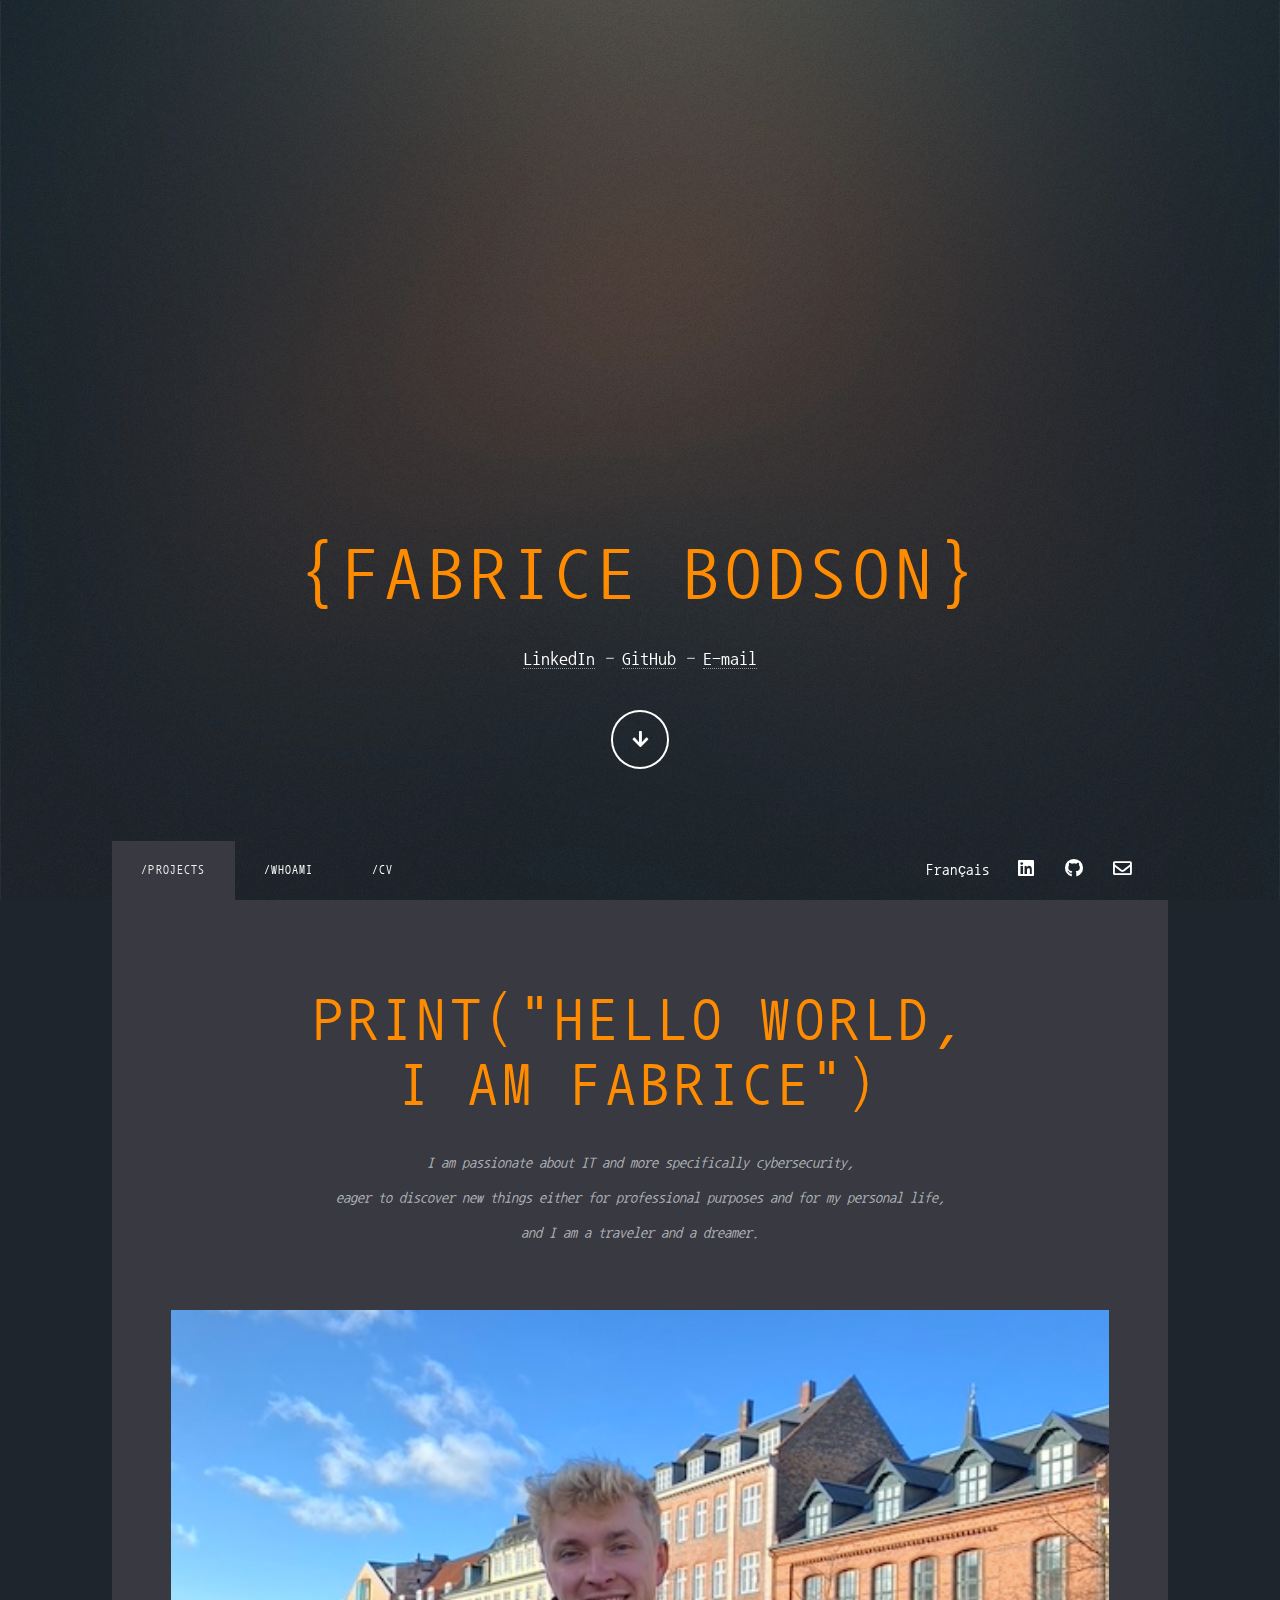
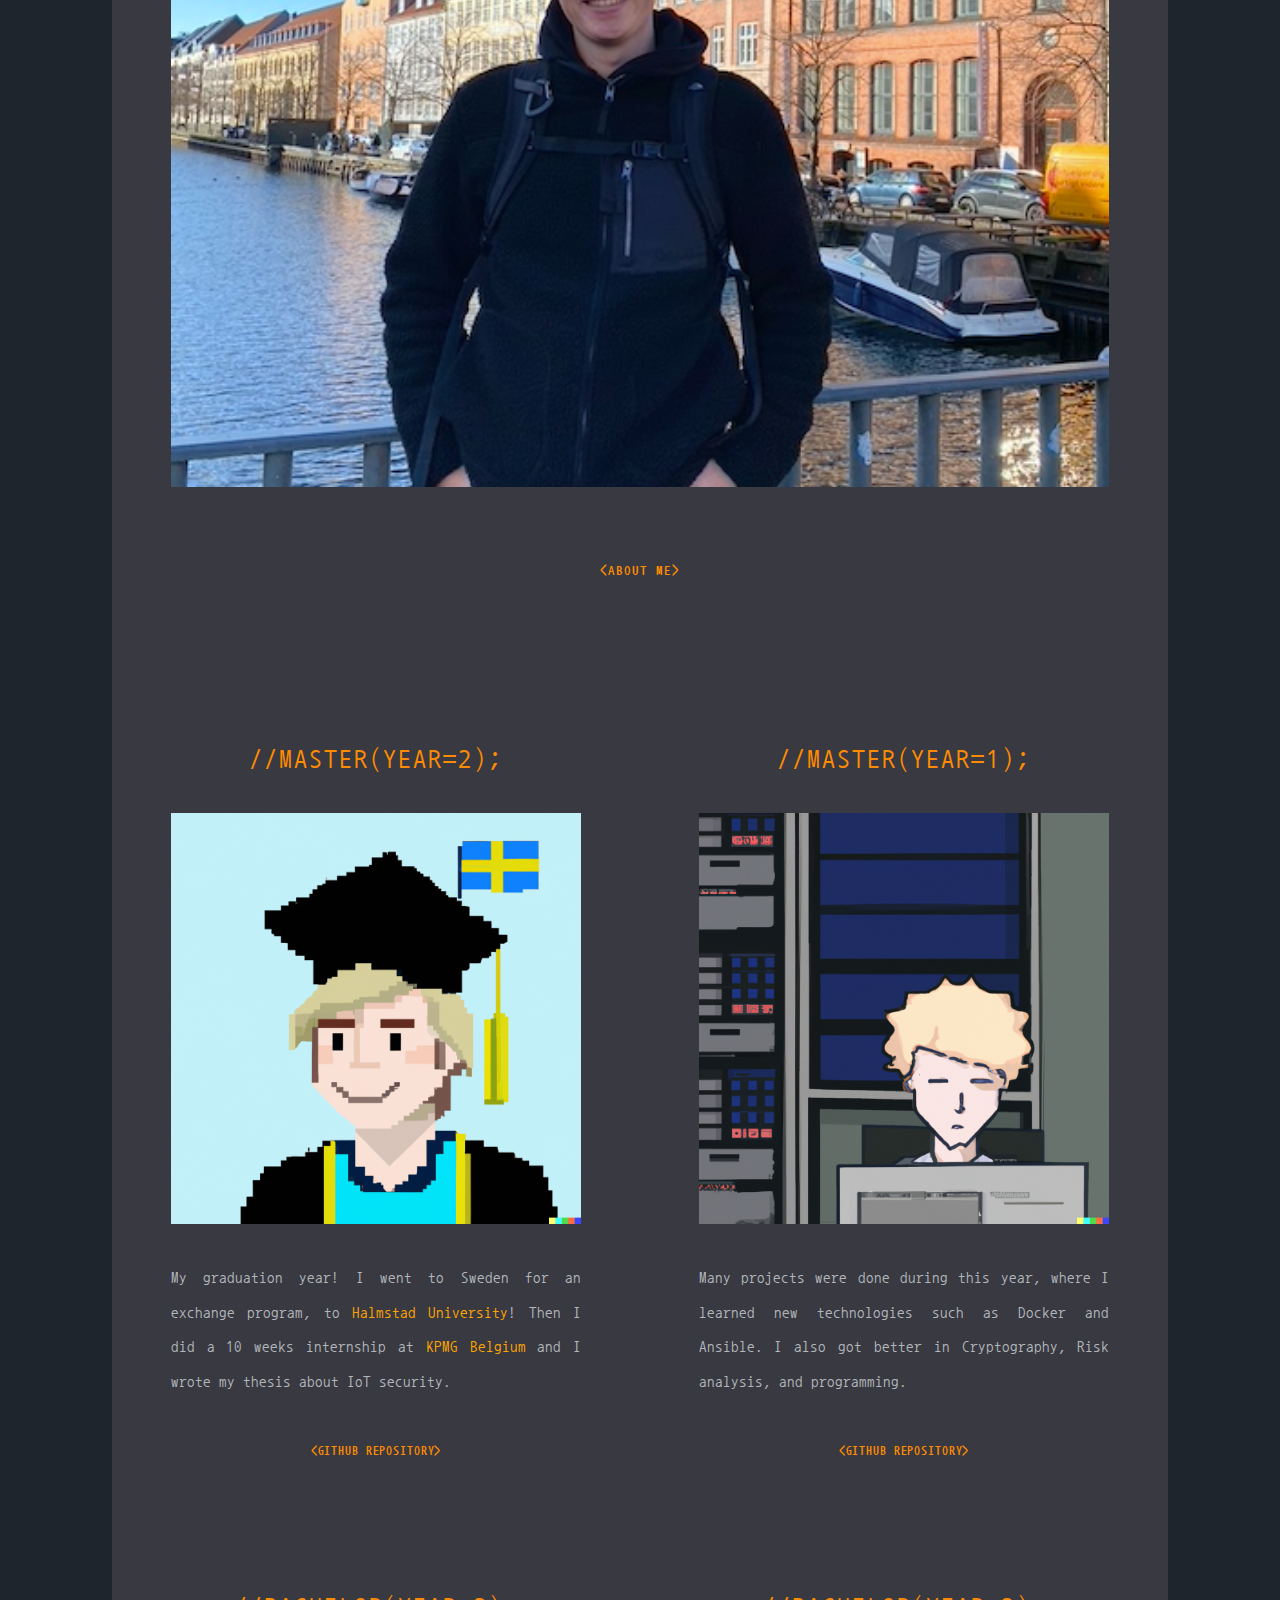
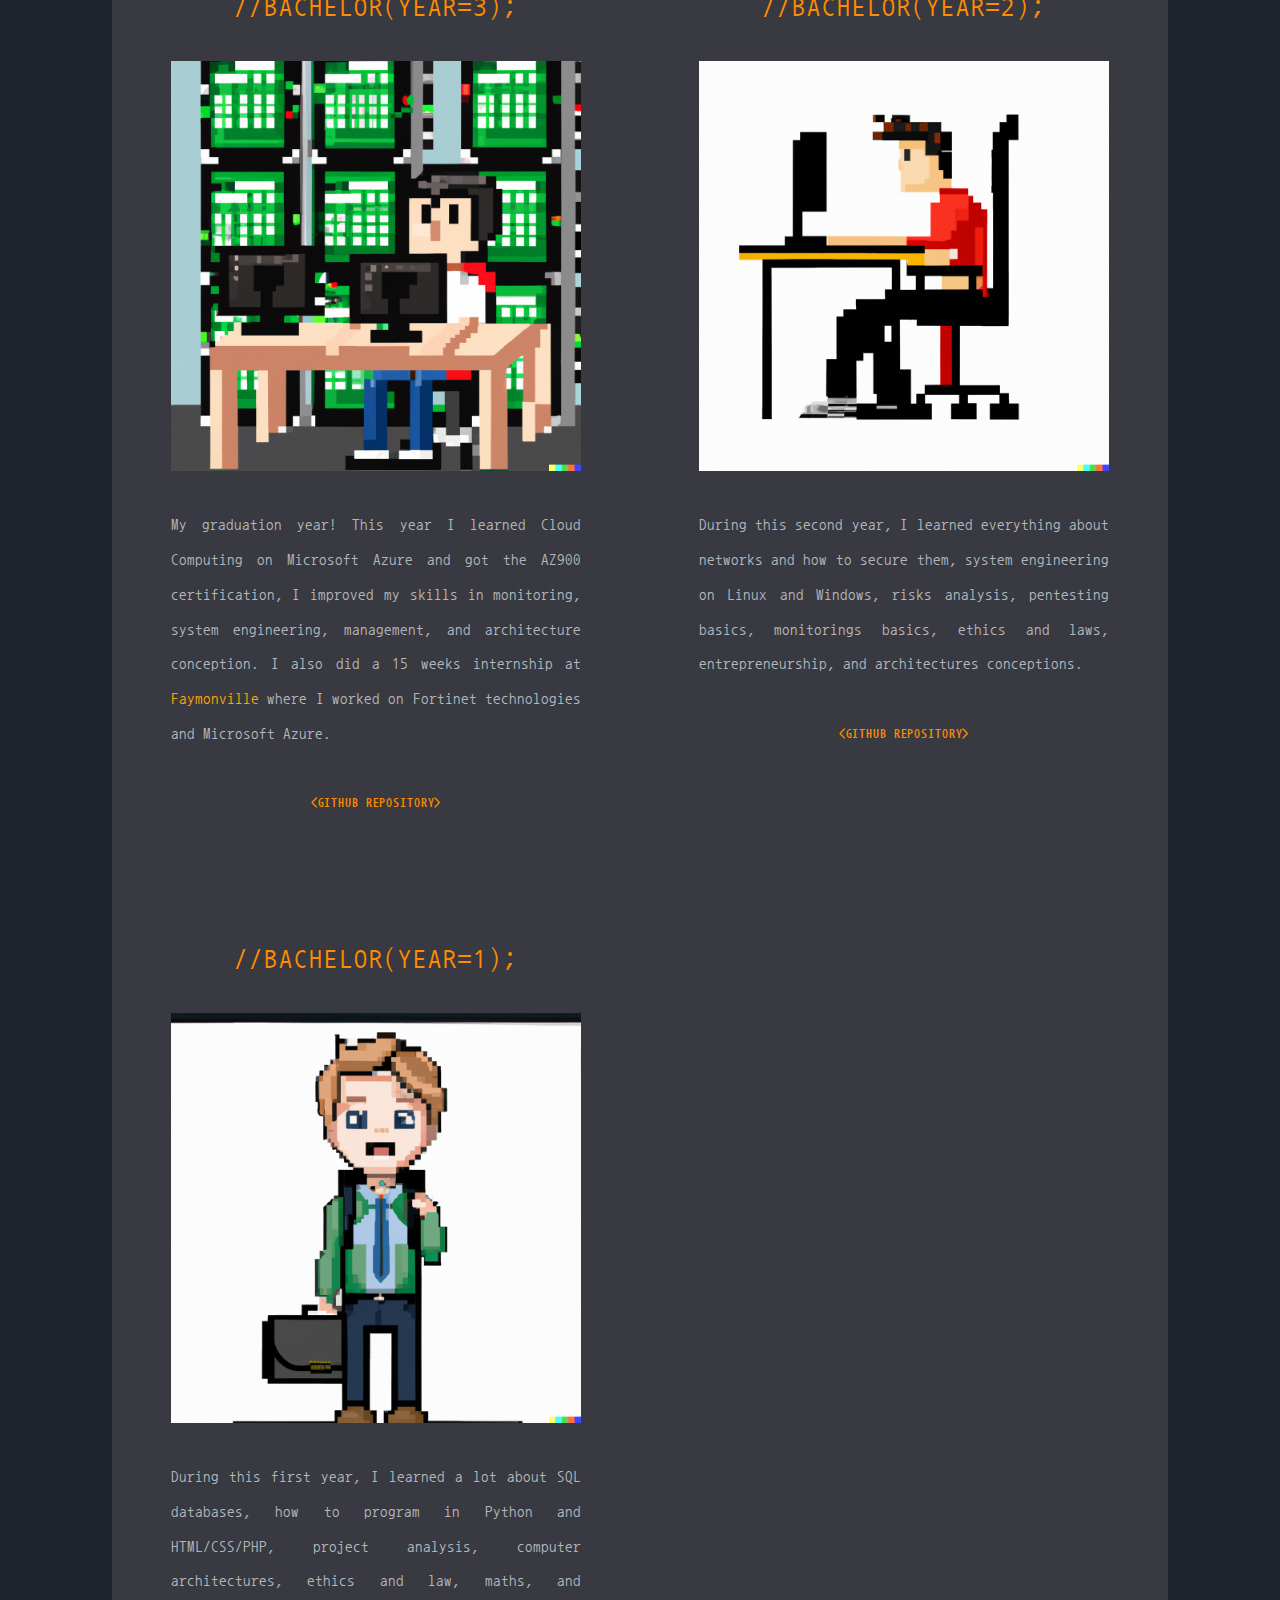
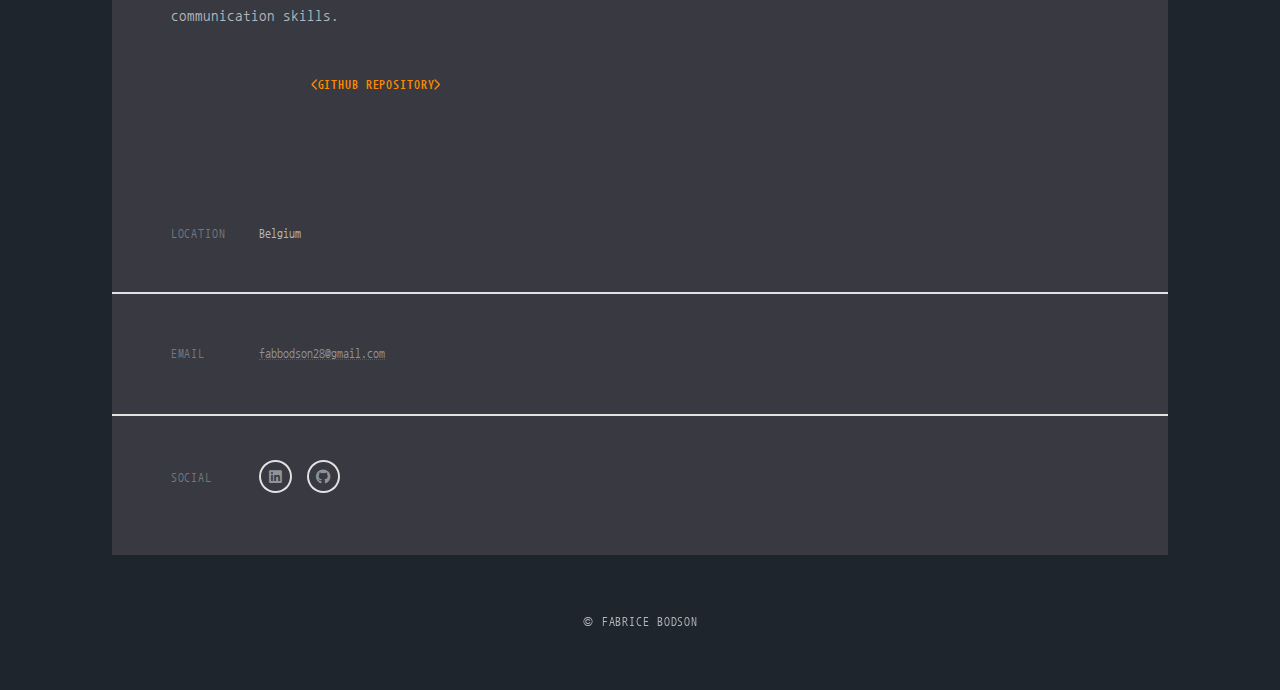
<file: index.html>
<!DOCTYPE HTML>
<html>
	<head>
		<title>Fabrice Bodson Portfolio</title>
		<meta charset="utf-8" />
		<meta name="viewport" content="width=device-width, initial-scale=1, user-scalable=no" />
		<link rel="stylesheet" href="assets/css/main.css" />
		<noscript><link rel="stylesheet" href="assets/css/noscript.css" /></noscript>
	</head>
	<body class="is-preload">

		<!-- Wrapper -->
			<div id="wrapper" class="fade-in" >

				<!-- Intro -->
					<div id="intro">
						<h1 style="color: darkorange">{Fabrice Bodson}<br /></h1>
						<p><a href="https://www.linkedin.com/in/fabbodson/">LinkedIn</a> - <a href="https://github.com/FabBodson?tab=repositories">GitHub</a> - <a href="mailto:fabbodson28@gmail.com">E-mail</a></p>
						<ul class="actions">
							<li><a href="#header" class="button icon solid solo fa-arrow-down scrolly">Continue</a></li>
						</ul>
					</div>

				<!-- Header -->
					<header id="header">
					</header>

				<!-- Nav -->
					<nav id="nav">
						<ul class="links">
							<li class="active"><a href="#">/projects</a></li>
							<li><a href="whoami_en.html">/whoami</a></li>
							<li><a href="images/CV_CAN_EN.pdf">/cv</a></li>
						</ul>
						<ul class="icons">
							<li><a style="float: right; margin-right: 5%" href="index_fr.html">Français</a></li>
							<li><a href="https://www.linkedin.com/in/fabbodson/" class="icon brands fa-linkedin"><span class="label">LinkedIn</span></a></li>
							<li><a href="https://github.com/FabBodson?tab=repositories" class="icon brands fa-github"><span class="label">GitHub</span></a></li>
							<li><a href="mailto:fabbodson28@gmail.com" class="icon fa fa-envelope"><span class="label"></span></a></li>
						</ul>
					</nav>

				<!-- Main -->
					<div id="main">

						<!-- Featured Post -->
							<article class="post featured">
								<header class="major">
									<h2 style="color: darkorange "><a href="whoami_en.html">print("Hello world,<br />I am Fabrice")</a></h2>
									<p>I am passionate about IT and more specifically cybersecurity,<br />
									eager to discover new things either for professional purposes and for my personal life,<br />
									and I am a traveler and a dreamer.</p>
								</header>
								<a href="whoami_en.html" class="image main"><img src="images/copenhague.png" alt="" /></a>
								<ul class="actions special">
									<li><a href="whoami_en.html" class="button large">&lt;About me&gt;</a></li>
								</ul>
							</article>

						<!-- Posts -->
							<section class="posts">
								<article>
									<header>
										<h2 style="color: darkorange "><a href="https://github.com/FabBodson/Master2">//Master(year=2);</a></h2>
									</header>
									<a href="https://github.com/FabBodson/Master2" class="image fit"><img src="images/m2.png" alt="" /></a>
									<p>My graduation year! I went to Sweden for an exchange program, to <a href="https://www.hh.se/english.html">Halmstad University</a>! Then I did a 10 weeks internship at <a href="https://kpmg.com/be/en/home.html">KPMG Belgium</a> and I wrote my thesis about IoT security.</p>
									<ul class="actions special">
										<li><a href="https://github.com/FabBodson/Master2" class="button">&lt;GitHub repository&gt;</a></li>
									</ul>
								</article>

								<article>
									<header>
										<h2 style="color: darkorange "><a href="https://github.com/FabBodson/Master1">//Master(year=1);</a></h2>
									</header>
									<a href="https://github.com/FabBodson/Master1" class="image fit"><img src="images/m1.png" alt="" /></a>
									<p>Many projects were done during this year, where I learned new technologies such as Docker and Ansible. I also got better in Cryptography, Risk analysis, and programming.</p>
									<ul class="actions special">
										<li><a href="https://github.com/FabBodson/Master1" class="button">&lt;GitHub repository&gt;</a></li>
									</ul>
								</article>

								<article>
									<header>
										<h2 style="color: darkorange"><a href="https://github.com/FabBodson/Bac3">//Bachelor(year=3);</a></h2>
									</header>
									<a href="https://github.com/FabBodson/Bac3" class="image fit"><img src="images/bac3.png" alt="" /></a>
									<p>My graduation year! This year I learned Cloud Computing on Microsoft Azure and got the AZ900 certification, I improved my skills in monitoring, system engineering, management, and architecture conception. I also did a 15 weeks internship at <a href="https://www.faymonville.com">Faymonville</a> where I worked on Fortinet technologies and Microsoft Azure.</a></p>
									<ul class="actions special">
										<li><a href="https://github.com/FabBodson/Bac3" class="button">&lt;GitHub repository&gt;</a></li>
									</ul>
								</article>

								<article>
									<header>
										<h2 style="color: darkorange "><a href="https://github.com/FabBodson/Bac2">//Bachelor(year=2);</a></h2>
									</header>
									<a href="https://github.com/FabBodson/Bac2" class="image fit"><img src="images/bac2.png" alt="" /></a>
									<p>During this second year, I learned everything about networks and how to secure them, system engineering on Linux and Windows, risks analysis, pentesting basics, monitorings basics, ethics and laws, entrepreneurship, and architectures conceptions.</p>
									<ul class="actions special">
										<li><a href="https://github.com/FabBodson/Bac2" class="button">&lt;GitHub repository&gt;</a></li>
									</ul>
								</article>

								<article>
									<header>
										<h2 style="color: darkorange "><a href="https://github.com/FabBodson/Bac1">//Bachelor(year=1);</a></h2>
									</header>
									<a href="https://github.com/FabBodson/Bac1" class="image fit"><img src="images/bac1.png" alt="" /></a>
									<p>During this first year, I learned a lot about SQL databases, how to program in Python and HTML/CSS/PHP, project analysis, computer architectures, ethics and law, maths, and communication skills.</p>
									<ul class="actions special">
										<li><a href="https://github.com/FabBodson/Bac1" class="button">&lt;GitHub repository&gt;</a></li>
									</ul>
								</article>
							</section>

					</div>

				<!-- Footer -->
					<footer id="footer">
						<section class="split contact">
							<section class="alt">
								<h3>Location</h3>
								<p>Belgium</p>
							</section>
							<section>
								<h3>Email</h3>
								<p><a href="mailto:fabbodson28@gmail.com">fabbodson28@gmail.com</a></p>
							</section>
							<section>
								<h3>Social</h3>
								<ul class="icons alt">
									<li><a href="https://www.linkedin.com/in/fabbodson/" class="icon brands alt fa-linkedin"><span class="label">LinkedIn</span></a></li>
									<li><a href="https://github.com/FabBodson?tab=repositories" class="icon brands alt fa-github"><span class="label">GitHub</span></a></li>
								</ul>
							</section>
						</section>
					</footer>

				<!-- Copyright -->
					<div id="copyright">
						<ul><li>&copy; Fabrice Bodson</li></ul>
					</div>

			</div>

		<!-- Scripts -->
			<script src="assets/js/jquery.min.js"></script>
			<script src="assets/js/jquery.scrollex.min.js"></script>
			<script src="assets/js/jquery.scrolly.min.js"></script>
			<script src="assets/js/browser.min.js"></script>
			<script src="assets/js/breakpoints.min.js"></script>
			<script src="assets/js/util.js"></script>
			<script src="assets/js/main.js"></script>

	</body>
</html>
</file>
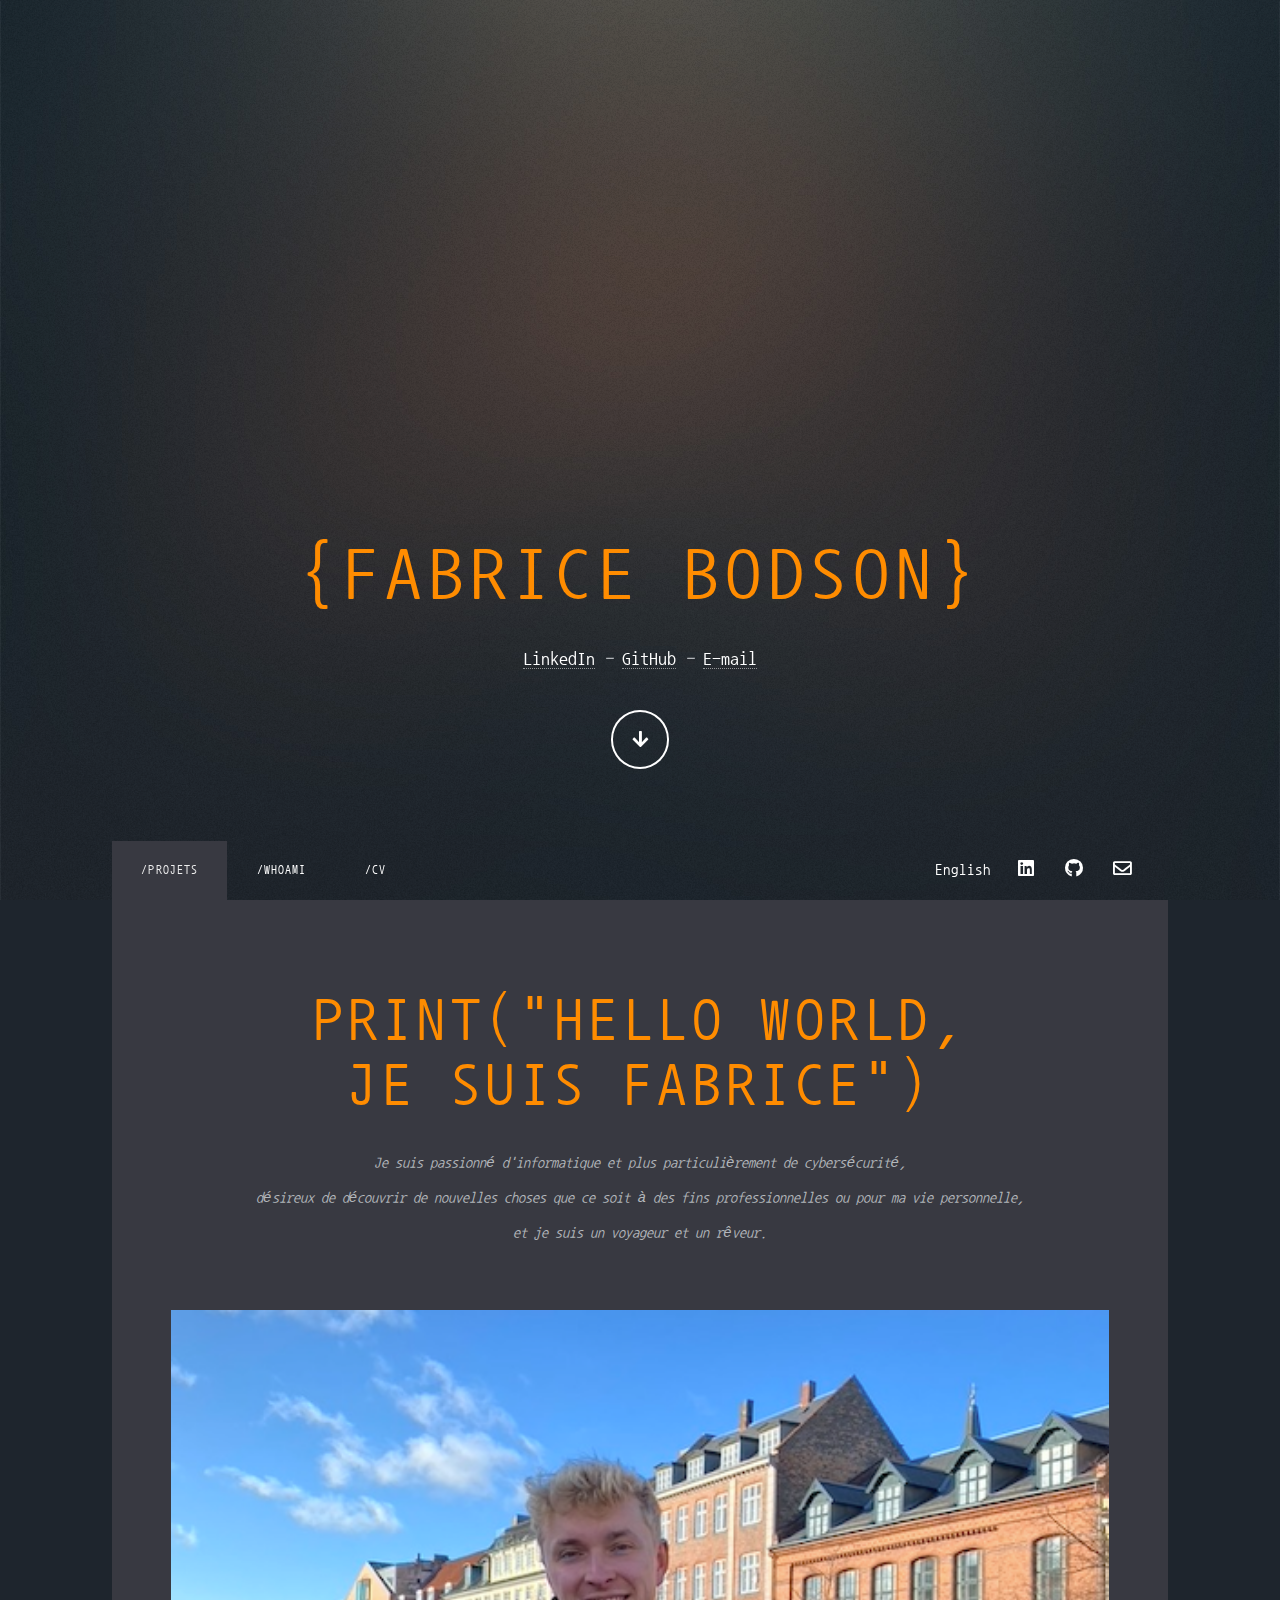
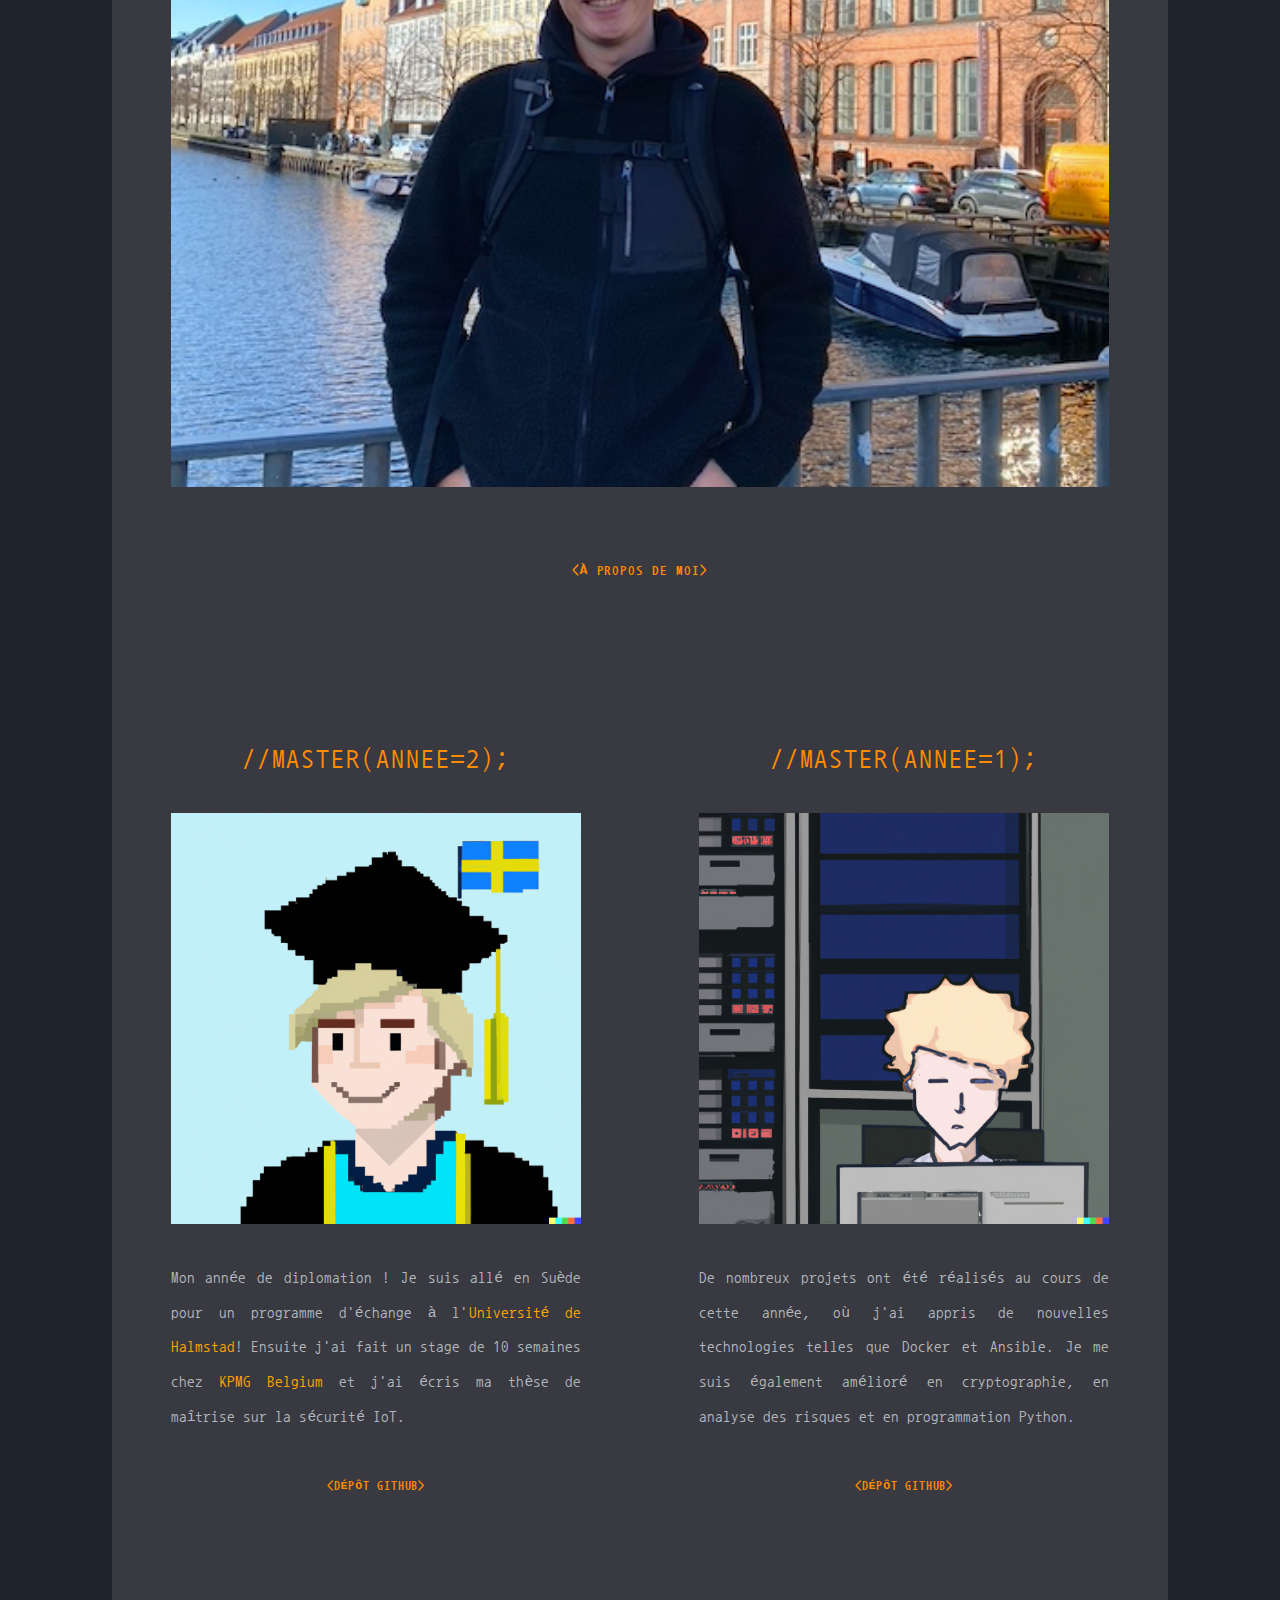
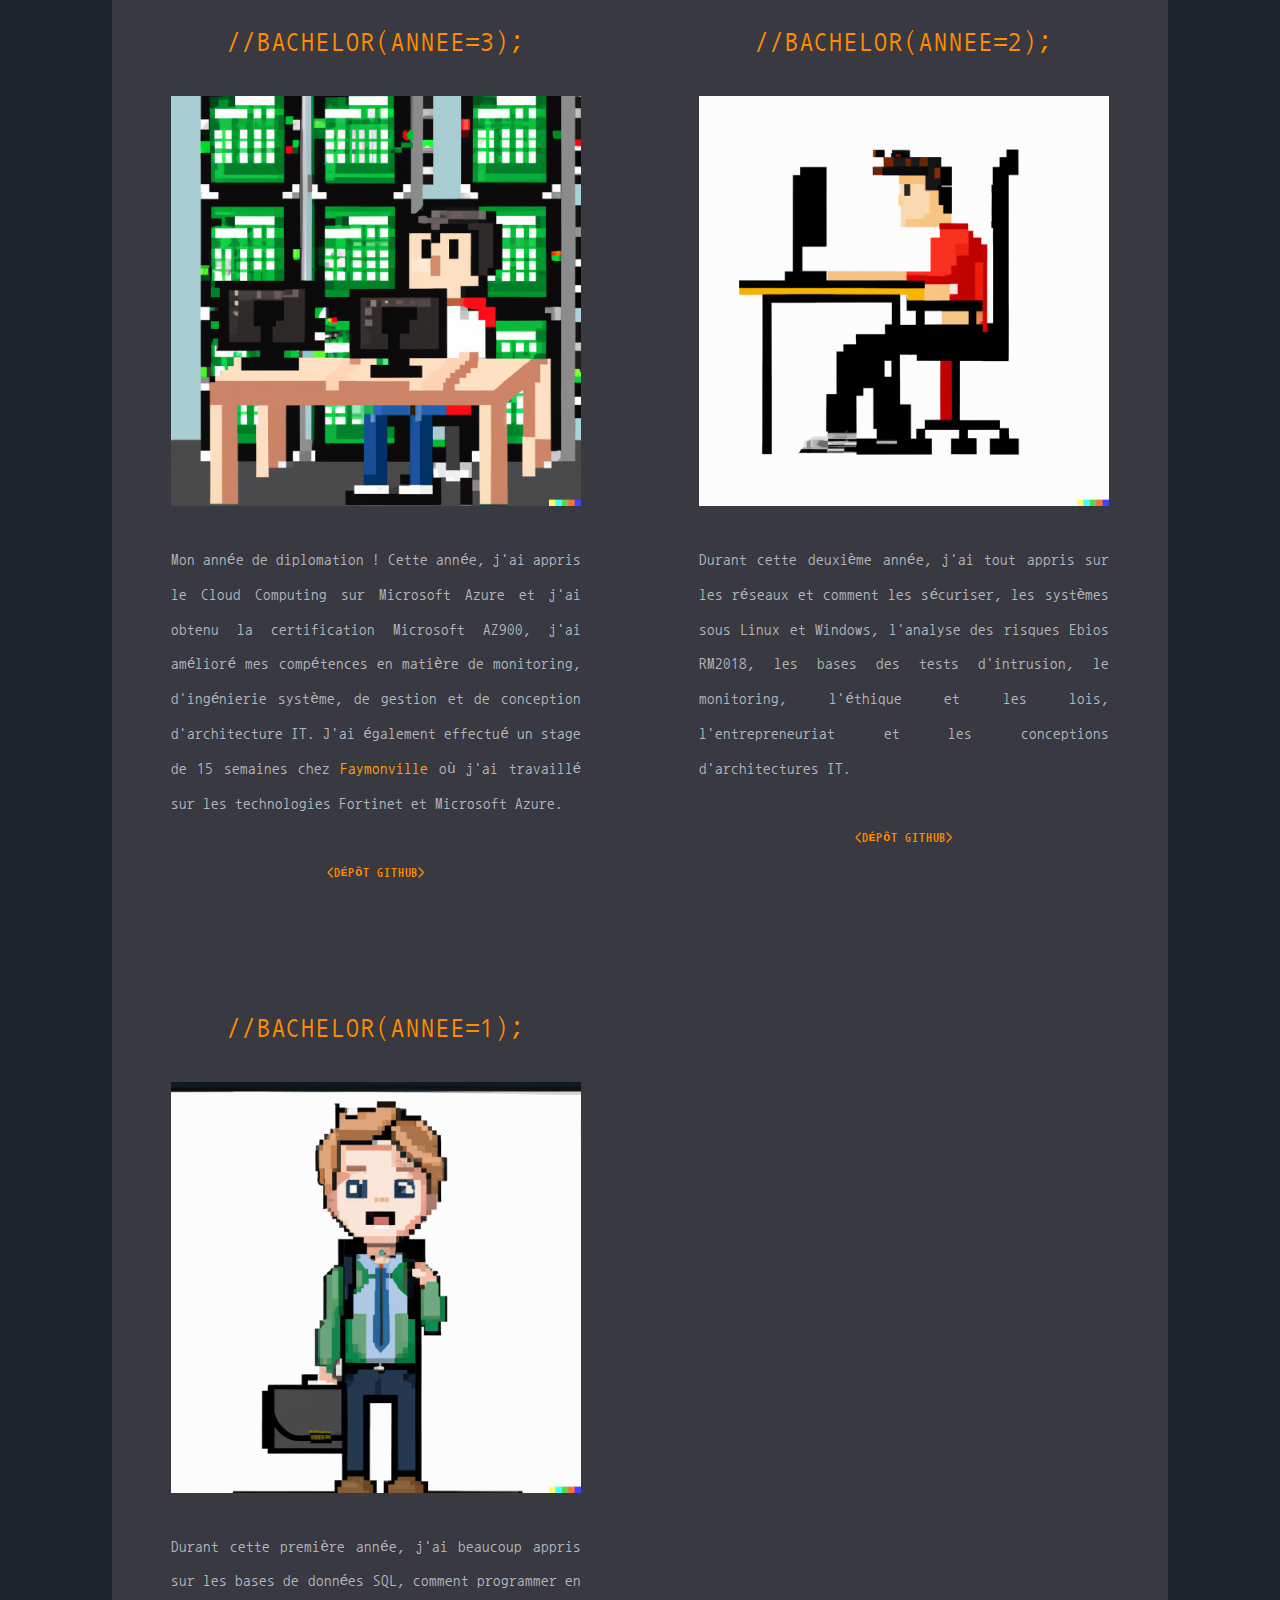
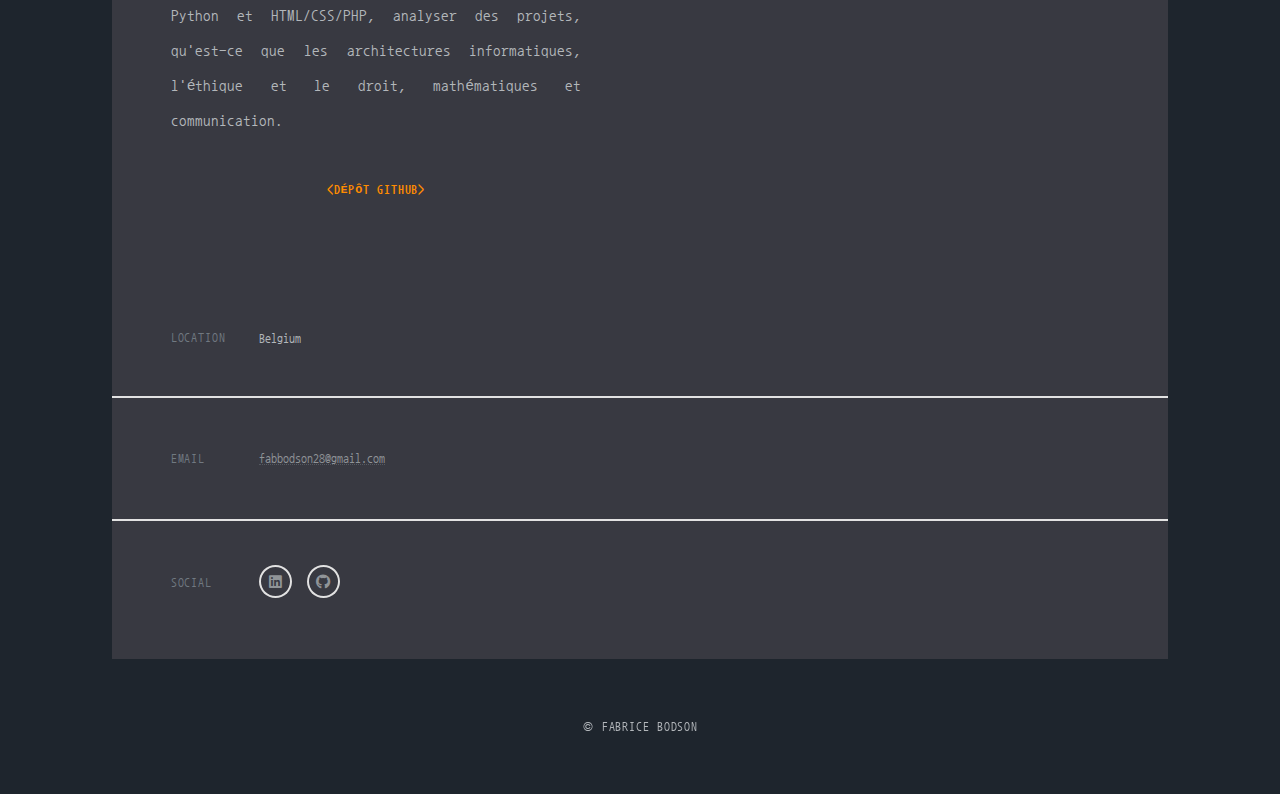
<file: index_fr.html>
<!DOCTYPE HTML>
<html>
<head>
    <title>Portfolio de Fabrice Bodson</title>
    <meta charset="utf-8"/>
    <meta name="viewport" content="width=device-width, initial-scale=1, user-scalable=no"/>
    <link rel="stylesheet" href="assets/css/main.css"/>
    <noscript>
        <link rel="stylesheet" href="assets/css/noscript.css"/>
    </noscript>
</head>
<body class="is-preload">

<!-- Wrapper -->
<div id="wrapper" class="fade-in">

    <!-- Intro -->
    <div id="intro">
        <h1 style="color: darkorange">{Fabrice Bodson}<br/></h1>
        <p><a href="https://www.linkedin.com/in/fabbodson/">LinkedIn</a> - <a
                href="https://github.com/FabBodson?tab=repositories">GitHub</a> - <a
                href="mailto:fabbodson28@gmail.com">E-mail</a></p>
        <ul class="actions">
            <li><a href="#header" class="button icon solid solo fa-arrow-down scrolly">Continue</a></li>
        </ul>
    </div>

    <!-- Header -->
    <header id="header">
    </header>

    <!-- Nav -->
    <nav id="nav">
        <ul class="links">
            <li class="active"><a href="#">/projets</a></li>
            <li><a href="whoami_fr.html">/whoami</a></li>
            <li><a href="images/CV_CAN_FR.pdf">/cv</a></li>
        </ul>
        <ul class="icons">
            <li><a style="float: right; margin-right: 5%" href="index.html">English</a></li>
            <li><a href="https://www.linkedin.com/in/fabbodson/" class="icon brands fa-linkedin"><span class="label">LinkedIn</span></a>
            </li>
            <li><a href="https://github.com/FabBodson?tab=repositories" class="icon brands fa-github"><span
                    class="label">GitHub</span></a></li>
            <li><a href="mailto:fabbodson28@gmail.com" class="icon fa fa-envelope"><span class="label"></span></a></li>
        </ul>
    </nav>

    <!-- Main -->
    <div id="main">

        <!-- Featured Post -->
        <article class="post featured">
            <header class="major">
                <h2 style="color: darkorange "><a href="whoami_fr.html">print("Hello world,<br/>je suis Fabrice")</a></h2>
                <p>Je suis passionné d'informatique et plus particulièrement de cybersécurité,<br/>
                  désireux de découvrir de nouvelles choses que ce soit à des fins professionnelles ou pour ma vie personnelle,<br/>
                  et je suis un voyageur et un rêveur.</p>
            </header>
            <a href="whoami_fr.html" class="image main"><img src="images/copenhague.png" alt=""/></a>
            <ul class="actions special">
                <li><a href="whoami_fr.html" class="button large">&lt;À propos de moi&gt;</a></li>
            </ul>
        </article>

        <!-- Posts -->
        <section class="posts">
            <article>
                <header>
                    <h2 style="color: darkorange "><a href="https://github.com/FabBodson/Master2">//Master(annee=2);</a>
                    </h2>
                </header>
                <a href="https://github.com/FabBodson/Master2" class="image fit"><img src="images/m2.png" alt=""/></a>
                <p>Mon année de diplomation ! Je suis allé en Suède pour un programme d'échange à l'<a
                        href="https://www.hh.se/english.html">Université de Halmstad</a>! Ensuite j'ai fait un stage de 10 semaines
                  chez <a href="https://kpmg.com/be/en/home.html">KPMG Belgium</a> et j'ai écris ma thèse de maîtrise sur la sécurité IoT.</p>
                <ul class="actions special">
                    <li><a href="https://github.com/FabBodson/Master2" class="button">&lt;Dépôt GitHub&gt;</a></li>
                </ul>
            </article>

            <article>
                <header>
                    <h2 style="color: darkorange "><a href="https://github.com/FabBodson/Master1">//Master(annee=1);</a>
                    </h2>
                </header>
                <a href="https://github.com/FabBodson/Master1" class="image fit"><img src="images/m1.png" alt=""/></a>
                <p>De nombreux projets ont été réalisés au cours de cette année, où j'ai appris de nouvelles technologies telles que Docker et
                  Ansible. Je me suis également amélioré en cryptographie, en analyse des risques et en programmation Python.</p>
                <ul class="actions special">
                    <li><a href="https://github.com/FabBodson/Master1" class="button">&lt;Dépôt GitHub&gt;</a></li>
                </ul>
            </article>

            <article>
                <header>
                    <h2 style="color: darkorange"><a href="https://github.com/FabBodson/Bac3">//Bachelor(annee=3);</a>
                    </h2>
                </header>
                <a href="https://github.com/FabBodson/Bac3" class="image fit"><img src="images/bac3.png" alt=""/></a>
                <p>Mon année de diplomation ! Cette année, j'ai appris le Cloud Computing sur Microsoft Azure et j'ai obtenu
                  la certification Microsoft AZ900, j'ai amélioré mes compétences en matière de monitoring, d'ingénierie système, de gestion et de conception d'architecture IT.
                  J'ai également effectué un stage de 15 semaines chez
                  <a href="https://www.faymonville.com">Faymonville</a> où j'ai travaillé sur les technologies Fortinet et Microsoft Azure.</a></p>
                <ul class="actions special">
                    <li><a href="https://github.com/FabBodson/Bac3" class="button">&lt;Dépôt GitHub&gt;</a></li>
                </ul>
            </article>

            <article>
                <header>
                    <h2 style="color: darkorange "><a href="https://github.com/FabBodson/Bac2">//Bachelor(annee=2);</a>
                    </h2>
                </header>
                <a href="https://github.com/FabBodson/Bac2" class="image fit"><img src="images/bac2.png" alt=""/></a>
                <p>Durant cette deuxième année, j'ai tout appris sur les réseaux et comment les sécuriser, les systèmes
                  sous Linux et Windows, l'analyse des risques Ebios RM2018, les bases des tests d'intrusion, le monitoring, l'éthique et
                  les lois, l'entrepreneuriat et les conceptions d'architectures IT.</p>
                <ul class="actions special">
                    <li><a href="https://github.com/FabBodson/Bac2" class="button">&lt;Dépôt GitHub&gt;</a></li>
                </ul>
            </article>

            <article>
                <header>
                    <h2 style="color: darkorange "><a href="https://github.com/FabBodson/Bac1">//Bachelor(annee=1);</a>
                    </h2>
                </header>
                <a href="https://github.com/FabBodson/Bac1" class="image fit"><img src="images/bac1.png" alt=""/></a>
                <p>Durant cette première année, j'ai beaucoup appris sur les bases de données SQL, comment programmer en Python et
                  HTML/CSS/PHP, analyser des projets, qu'est-ce que les architectures informatiques, l'éthique et le droit, mathématiques et communication.</p>
                <ul class="actions special">
                    <li><a href="https://github.com/FabBodson/Bac1" class="button">&lt;Dépôt GitHub&gt;</a></li>
                </ul>
            </article>
        </section>

    </div>

    <!-- Footer -->
    <footer id="footer">
        <section class="split contact">
            <section class="alt">
                <h3>Location</h3>
                <p>Belgium</p>
            </section>
            <section>
                <h3>Email</h3>
                <p><a href="mailto:fabbodson28@gmail.com">fabbodson28@gmail.com</a></p>
            </section>
            <section>
                <h3>Social</h3>
                <ul class="icons alt">
                    <li><a href="https://www.linkedin.com/in/fabbodson/" class="icon brands alt fa-linkedin"><span
                            class="label">LinkedIn</span></a></li>
                    <li><a href="https://github.com/FabBodson?tab=repositories" class="icon brands alt fa-github"><span
                            class="label">GitHub</span></a></li>
                </ul>
            </section>
        </section>
    </footer>

    <!-- Copyright -->
    <div id="copyright">
        <ul>
            <li>&copy; Fabrice Bodson</li>
        </ul>
    </div>

</div>

<!-- Scripts -->
<script src="assets/js/jquery.min.js"></script>
<script src="assets/js/jquery.scrollex.min.js"></script>
<script src="assets/js/jquery.scrolly.min.js"></script>
<script src="assets/js/browser.min.js"></script>
<script src="assets/js/breakpoints.min.js"></script>
<script src="assets/js/util.js"></script>
<script src="assets/js/main.js"></script>

</body>
</html>
</file>
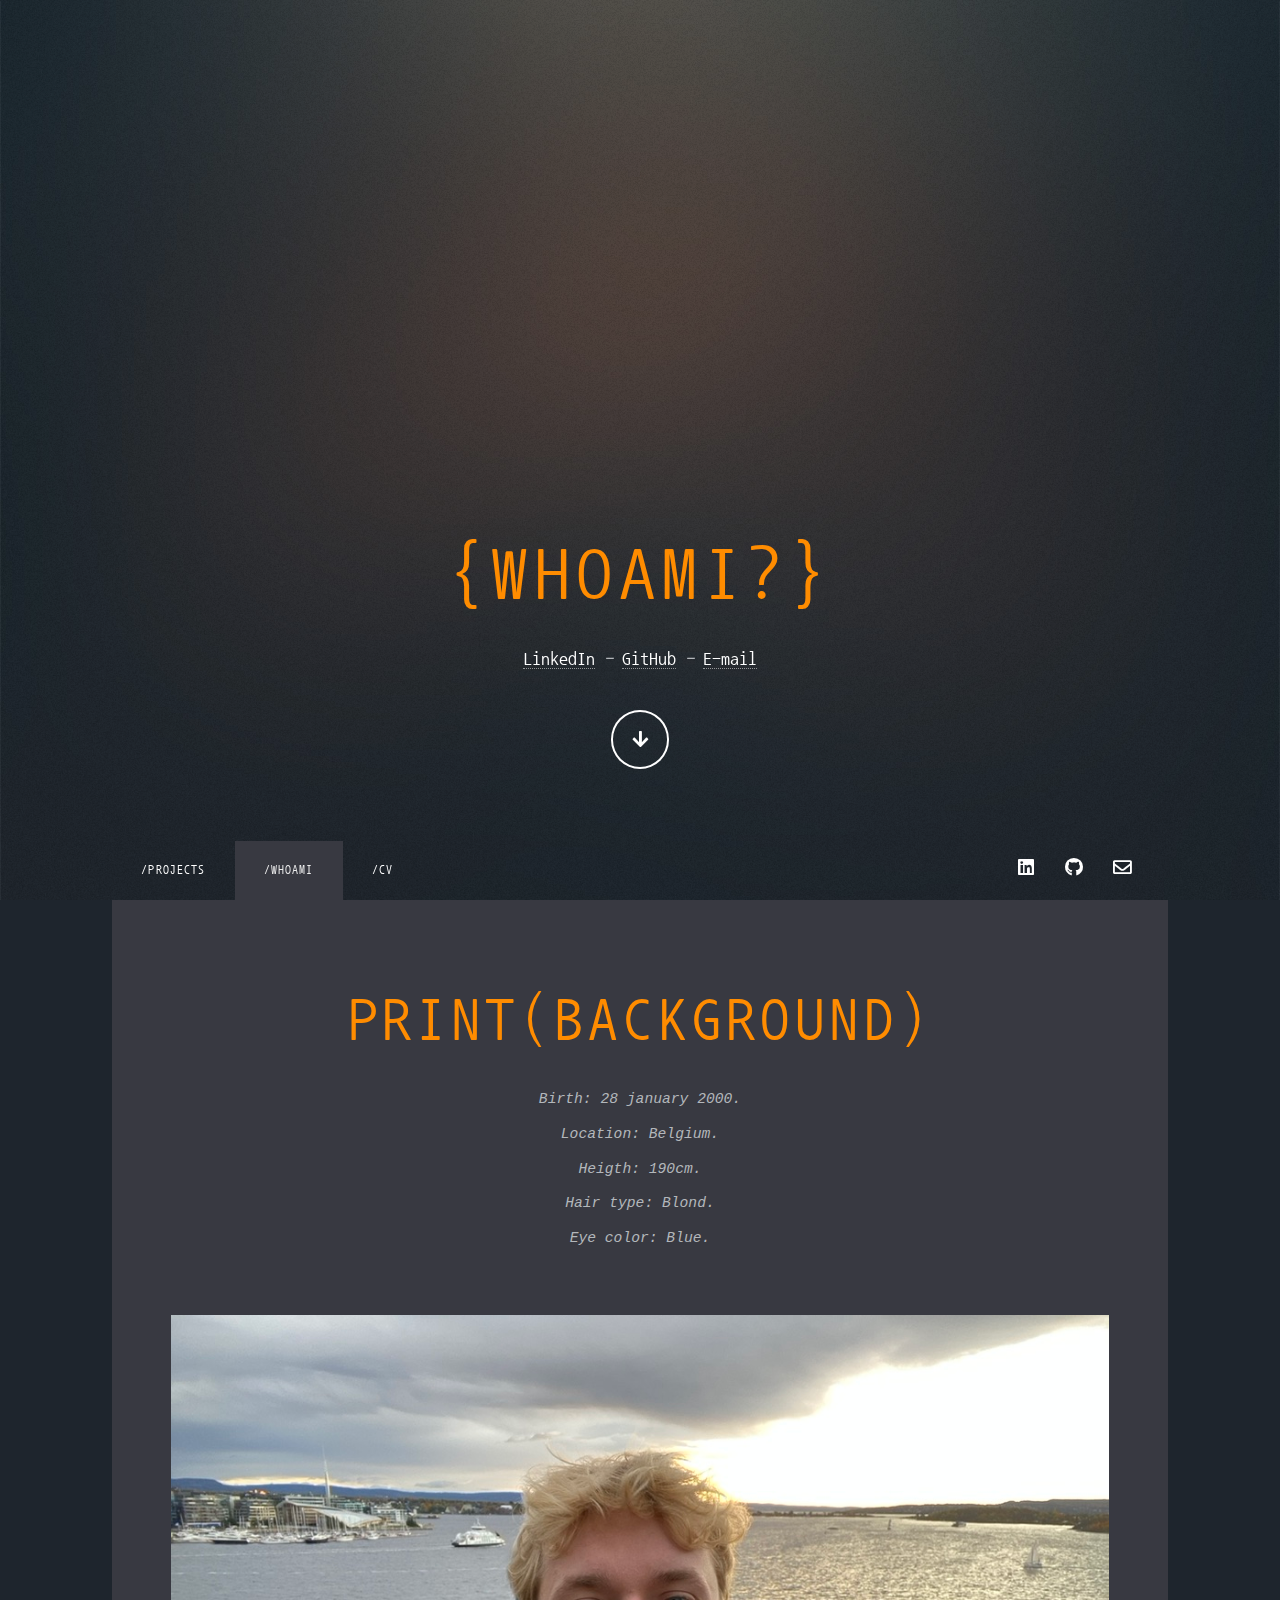
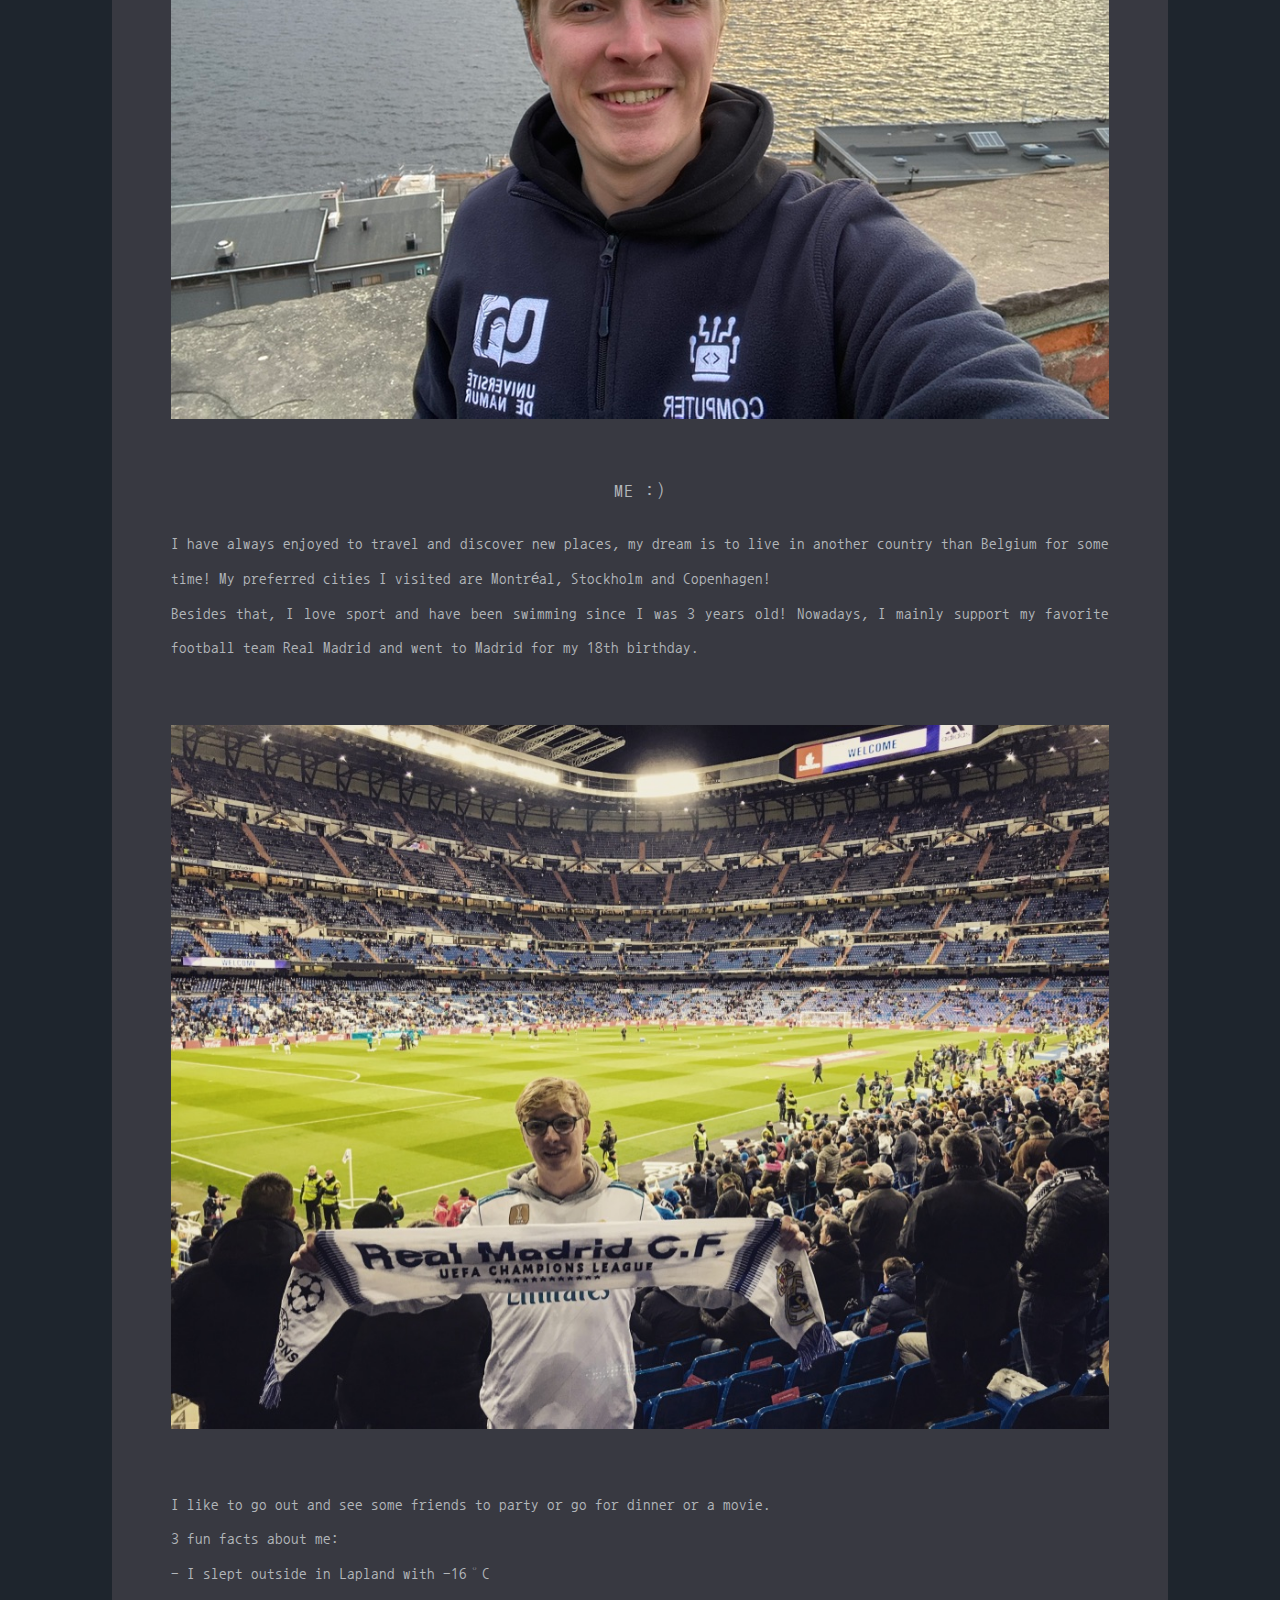
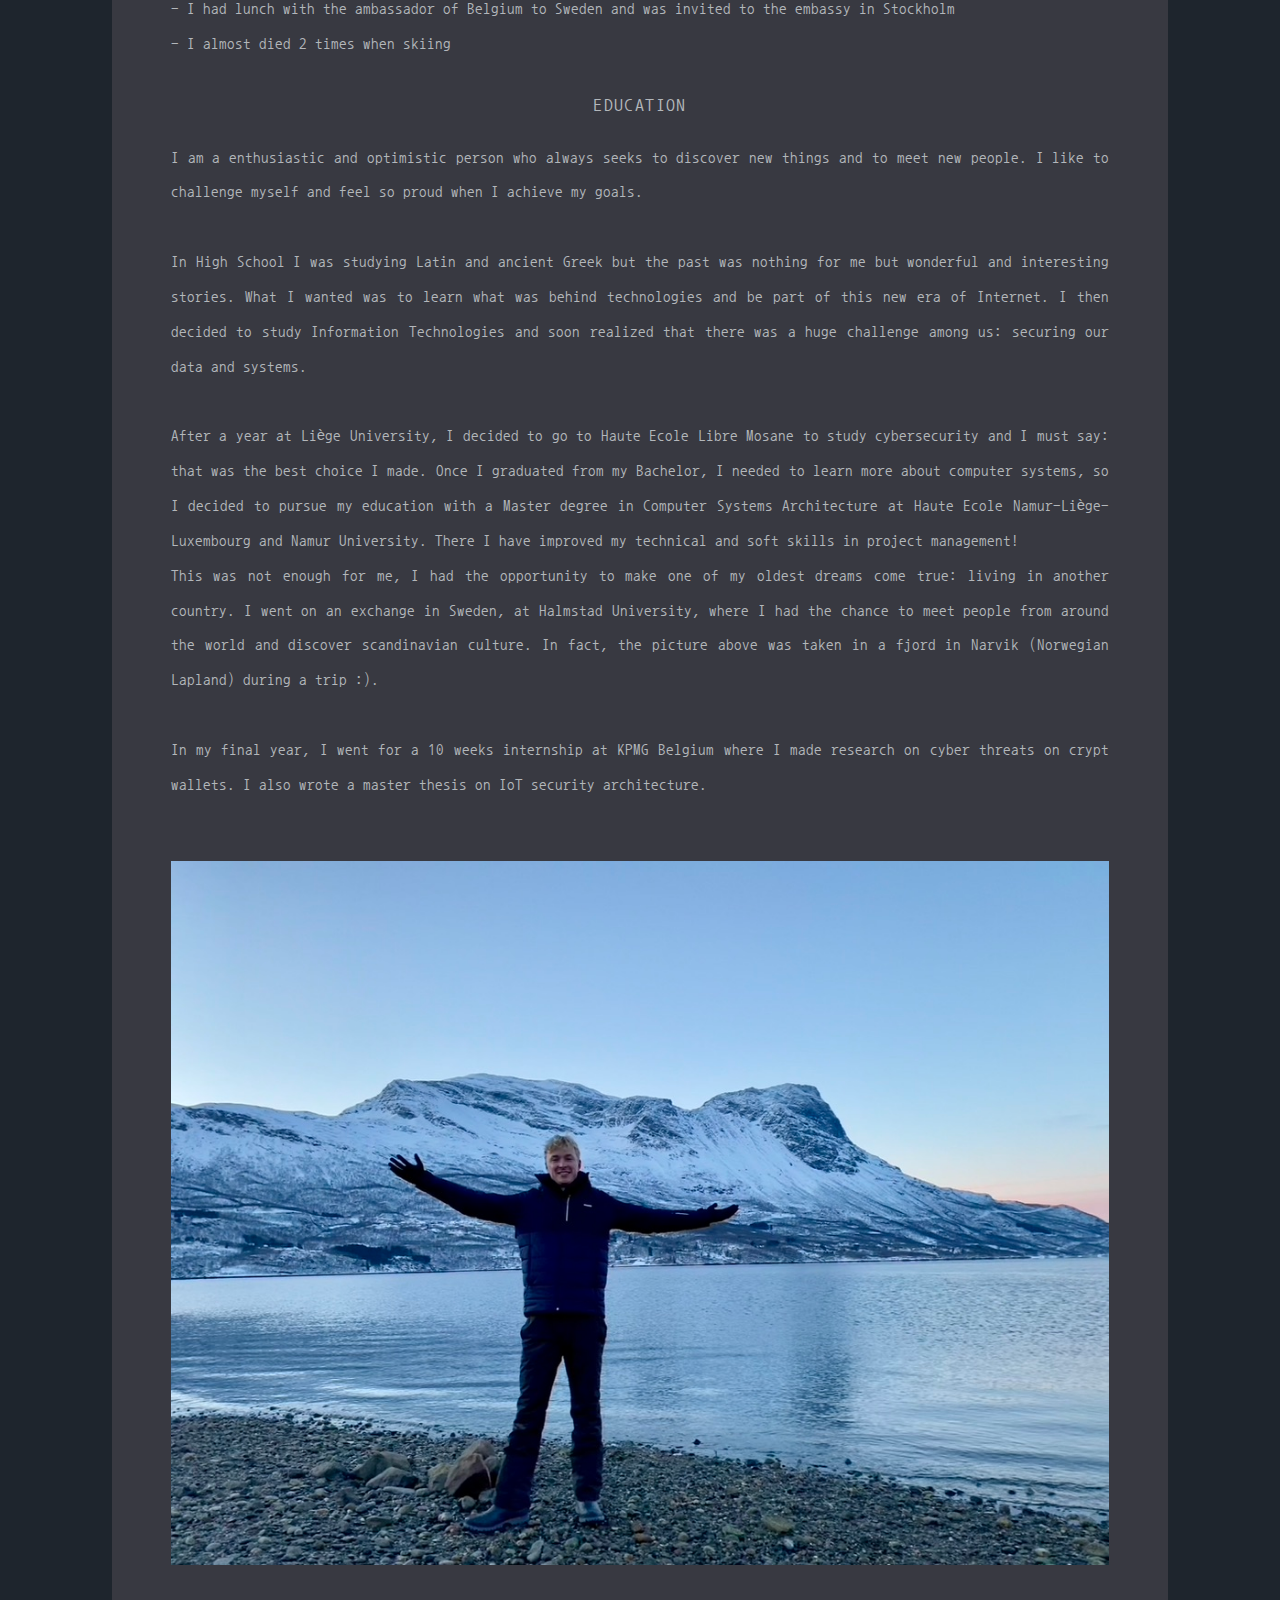
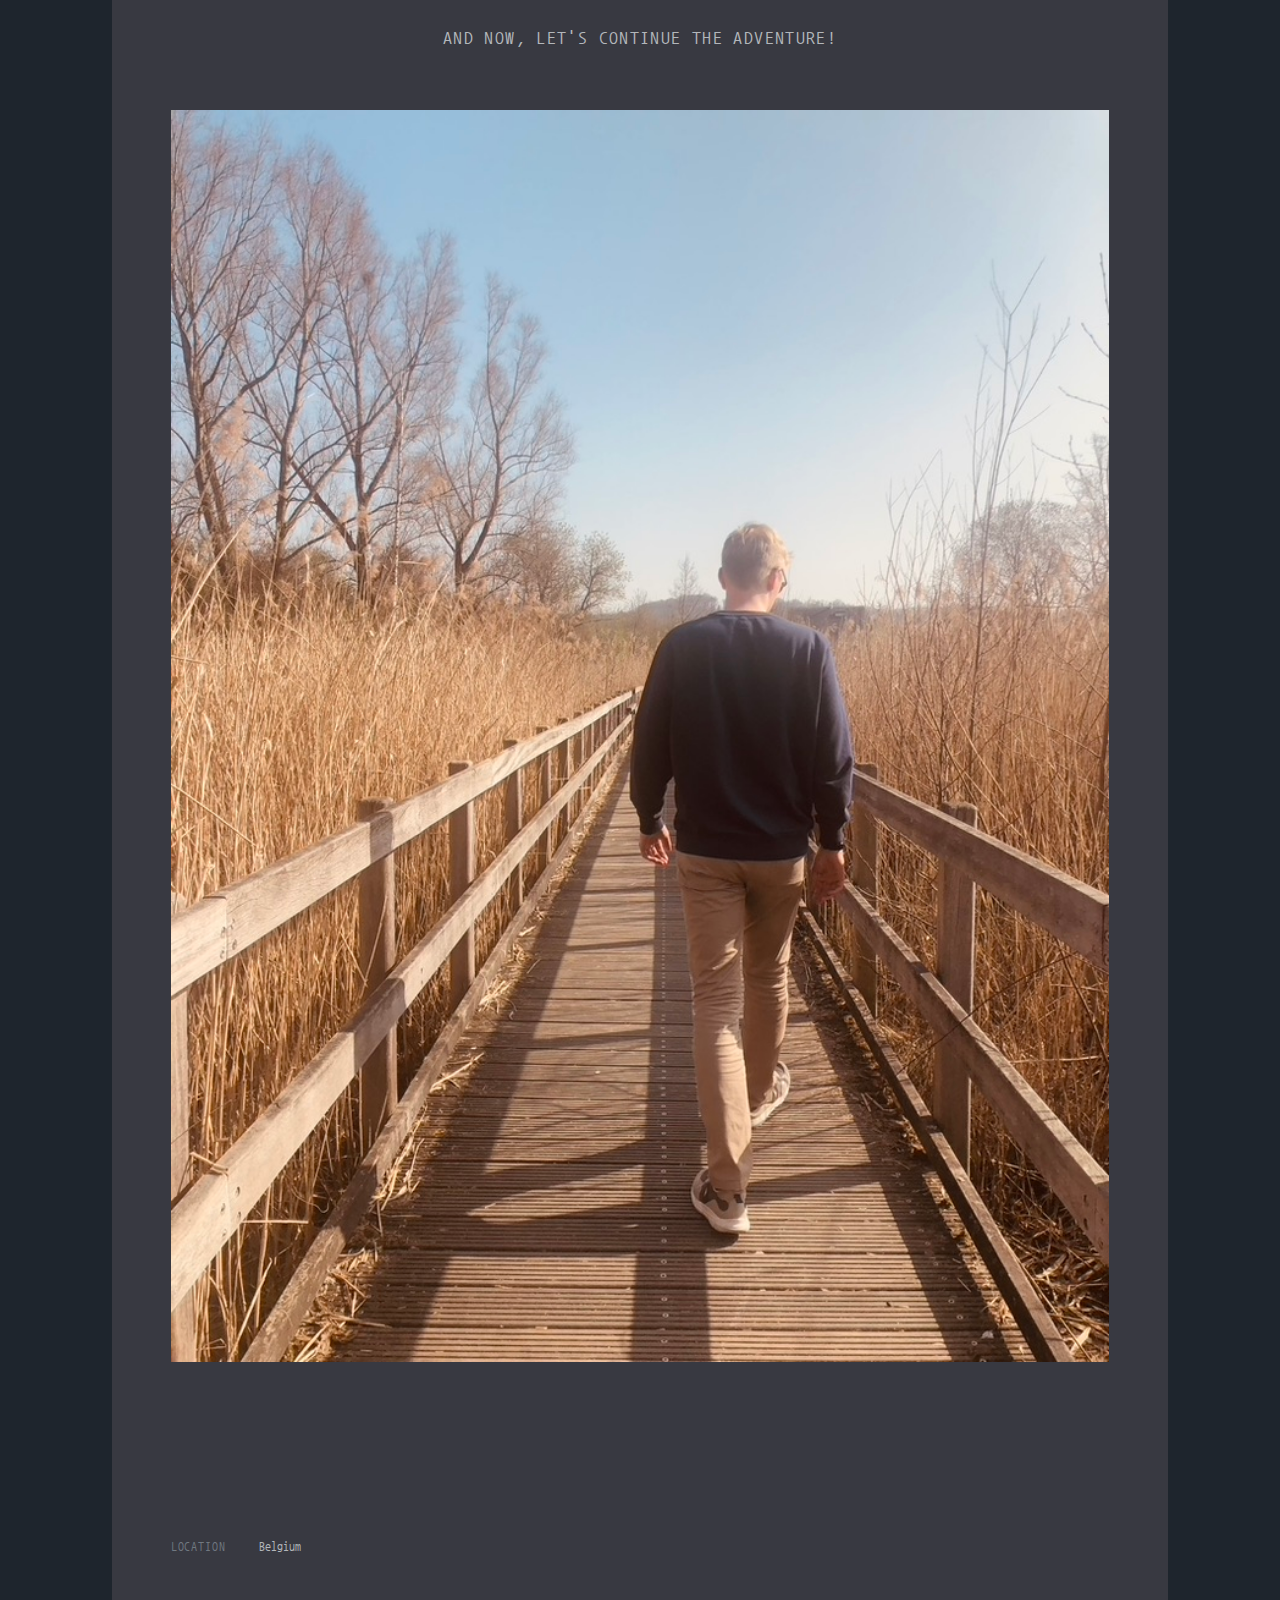
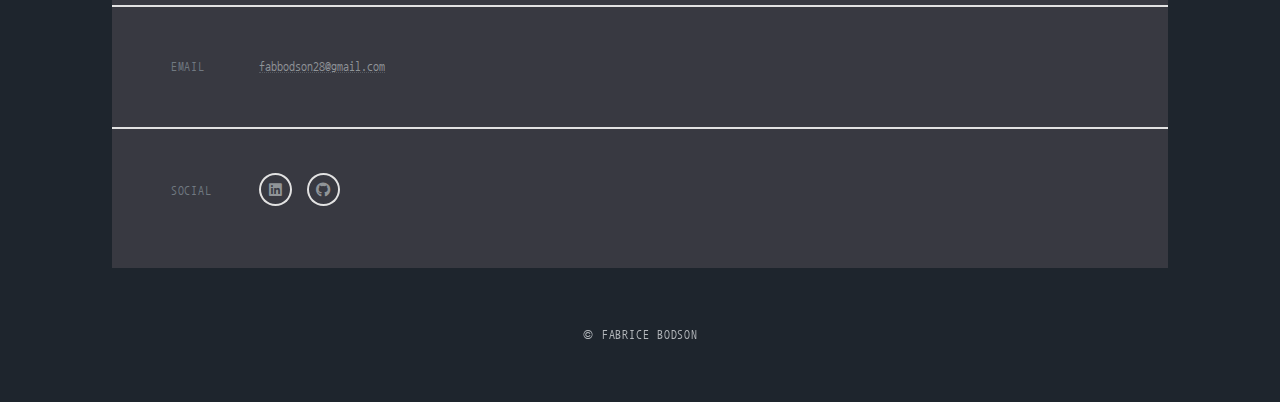
<file: whoami_en.html>
<!DOCTYPE HTML>
<html>
<head>
    <title>Whoami</title>
    <meta charset="utf-8" />
    <meta name="viewport" content="width=device-width, initial-scale=1, user-scalable=no" />
    <link rel="stylesheet" href="assets/css/main.css" />
    <noscript><link rel="stylesheet" href="assets/css/noscript.css" /></noscript>
</head>
<body class="is-preload">

<!-- Wrapper -->
<div id="wrapper" class="fade-in" >

    <!-- Intro -->
    <div id="intro">
        <h1 style="color: darkorange">{whoami?}<br /></h1>
        <p><a href="https://www.linkedin.com/in/fabbodson/">LinkedIn</a> - <a href="https://github.com/FabBodson?tab=repositories">GitHub</a> - <a href="mailto:fabbodson28@gmail.com">E-mail</a></p>
        <ul class="actions">
            <li><a href="#header" class="button icon solid solo fa-arrow-down scrolly">Continue</a></li>
        </ul>
    </div>

    <!-- Header -->
    <header id="header">
    </header>

    <!-- Nav -->
    <nav id="nav">
        <ul class="links">
            <li><a href="index.html">/projects</a></li>
            <li class="active"><a href="#">/whoami</a></li>
            <li ><a href="images/CV_CAN_EN.pdf">/cv</a></li>
        </ul>
        <ul class="icons">
            <li><a href="https://www.linkedin.com/in/fabbodson/" class="icon brands fa-linkedin"><span class="label">LinkedIn</span></a></li>
            <li><a href="https://github.com/FabBodson?tab=repositories" class="icon brands fa-github"><span class="label">GitHub</span></a></li>
            <li><a href="mailto:fabbodson28@gmail.com" class="icon fa fa-envelope"><span class="label"></span></a></li>
        </ul>
    </nav>

    <!-- Main -->
    <div id="main">

        <!-- Featured Post -->
        <article class="post featured">
            <header class="major">
                <h2 style="color: darkorange; font-family: 'Nanum Gothic Coding', monospace; ">print(background)</h2>
                <p style="font-family: 'Courier New', normal;">Birth: 28 january 2000.<br />
                    Location: Belgium.<br />
                    Heigth: 190cm.<br />
                    Hair type: Blond.<br />
                    Eye color: Blue.
                </p>
            </header>
            <img class="image main" src="images/oslo.jpeg" alt="" />

            <h3>
                Me :)
            </h3>
            <p>
                I have always enjoyed to travel and discover new places, my dream is to live in another country than Belgium for some time! My preferred cities I visited are Montréal, Stockholm and Copenhagen!<br>
                Besides that, I love sport and have been swimming since I was 3 years old! Nowadays, I mainly support my favorite football team Real Madrid and went to Madrid
                for my 18th birthday.
            </p>
            <img class="image main" src="images/madrid.jpeg" alt="" />
            <p>
                I like to go out and see some friends to party or go for dinner or a movie. <br>
                3 fun facts about me:<br>
                    - I slept outside in Lapland with -16°C <br>
                    - I had lunch with the ambassador of Belgium to Sweden and was invited to the embassy in Stockholm <br>
                    - I almost died 2 times when skiing <br>
            </p>


            <h3>
                Education
            </h3>
            <p>
                I am a enthusiastic and optimistic person who always seeks to discover new things and to meet new people. I like to challenge myself and feel so proud when I achieve my goals. <br />
                <br>
                In High School I was studying Latin and ancient Greek but the past was nothing for me but wonderful and interesting stories. What I wanted was to learn what was behind technologies and be part of this
                new era of Internet. I then decided to study Information Technologies and soon realized that there was a huge challenge among us: securing our data and systems. <br />
                <br>
                After a year at Liège University, I decided to go to Haute Ecole Libre Mosane to study cybersecurity and I must say: that was the best choice I made. Once I graduated from my Bachelor,
                I needed to learn more about computer systems, so I decided to pursue my education with a Master degree in Computer Systems Architecture at Haute Ecole Namur-Liège-Luxembourg and Namur University. There I
                have improved my technical and soft skills in project management!
                <br>
                This was not enough for me, I had the opportunity to make one of my oldest dreams come true: living in another country. I went on an exchange in Sweden, at Halmstad University, where I
                had the chance to meet people from around the world and discover scandinavian culture. In fact, the picture above was taken in a fjord in Narvik (Norwegian Lapland) during a trip :). <br>
                <br>
                In my final year, I went for a 10 weeks internship at KPMG Belgium where I made research on cyber threats on crypt wallets. I also wrote a master thesis on IoT security architecture.
            </p>
            <img class="image main" src="images/narvik.jpeg" alt="" />

            <h3>
                And now, let's continue the adventure!
            </h3>
            <img class="image main" src="images/aventure.jpeg" alt="" />

        </article>

    </div>

    <!-- Footer -->
    <footer id="footer">
        <section class="split contact">
            <section class="alt">
                <h3>Location</h3>
                <p>Belgium</p>
            </section>
            <section>
                <h3>Email</h3>
                <p><a href="mailto:fabbodson28@gmail.com">fabbodson28@gmail.com</a></p>
            </section>
            <section>
                <h3>Social</h3>
                <ul class="icons alt">
                    <li><a href="https://www.linkedin.com/in/fabbodson/" class="icon brands alt fa-linkedin"><span class="label">LinkedIn</span></a></li>
                    <li><a href="https://github.com/FabBodson?tab=repositories" class="icon brands alt fa-github"><span class="label">GitHub</span></a></li>
                </ul>
            </section>
        </section>
    </footer>

    <!-- Copyright -->
    <div id="copyright">
        <ul><li>&copy; Fabrice Bodson</li></ul>
    </div>

</div>

<!-- Scripts -->
<script src="assets/js/jquery.min.js"></script>
<script src="assets/js/jquery.scrollex.min.js"></script>
<script src="assets/js/jquery.scrolly.min.js"></script>
<script src="assets/js/browser.min.js"></script>
<script src="assets/js/breakpoints.min.js"></script>
<script src="assets/js/util.js"></script>
<script src="assets/js/main.js"></script>

</body>
</html>
</file>
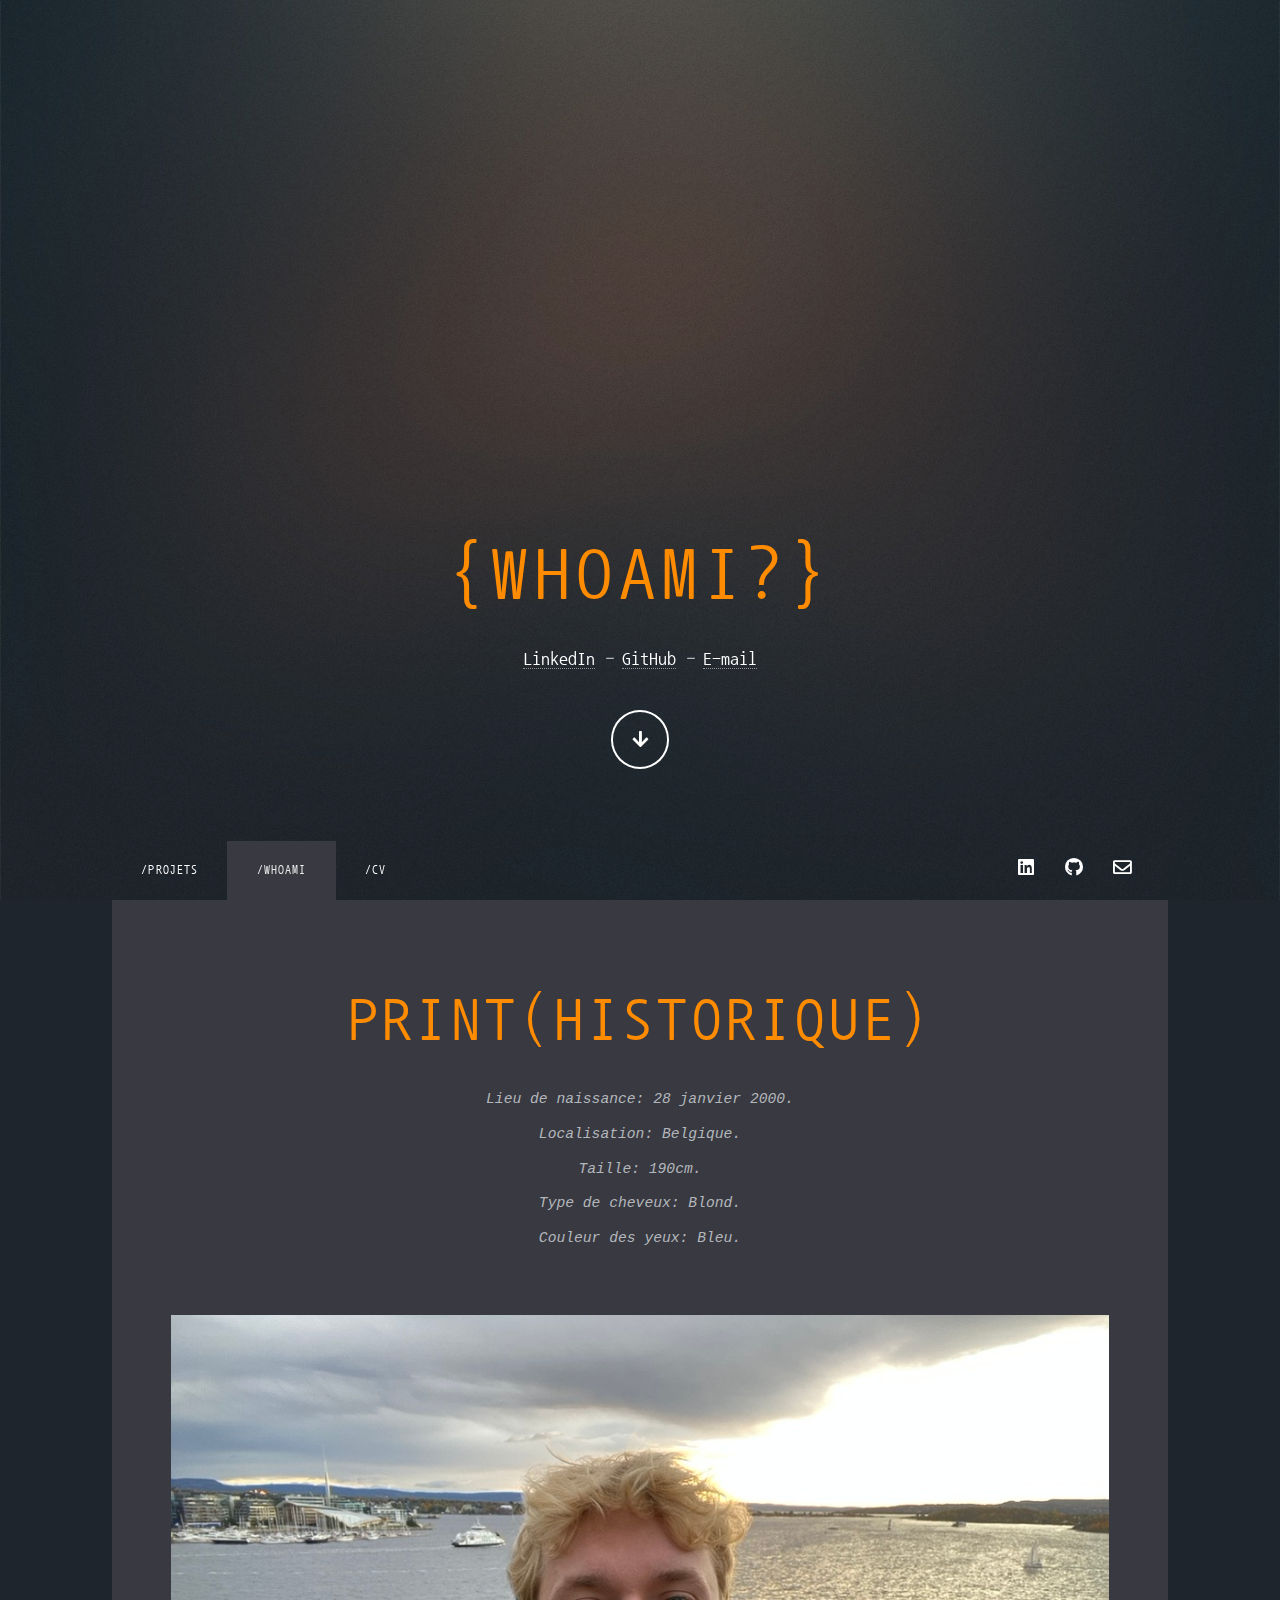
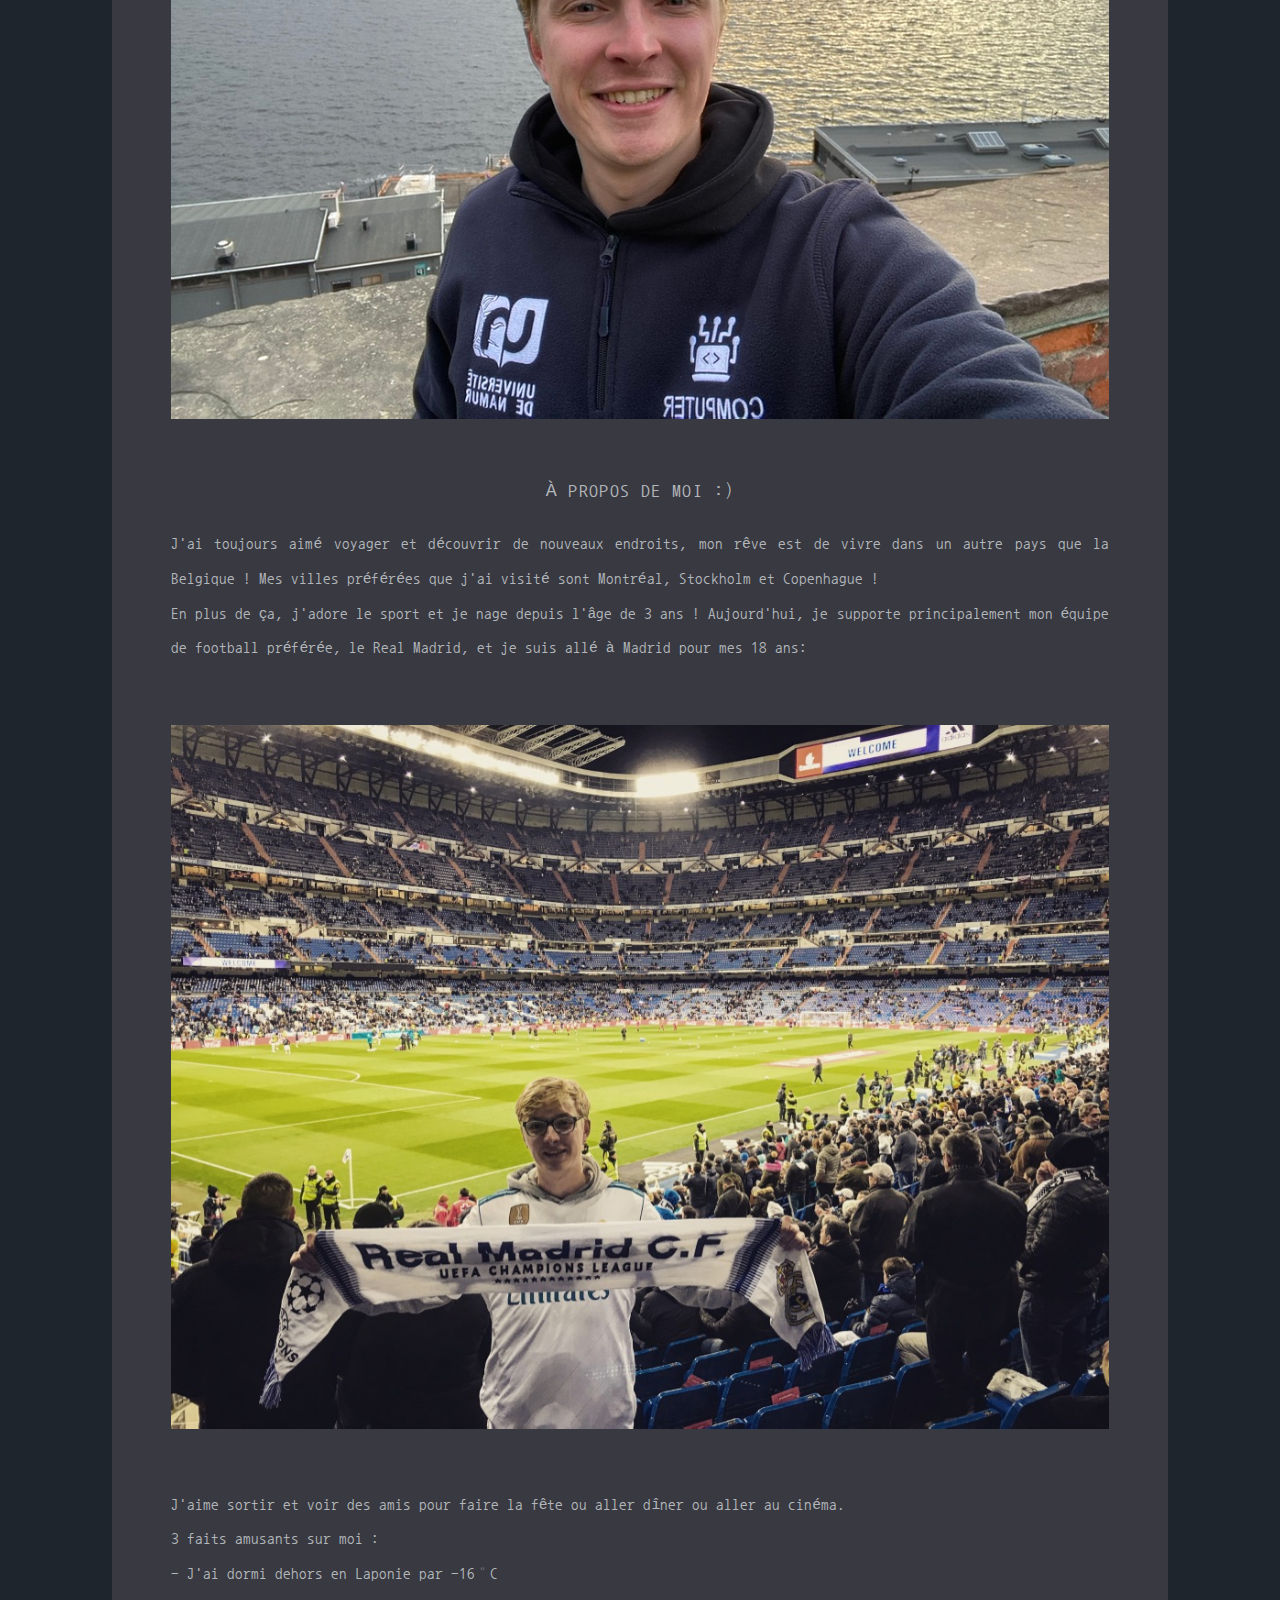
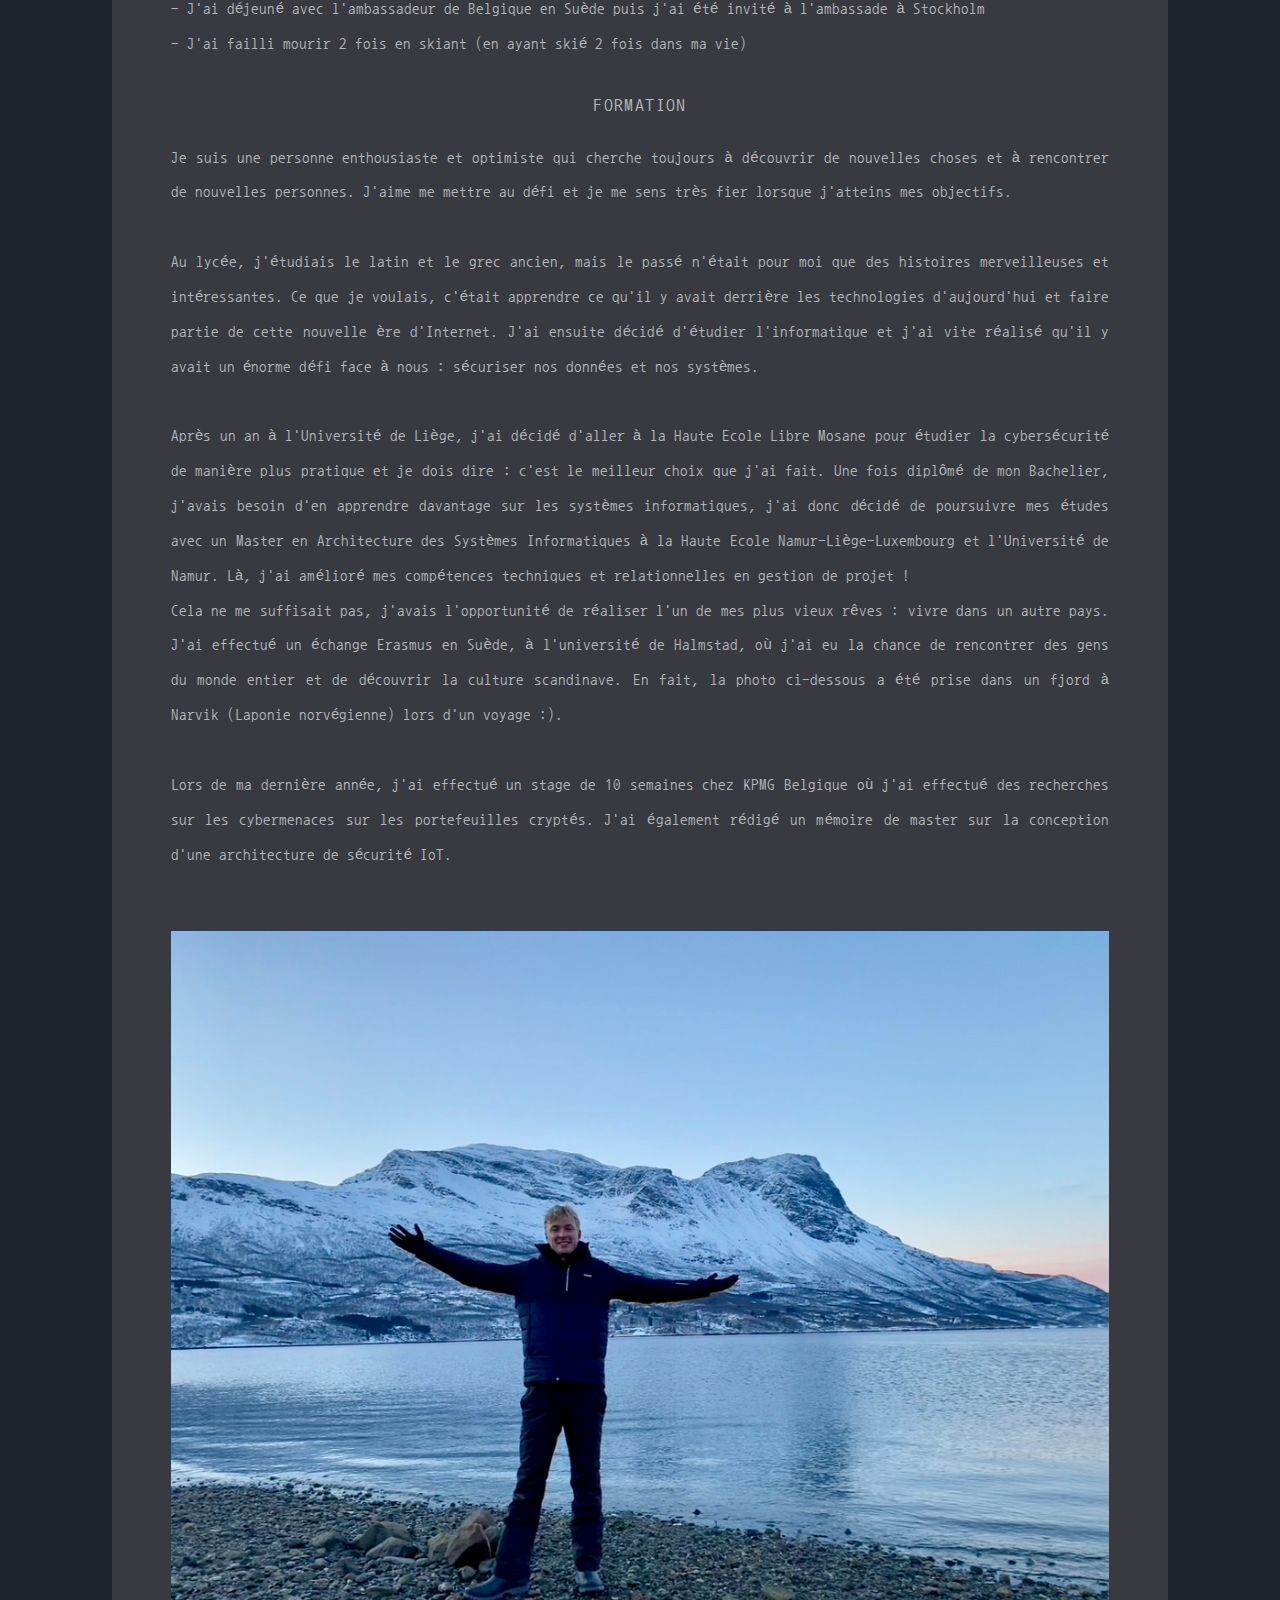
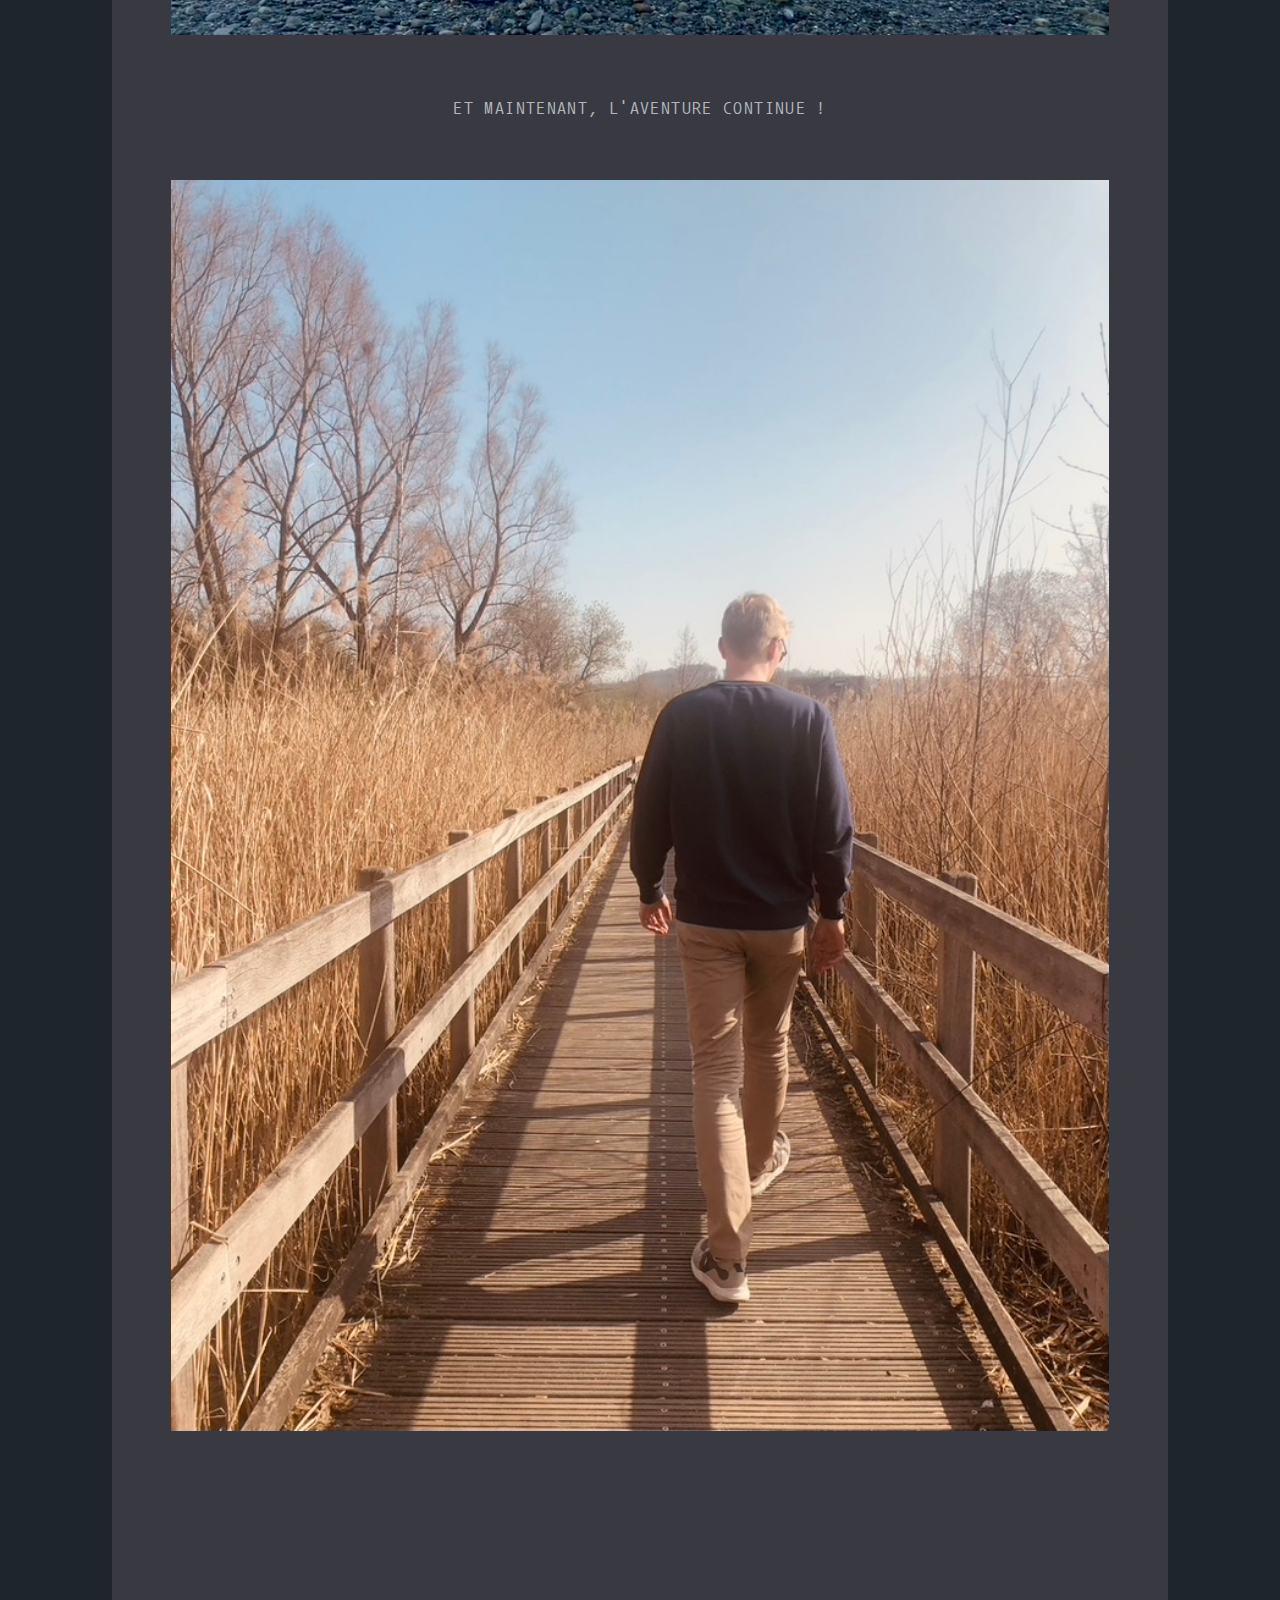
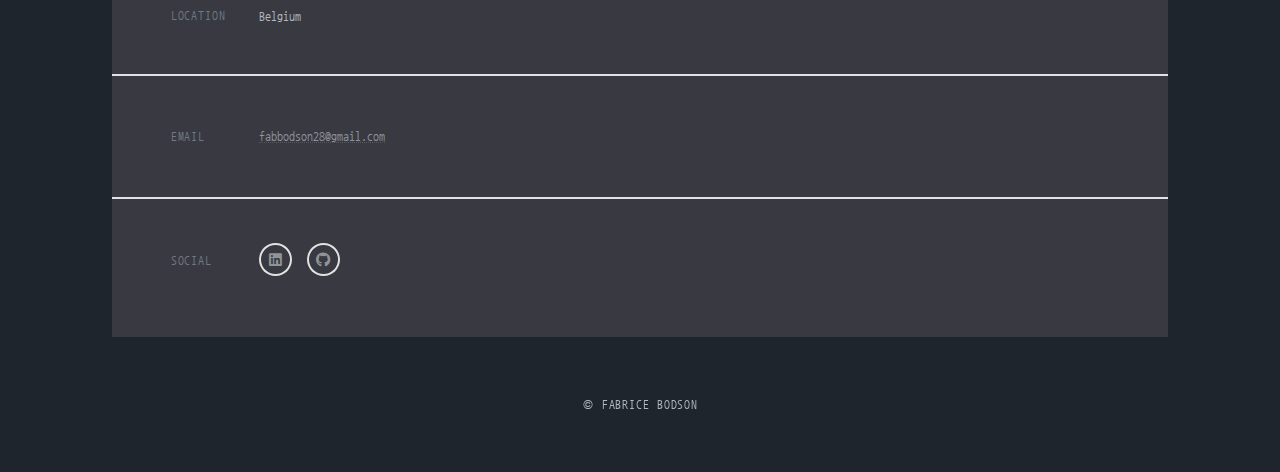
<file: whoami_fr.html>
<!DOCTYPE HTML>
<html>
<head>
  <title>Whoami</title>
  <meta charset="utf-8" />
  <meta name="viewport" content="width=device-width, initial-scale=1, user-scalable=no" />
  <link rel="stylesheet" href="assets/css/main.css" />
  <noscript><link rel="stylesheet" href="assets/css/noscript.css" /></noscript>
</head>
<body class="is-preload">

<!-- Wrapper -->
<div id="wrapper" class="fade-in" >

  <!-- Intro -->
  <div id="intro">
    <h1 style="color: darkorange">{whoami?}<br /></h1>
    <p><a href="https://www.linkedin.com/in/fabbodson/">LinkedIn</a> - <a href="https://github.com/FabBodson?tab=repositories">GitHub</a> - <a href="mailto:fabbodson28@gmail.com">E-mail</a></p>
    <ul class="actions">
      <li><a href="#header" class="button icon solid solo fa-arrow-down scrolly">Continue</a></li>
    </ul>
  </div>

  <!-- Header -->
  <header id="header">
  </header>

  <!-- Nav -->
  <nav id="nav">
    <ul class="links">
      <li><a href="index_fr.html">/projets</a></li>
      <li class="active"><a href="#">/whoami</a></li>
      <li ><a href="images/CV_CAN_FR.pdf">/cv</a></li>
    </ul>
    <ul class="icons">
      <li><a href="https://www.linkedin.com/in/fabbodson/" class="icon brands fa-linkedin"><span class="label">LinkedIn</span></a></li>
      <li><a href="https://github.com/FabBodson?tab=repositories" class="icon brands fa-github"><span class="label">GitHub</span></a></li>
      <li><a href="mailto:fabbodson28@gmail.com" class="icon fa fa-envelope"><span class="label"></span></a></li>
    </ul>
  </nav>

  <!-- Main -->
  <div id="main">

    <!-- Featured Post -->
    <article class="post featured">
      <header class="major">
        <h2 style="color: darkorange; font-family: 'Nanum Gothic Coding', monospace; ">print(historique)</h2>
        <p style="font-family: 'Courier New', normal;">
          Lieu de naissance: 28 janvier 2000.<br />
          Localisation: Belgique.<br />
          Taille: 190cm.<br />
          Type de cheveux: Blond.<br />
          Couleur des yeux: Bleu.
        </p>
      </header>
      <img class="image main" src="images/oslo.jpeg" alt="" />

      <h3>
        À propos de moi :)
      </h3>
      <p>
        J'ai toujours aimé voyager et découvrir de nouveaux endroits, mon rêve est de vivre dans un autre pays que la Belgique ! Mes villes préférées que j'ai visité sont Montréal, Stockholm et Copenhague !<br>
        En plus de ça, j'adore le sport et je nage depuis l'âge de 3 ans ! Aujourd'hui, je supporte principalement mon équipe de football préférée, le Real Madrid, et je suis allé à Madrid pour mes 18 ans:
      </p>
      <img class="image main" src="images/madrid.jpeg" alt="" />
      <p>
        J'aime sortir et voir des amis pour faire la fête ou aller dîner ou aller au cinéma. <br>
        3 faits amusants sur moi :<br>
        - J'ai dormi dehors en Laponie par -16°C <br>
        - J'ai déjeuné avec l'ambassadeur de Belgique en Suède puis j'ai été invité à l'ambassade à Stockholm<br>
        - J'ai failli mourir 2 fois en skiant (en ayant skié 2 fois dans ma vie) <br>
      </p>


      <h3>
        Formation
      </h3>
      <p>
        Je suis une personne enthousiaste et optimiste qui cherche toujours à découvrir de nouvelles choses et à rencontrer de nouvelles personnes.
        J'aime me mettre au défi et je me sens très fier lorsque j'atteins mes objectifs. <br />
        <br>
        Au lycée, j'étudiais le latin et le grec ancien, mais le passé n'était pour moi que des histoires merveilleuses et intéressantes.
        Ce que je voulais, c'était apprendre ce qu'il y avait derrière les technologies d'aujourd'hui et faire partie de cette
        nouvelle ère d'Internet. J'ai ensuite décidé d'étudier l'informatique et j'ai vite réalisé qu'il y avait un énorme défi face à nous : sécuriser nos données et nos systèmes. <br />
        <br>
        Après un an à l'Université de Liège, j'ai décidé d'aller à la Haute Ecole Libre Mosane pour étudier la cybersécurité de manière plus pratique et je dois dire : c'est le meilleur choix que j'ai fait. Une fois diplômé de mon Bachelier,
        j'avais besoin d'en apprendre davantage sur les systèmes informatiques, j'ai donc décidé de poursuivre mes études avec un Master en Architecture des Systèmes Informatiques à la Haute Ecole Namur-Liège-Luxembourg et l'Université de Namur.
        Là, j'ai amélioré mes compétences techniques et relationnelles en gestion de projet !
        <br>
        Cela ne me suffisait pas, j'avais l'opportunité de réaliser l'un de mes plus vieux rêves : vivre dans un autre pays. J'ai effectué un échange Erasmus en Suède, à l'université de Halmstad, où j'ai
        eu la chance de rencontrer des gens du monde entier et de découvrir la culture scandinave. En fait, la photo ci-dessous a été prise dans un fjord à Narvik (Laponie norvégienne) lors d'un voyage :). <br>
        <br>
        Lors de ma dernière année, j'ai effectué un stage de 10 semaines chez KPMG Belgique où j'ai effectué des recherches sur les cybermenaces sur les portefeuilles cryptés.
        J'ai également rédigé un mémoire de master sur la conception d'une architecture de sécurité IoT.</p>
      <img class="image main" src="images/narvik.jpeg" alt="" />

      <h3>
        Et maintenant, l'aventure continue !
      </h3>
      <img class="image main" src="images/aventure.jpeg" alt="" />

    </article>

  </div>

  <!-- Footer -->
  <footer id="footer">
    <section class="split contact">
      <section class="alt">
        <h3>Location</h3>
        <p>Belgium</p>
      </section>
      <section>
        <h3>Email</h3>
        <p><a href="mailto:fabbodson28@gmail.com">fabbodson28@gmail.com</a></p>
      </section>
      <section>
        <h3>Social</h3>
        <ul class="icons alt">
          <li><a href="https://www.linkedin.com/in/fabbodson/" class="icon brands alt fa-linkedin"><span class="label">LinkedIn</span></a></li>
          <li><a href="https://github.com/FabBodson?tab=repositories" class="icon brands alt fa-github"><span class="label">GitHub</span></a></li>
        </ul>
      </section>
    </section>
  </footer>

  <!-- Copyright -->
  <div id="copyright">
    <ul><li>&copy; Fabrice Bodson</li></ul>
  </div>

</div>

<!-- Scripts -->
<script src="assets/js/jquery.min.js"></script>
<script src="assets/js/jquery.scrollex.min.js"></script>
<script src="assets/js/jquery.scrolly.min.js"></script>
<script src="assets/js/browser.min.js"></script>
<script src="assets/js/breakpoints.min.js"></script>
<script src="assets/js/util.js"></script>
<script src="assets/js/main.js"></script>

</body>
</html>
</file>
<file: assets/css/main.css>
@import url(fontawesome-all.min.css);
@import url("https://fonts.googleapis.com/css?family=Merriweather:300,700,300italic,700italic|Source+Sans+Pro:900");
@import url('https://fonts.googleapis.com/css2?family=Nanum+Gothic+Coding&display=swap');
@import url('https://fonts.googleapis.com/css2?family=Kode+Mono:wght@400..700&family=Nanum+Gothic+Coding&display=swap');


html, body, div, span, applet, object,
iframe, h1, h2, h3, h4, h5, h6, p, blockquote,
pre, a, abbr, acronym, address, big, cite,
code, del, dfn, em, img, ins, kbd, q, s, samp,
small, strike, strong, sub, sup, tt, var, b,
u, i, center, dl, dt, dd, ol, ul, li, fieldset,
form, label, legend, table, caption, tbody,
tfoot, thead, tr, th, td, article, aside,
canvas, details, embed, figure, figcaption,
footer, header, hgroup, menu, nav, output, ruby,
section, summary, time, mark, audio, video {
	margin: 0;
	padding: 0;
	border: 0;
	font-size: 100%;
	/*font: inherit;*/
	font-family: "Nanum Gothic Coding", monospace;
	font-weight: 400;
	font-style: normal;
	color: #b3b7bb;
	vertical-align: baseline;}

article, aside, details, figcaption, figure,
footer, header, hgroup, menu, nav, section {
	display: block;}

body {
	line-height: 1;
}

ol, ul {
	list-style: none;
}

blockquote, q {
	quotes: none;
}

	blockquote:before, blockquote:after, q:before, q:after {
		content: '';
		content: none;
	}

table {
	border-collapse: collapse;
	border-spacing: 0;
}

body {
	-webkit-text-size-adjust: none;
}

mark {
	background-color: transparent;
	color: inherit;
}

input::-moz-focus-inner {
	border: 0;
	padding: 0;
}

input, select, textarea {
	-moz-appearance: none;
	-webkit-appearance: none;
	-ms-appearance: none;
	appearance: none;
}

/* Basic */

	@-ms-viewport {
		width: device-width;
	}

	body {
		-ms-overflow-style: scrollbar;
	}

	@media screen and (max-width: 480px) {

		html, body {
			min-width: 320px;
		}

	}

	html {
		box-sizing: border-box;
	}

	*, *:before, *:after {
		box-sizing: inherit;
	}

	body {
		background-color: #1e252d;
	}

		body.is-preload *, body.is-preload *:before, body.is-preload *:after {
			-moz-animation: none !important;
			-webkit-animation: none !important;
			-ms-animation: none !important;
			animation: none !important;
			-moz-transition: none !important;
			-webkit-transition: none !important;
			-ms-transition: none !important;
			transition: none !important;
		}

/* Type */

	html {
		font-size: 16pt;
	}

		@media screen and (max-width: 1680px) {

			html {
				font-size: 12pt;
			}

		}

		@media screen and (max-width: 1280px) {

			html {
				font-size: 11pt;
			}

		}

		@media screen and (max-width: 360px) {

			html {
				font-size: 10pt;
			}

		}

	body {
		color: #b3b7bb;
	}

	body, input, select, textarea {
		font-family: "Nanum Gothic Coding", monospace;
		font-weight: 300;
		font-size: 1rem;
		line-height: 2.375;
	}

	a {
		-moz-transition: color 0.2s ease-in-out, background-color 0.2s ease-in-out, border-color 0.2s ease-in-out, box-shadow 0.2s ease-in-out;
		-webkit-transition: color 0.2s ease-in-out, background-color 0.2s ease-in-out, border-color 0.2s ease-in-out, box-shadow 0.2s ease-in-out;
		-ms-transition: color 0.2s ease-in-out, background-color 0.2s ease-in-out, border-color 0.2s ease-in-out, box-shadow 0.2s ease-in-out;
		transition: color 0.2s ease-in-out, background-color 0.2s ease-in-out, border-color 0.2s ease-in-out, box-shadow 0.2s ease-in-out;
		border-bottom: dotted 1px;
		text-decoration: none;
	}

		a:hover {
			border-bottom-color: transparent;
			font-weight: bold;
		}

	strong, b {
		font-weight: 600;
	}

	em, i {
		font-style: italic;
	}

	p {
		text-align: justify;
		margin: 0 0 2rem 0;
	}

	h1, h2, h3, h4, h5, h6 {
		line-height: 1.5;
		letter-spacing: 0.075em;
		text-transform: uppercase;
		margin: 0 0 1rem 0;
	}

		h1 a, h2 a, h3 a, h4 a, h5 a, h6 a {
			border-bottom: 0;
			color: inherit;
			text-decoration: none;
		}

	h1 {
		font-size: 4rem;
		line-height: 1.1;
		margin: 0 0 2rem 0;
	}

	h2 {
		font-size: 1.75rem;
		line-height: 1.3;
		margin: 0 0 1.5rem 0;
	}

	h3 {
		font-size: 1.25rem;
		margin: 0 0 1.5rem 0;
	}

	h4 {
		font-size: 1rem;
	}

	h5 {
		font-size: 0.9rem;
	}

	h6 {
		font-size: 0.8rem;
	}

	sub {
		font-size: 0.8rem;
		position: relative;
		top: 0.5rem;
	}

	sup {
		font-size: 0.8rem;
		position: relative;
		top: -0.5rem;
	}

	blockquote {
		border-left: solid 4px;
		font-style: italic;
		margin: 0 0 2rem 0;
		padding: 0.5rem 0 0.5rem 2rem;
	}

	code {
		border: solid 2px;
		font-family: "Courier New", monospace;
		font-size: 0.9rem;
		margin: 0 0.25rem;
		padding: 0.25rem 0.65rem;
	}

	pre {
		-webkit-overflow-scrolling: touch;
		font-family: "Courier New", monospace;
		font-size: 0.9rem;
		margin: 0 0 2rem 0;
	}

		pre code {
			display: block;
			line-height: 1.75;
			padding: 1rem 1.5rem;
			overflow-x: auto;
		}

	hr {
		border: 0;
		border-bottom: solid 2px;
		margin: 3rem 0;
	}

		hr.major {
			margin: 5rem 0;
		}

	.align-left {
		text-align: left;
	}

	.align-center {
		text-align: center;
	}

	.align-right {
		text-align: right;
	}

	input, select, textarea {
		color: #b3b7bb;
	}

	a {
		color: orange;
		border-bottom-color: rgba(33, 41, 49, 0);
	}

		a:hover {
			border-bottom-color: transparent;
			color: darkorange !important;
		}

	strong, b {
		color: #b3b7bb;
	}

	h1, h2, h3, h4, h5, h6 {
		color: #b3b7bb;
	}

	blockquote {
		border-left-color: #eeeeee;
	}

	code {
		background: rgba(220, 220, 220, 0.25);
		border-color: #eeeeee;
	}

	hr {
		border-bottom-color: #eeeeee;
	}

/* Row */

	.row {
		display: flex;
		flex-wrap: wrap;
		box-sizing: border-box;
		align-items: stretch;
	}

		.row > * {
			box-sizing: border-box;
		}

		.row.gtr-uniform > * > :last-child {
			margin-bottom: 0;
		}

		.row.aln-left {
			justify-content: flex-start;
		}

		.row.aln-center {
			justify-content: center;
		}

		.row.aln-right {
			justify-content: flex-end;
		}

		.row.aln-top {
			align-items: flex-start;
		}

		.row.aln-middle {
			align-items: center;
		}

		.row.aln-bottom {
			align-items: flex-end;
		}

		.row > .imp {
			order: -1;
		}

		.row > .col-1 {
			width: 8.33333%;
		}

		.row > .off-1 {
			margin-left: 8.33333%;
		}

		.row > .col-2 {
			width: 16.66667%;
		}

		.row > .off-2 {
			margin-left: 16.66667%;
		}

		.row > .col-3 {
			width: 25%;
		}

		.row > .off-3 {
			margin-left: 25%;
		}

		.row > .col-4 {
			width: 33.33333%;
		}

		.row > .off-4 {
			margin-left: 33.33333%;
		}

		.row > .col-5 {
			width: 41.66667%;
		}

		.row > .off-5 {
			margin-left: 41.66667%;
		}

		.row > .col-6 {
			width: 50%;
		}

		.row > .off-6 {
			margin-left: 50%;
		}

		.row > .col-7 {
			width: 58.33333%;
		}

		.row > .off-7 {
			margin-left: 58.33333%;
		}

		.row > .col-8 {
			width: 66.66667%;
		}

		.row > .off-8 {
			margin-left: 66.66667%;
		}

		.row > .col-9 {
			width: 75%;
		}

		.row > .off-9 {
			margin-left: 75%;
		}

		.row > .col-10 {
			width: 83.33333%;
		}

		.row > .off-10 {
			margin-left: 83.33333%;
		}

		.row > .col-11 {
			width: 91.66667%;
		}

		.row > .off-11 {
			margin-left: 91.66667%;
		}

		.row > .col-12 {
			width: 100%;
		}

		.row > .off-12 {
			margin-left: 100%;
		}

		.row.gtr-0 {
			margin-top: 0;
			margin-left: 0rem;
		}

			.row.gtr-0 > * {
				padding: 0 0 0 0rem;
			}

			.row.gtr-0.gtr-uniform {
				margin-top: 0rem;
			}

				.row.gtr-0.gtr-uniform > * {
					padding-top: 0rem;
				}

		.row.gtr-25 {
			margin-top: 0;
			margin-left: -0.375rem;
		}

			.row.gtr-25 > * {
				padding: 0 0 0 0.375rem;
			}

			.row.gtr-25.gtr-uniform {
				margin-top: -0.375rem;
			}

				.row.gtr-25.gtr-uniform > * {
					padding-top: 0.375rem;
				}

		.row.gtr-50 {
			margin-top: 0;
			margin-left: -0.75rem;
		}

			.row.gtr-50 > * {
				padding: 0 0 0 0.75rem;
			}

			.row.gtr-50.gtr-uniform {
				margin-top: -0.75rem;
			}

				.row.gtr-50.gtr-uniform > * {
					padding-top: 0.75rem;
				}

		.row {
			margin-top: 0;
			margin-left: -1.5rem;
		}

			.row > * {
				padding: 0 0 0 1.5rem;
			}

			.row.gtr-uniform {
				margin-top: -1.5rem;
			}

				.row.gtr-uniform > * {
					padding-top: 1.5rem;
				}

		.row.gtr-150 {
			margin-top: 0;
			margin-left: -2.25rem;
		}

			.row.gtr-150 > * {
				padding: 0 0 0 2.25rem;
			}

			.row.gtr-150.gtr-uniform {
				margin-top: -2.25rem;
			}

				.row.gtr-150.gtr-uniform > * {
					padding-top: 2.25rem;
				}

		.row.gtr-200 {
			margin-top: 0;
			margin-left: -3rem;
		}

			.row.gtr-200 > * {
				padding: 0 0 0 3rem;
			}

			.row.gtr-200.gtr-uniform {
				margin-top: -3rem;
			}

				.row.gtr-200.gtr-uniform > * {
					padding-top: 3rem;
				}

		@media screen and (max-width: 1680px) {

			.row {
				display: flex;
				flex-wrap: wrap;
				box-sizing: border-box;
				align-items: stretch;
			}

				.row > * {
					box-sizing: border-box;
				}

				.row.gtr-uniform > * > :last-child {
					margin-bottom: 0;
				}

				.row.aln-left {
					justify-content: flex-start;
				}

				.row.aln-center {
					justify-content: center;
				}

				.row.aln-right {
					justify-content: flex-end;
				}

				.row.aln-top {
					align-items: flex-start;
				}

				.row.aln-middle {
					align-items: center;
				}

				.row.aln-bottom {
					align-items: flex-end;
				}

				.row > .imp-xlarge {
					order: -1;
				}

				.row > .col-1-xlarge {
					width: 8.33333%;
				}

				.row > .off-1-xlarge {
					margin-left: 8.33333%;
				}

				.row > .col-2-xlarge {
					width: 16.66667%;
				}

				.row > .off-2-xlarge {
					margin-left: 16.66667%;
				}

				.row > .col-3-xlarge {
					width: 25%;
				}

				.row > .off-3-xlarge {
					margin-left: 25%;
				}

				.row > .col-4-xlarge {
					width: 33.33333%;
				}

				.row > .off-4-xlarge {
					margin-left: 33.33333%;
				}

				.row > .col-5-xlarge {
					width: 41.66667%;
				}

				.row > .off-5-xlarge {
					margin-left: 41.66667%;
				}

				.row > .col-6-xlarge {
					width: 50%;
				}

				.row > .off-6-xlarge {
					margin-left: 50%;
				}

				.row > .col-7-xlarge {
					width: 58.33333%;
				}

				.row > .off-7-xlarge {
					margin-left: 58.33333%;
				}

				.row > .col-8-xlarge {
					width: 66.66667%;
				}

				.row > .off-8-xlarge {
					margin-left: 66.66667%;
				}

				.row > .col-9-xlarge {
					width: 75%;
				}

				.row > .off-9-xlarge {
					margin-left: 75%;
				}

				.row > .col-10-xlarge {
					width: 83.33333%;
				}

				.row > .off-10-xlarge {
					margin-left: 83.33333%;
				}

				.row > .col-11-xlarge {
					width: 91.66667%;
				}

				.row > .off-11-xlarge {
					margin-left: 91.66667%;
				}

				.row > .col-12-xlarge {
					width: 100%;
				}

				.row > .off-12-xlarge {
					margin-left: 100%;
				}

				.row.gtr-0 {
					margin-top: 0;
					margin-left: 0rem;
				}

					.row.gtr-0 > * {
						padding: 0 0 0 0rem;
					}

					.row.gtr-0.gtr-uniform {
						margin-top: 0rem;
					}

						.row.gtr-0.gtr-uniform > * {
							padding-top: 0rem;
						}

				.row.gtr-25 {
					margin-top: 0;
					margin-left: -0.375rem;
				}

					.row.gtr-25 > * {
						padding: 0 0 0 0.375rem;
					}

					.row.gtr-25.gtr-uniform {
						margin-top: -0.375rem;
					}

						.row.gtr-25.gtr-uniform > * {
							padding-top: 0.375rem;
						}

				.row.gtr-50 {
					margin-top: 0;
					margin-left: -0.75rem;
				}

					.row.gtr-50 > * {
						padding: 0 0 0 0.75rem;
					}

					.row.gtr-50.gtr-uniform {
						margin-top: -0.75rem;
					}

						.row.gtr-50.gtr-uniform > * {
							padding-top: 0.75rem;
						}

				.row {
					margin-top: 0;
					margin-left: -1.5rem;
				}

					.row > * {
						padding: 0 0 0 1.5rem;
					}

					.row.gtr-uniform {
						margin-top: -1.5rem;
					}

						.row.gtr-uniform > * {
							padding-top: 1.5rem;
						}

				.row.gtr-150 {
					margin-top: 0;
					margin-left: -2.25rem;
				}

					.row.gtr-150 > * {
						padding: 0 0 0 2.25rem;
					}

					.row.gtr-150.gtr-uniform {
						margin-top: -2.25rem;
					}

						.row.gtr-150.gtr-uniform > * {
							padding-top: 2.25rem;
						}

				.row.gtr-200 {
					margin-top: 0;
					margin-left: -3rem;
				}

					.row.gtr-200 > * {
						padding: 0 0 0 3rem;
					}

					.row.gtr-200.gtr-uniform {
						margin-top: -3rem;
					}

						.row.gtr-200.gtr-uniform > * {
							padding-top: 3rem;
						}

		}

		@media screen and (max-width: 1280px) {

			.row {
				display: flex;
				flex-wrap: wrap;
				box-sizing: border-box;
				align-items: stretch;
			}

				.row > * {
					box-sizing: border-box;
				}

				.row.gtr-uniform > * > :last-child {
					margin-bottom: 0;
				}

				.row.aln-left {
					justify-content: flex-start;
				}

				.row.aln-center {
					justify-content: center;
				}

				.row.aln-right {
					justify-content: flex-end;
				}

				.row.aln-top {
					align-items: flex-start;
				}

				.row.aln-middle {
					align-items: center;
				}

				.row.aln-bottom {
					align-items: flex-end;
				}

				.row > .imp-large {
					order: -1;
				}

				.row > .col-1-large {
					width: 8.33333%;
				}

				.row > .off-1-large {
					margin-left: 8.33333%;
				}

				.row > .col-2-large {
					width: 16.66667%;
				}

				.row > .off-2-large {
					margin-left: 16.66667%;
				}

				.row > .col-3-large {
					width: 25%;
				}

				.row > .off-3-large {
					margin-left: 25%;
				}

				.row > .col-4-large {
					width: 33.33333%;
				}

				.row > .off-4-large {
					margin-left: 33.33333%;
				}

				.row > .col-5-large {
					width: 41.66667%;
				}

				.row > .off-5-large {
					margin-left: 41.66667%;
				}

				.row > .col-6-large {
					width: 50%;
				}

				.row > .off-6-large {
					margin-left: 50%;
				}

				.row > .col-7-large {
					width: 58.33333%;
				}

				.row > .off-7-large {
					margin-left: 58.33333%;
				}

				.row > .col-8-large {
					width: 66.66667%;
				}

				.row > .off-8-large {
					margin-left: 66.66667%;
				}

				.row > .col-9-large {
					width: 75%;
				}

				.row > .off-9-large {
					margin-left: 75%;
				}

				.row > .col-10-large {
					width: 83.33333%;
				}

				.row > .off-10-large {
					margin-left: 83.33333%;
				}

				.row > .col-11-large {
					width: 91.66667%;
				}

				.row > .off-11-large {
					margin-left: 91.66667%;
				}

				.row > .col-12-large {
					width: 100%;
				}

				.row > .off-12-large {
					margin-left: 100%;
				}

				.row.gtr-0 {
					margin-top: 0;
					margin-left: 0rem;
				}

					.row.gtr-0 > * {
						padding: 0 0 0 0rem;
					}

					.row.gtr-0.gtr-uniform {
						margin-top: 0rem;
					}

						.row.gtr-0.gtr-uniform > * {
							padding-top: 0rem;
						}

				.row.gtr-25 {
					margin-top: 0;
					margin-left: -0.375rem;
				}

					.row.gtr-25 > * {
						padding: 0 0 0 0.375rem;
					}

					.row.gtr-25.gtr-uniform {
						margin-top: -0.375rem;
					}

						.row.gtr-25.gtr-uniform > * {
							padding-top: 0.375rem;
						}

				.row.gtr-50 {
					margin-top: 0;
					margin-left: -0.75rem;
				}

					.row.gtr-50 > * {
						padding: 0 0 0 0.75rem;
					}

					.row.gtr-50.gtr-uniform {
						margin-top: -0.75rem;
					}

						.row.gtr-50.gtr-uniform > * {
							padding-top: 0.75rem;
						}

				.row {
					margin-top: 0;
					margin-left: -1.5rem;
				}

					.row > * {
						padding: 0 0 0 1.5rem;
					}

					.row.gtr-uniform {
						margin-top: -1.5rem;
					}

						.row.gtr-uniform > * {
							padding-top: 1.5rem;
						}

				.row.gtr-150 {
					margin-top: 0;
					margin-left: -2.25rem;
				}

					.row.gtr-150 > * {
						padding: 0 0 0 2.25rem;
					}

					.row.gtr-150.gtr-uniform {
						margin-top: -2.25rem;
					}

						.row.gtr-150.gtr-uniform > * {
							padding-top: 2.25rem;
						}

				.row.gtr-200 {
					margin-top: 0;
					margin-left: -3rem;
				}

					.row.gtr-200 > * {
						padding: 0 0 0 3rem;
					}

					.row.gtr-200.gtr-uniform {
						margin-top: -3rem;
					}

						.row.gtr-200.gtr-uniform > * {
							padding-top: 3rem;
						}

		}

		@media screen and (max-width: 980px) {

			.row {
				display: flex;
				flex-wrap: wrap;
				box-sizing: border-box;
				align-items: stretch;
			}

				.row > * {
					box-sizing: border-box;
				}

				.row.gtr-uniform > * > :last-child {
					margin-bottom: 0;
				}

				.row.aln-left {
					justify-content: flex-start;
				}

				.row.aln-center {
					justify-content: center;
				}

				.row.aln-right {
					justify-content: flex-end;
				}

				.row.aln-top {
					align-items: flex-start;
				}

				.row.aln-middle {
					align-items: center;
				}

				.row.aln-bottom {
					align-items: flex-end;
				}

				.row > .imp-medium {
					order: -1;
				}

				.row > .col-1-medium {
					width: 8.33333%;
				}

				.row > .off-1-medium {
					margin-left: 8.33333%;
				}

				.row > .col-2-medium {
					width: 16.66667%;
				}

				.row > .off-2-medium {
					margin-left: 16.66667%;
				}

				.row > .col-3-medium {
					width: 25%;
				}

				.row > .off-3-medium {
					margin-left: 25%;
				}

				.row > .col-4-medium {
					width: 33.33333%;
				}

				.row > .off-4-medium {
					margin-left: 33.33333%;
				}

				.row > .col-5-medium {
					width: 41.66667%;
				}

				.row > .off-5-medium {
					margin-left: 41.66667%;
				}

				.row > .col-6-medium {
					width: 50%;
				}

				.row > .off-6-medium {
					margin-left: 50%;
				}

				.row > .col-7-medium {
					width: 58.33333%;
				}

				.row > .off-7-medium {
					margin-left: 58.33333%;
				}

				.row > .col-8-medium {
					width: 66.66667%;
				}

				.row > .off-8-medium {
					margin-left: 66.66667%;
				}

				.row > .col-9-medium {
					width: 75%;
				}

				.row > .off-9-medium {
					margin-left: 75%;
				}

				.row > .col-10-medium {
					width: 83.33333%;
				}

				.row > .off-10-medium {
					margin-left: 83.33333%;
				}

				.row > .col-11-medium {
					width: 91.66667%;
				}

				.row > .off-11-medium {
					margin-left: 91.66667%;
				}

				.row > .col-12-medium {
					width: 100%;
				}

				.row > .off-12-medium {
					margin-left: 100%;
				}

				.row.gtr-0 {
					margin-top: 0;
					margin-left: 0rem;
				}

					.row.gtr-0 > * {
						padding: 0 0 0 0rem;
					}

					.row.gtr-0.gtr-uniform {
						margin-top: 0rem;
					}

						.row.gtr-0.gtr-uniform > * {
							padding-top: 0rem;
						}

				.row.gtr-25 {
					margin-top: 0;
					margin-left: -0.375rem;
				}

					.row.gtr-25 > * {
						padding: 0 0 0 0.375rem;
					}

					.row.gtr-25.gtr-uniform {
						margin-top: -0.375rem;
					}

						.row.gtr-25.gtr-uniform > * {
							padding-top: 0.375rem;
						}

				.row.gtr-50 {
					margin-top: 0;
					margin-left: -0.75rem;
				}

					.row.gtr-50 > * {
						padding: 0 0 0 0.75rem;
					}

					.row.gtr-50.gtr-uniform {
						margin-top: -0.75rem;
					}

						.row.gtr-50.gtr-uniform > * {
							padding-top: 0.75rem;
						}

				.row {
					margin-top: 0;
					margin-left: -1.5rem;
				}

					.row > * {
						padding: 0 0 0 1.5rem;
					}

					.row.gtr-uniform {
						margin-top: -1.5rem;
					}

						.row.gtr-uniform > * {
							padding-top: 1.5rem;
						}

				.row.gtr-150 {
					margin-top: 0;
					margin-left: -2.25rem;
				}

					.row.gtr-150 > * {
						padding: 0 0 0 2.25rem;
					}

					.row.gtr-150.gtr-uniform {
						margin-top: -2.25rem;
					}

						.row.gtr-150.gtr-uniform > * {
							padding-top: 2.25rem;
						}

				.row.gtr-200 {
					margin-top: 0;
					margin-left: -3rem;
				}

					.row.gtr-200 > * {
						padding: 0 0 0 3rem;
					}

					.row.gtr-200.gtr-uniform {
						margin-top: -3rem;
					}

						.row.gtr-200.gtr-uniform > * {
							padding-top: 3rem;
						}

		}

		@media screen and (max-width: 736px) {

			.row {
				display: flex;
				flex-wrap: wrap;
				box-sizing: border-box;
				align-items: stretch;
			}

				.row > * {
					box-sizing: border-box;
				}

				.row.gtr-uniform > * > :last-child {
					margin-bottom: 0;
				}

				.row.aln-left {
					justify-content: flex-start;
				}

				.row.aln-center {
					justify-content: center;
				}

				.row.aln-right {
					justify-content: flex-end;
				}

				.row.aln-top {
					align-items: flex-start;
				}

				.row.aln-middle {
					align-items: center;
				}

				.row.aln-bottom {
					align-items: flex-end;
				}

				.row > .imp-small {
					order: -1;
				}

				.row > .col-1-small {
					width: 8.33333%;
				}

				.row > .off-1-small {
					margin-left: 8.33333%;
				}

				.row > .col-2-small {
					width: 16.66667%;
				}

				.row > .off-2-small {
					margin-left: 16.66667%;
				}

				.row > .col-3-small {
					width: 25%;
				}

				.row > .off-3-small {
					margin-left: 25%;
				}

				.row > .col-4-small {
					width: 33.33333%;
				}

				.row > .off-4-small {
					margin-left: 33.33333%;
				}

				.row > .col-5-small {
					width: 41.66667%;
				}

				.row > .off-5-small {
					margin-left: 41.66667%;
				}

				.row > .col-6-small {
					width: 50%;
				}

				.row > .off-6-small {
					margin-left: 50%;
				}

				.row > .col-7-small {
					width: 58.33333%;
				}

				.row > .off-7-small {
					margin-left: 58.33333%;
				}

				.row > .col-8-small {
					width: 66.66667%;
				}

				.row > .off-8-small {
					margin-left: 66.66667%;
				}

				.row > .col-9-small {
					width: 75%;
				}

				.row > .off-9-small {
					margin-left: 75%;
				}

				.row > .col-10-small {
					width: 83.33333%;
				}

				.row > .off-10-small {
					margin-left: 83.33333%;
				}

				.row > .col-11-small {
					width: 91.66667%;
				}

				.row > .off-11-small {
					margin-left: 91.66667%;
				}

				.row > .col-12-small {
					width: 100%;
				}

				.row > .off-12-small {
					margin-left: 100%;
				}

				.row.gtr-0 {
					margin-top: 0;
					margin-left: 0rem;
				}

					.row.gtr-0 > * {
						padding: 0 0 0 0rem;
					}

					.row.gtr-0.gtr-uniform {
						margin-top: 0rem;
					}

						.row.gtr-0.gtr-uniform > * {
							padding-top: 0rem;
						}

				.row.gtr-25 {
					margin-top: 0;
					margin-left: -0.375rem;
				}

					.row.gtr-25 > * {
						padding: 0 0 0 0.375rem;
					}

					.row.gtr-25.gtr-uniform {
						margin-top: -0.375rem;
					}

						.row.gtr-25.gtr-uniform > * {
							padding-top: 0.375rem;
						}

				.row.gtr-50 {
					margin-top: 0;
					margin-left: -0.75rem;
				}

					.row.gtr-50 > * {
						padding: 0 0 0 0.75rem;
					}

					.row.gtr-50.gtr-uniform {
						margin-top: -0.75rem;
					}

						.row.gtr-50.gtr-uniform > * {
							padding-top: 0.75rem;
						}

				.row {
					margin-top: 0;
					margin-left: -1.5rem;
				}

					.row > * {
						padding: 0 0 0 1.5rem;
					}

					.row.gtr-uniform {
						margin-top: -1.5rem;
					}

						.row.gtr-uniform > * {
							padding-top: 1.5rem;
						}

				.row.gtr-150 {
					margin-top: 0;
					margin-left: -2.25rem;
				}

					.row.gtr-150 > * {
						padding: 0 0 0 2.25rem;
					}

					.row.gtr-150.gtr-uniform {
						margin-top: -2.25rem;
					}

						.row.gtr-150.gtr-uniform > * {
							padding-top: 2.25rem;
						}

				.row.gtr-200 {
					margin-top: 0;
					margin-left: -3rem;
				}

					.row.gtr-200 > * {
						padding: 0 0 0 3rem;
					}

					.row.gtr-200.gtr-uniform {
						margin-top: -3rem;
					}

						.row.gtr-200.gtr-uniform > * {
							padding-top: 3rem;
						}

		}

		@media screen and (max-width: 480px) {

			.row {
				display: flex;
				flex-wrap: wrap;
				box-sizing: border-box;
				align-items: stretch;
			}

				.row > * {
					box-sizing: border-box;
				}

				.row.gtr-uniform > * > :last-child {
					margin-bottom: 0;
				}

				.row.aln-left {
					justify-content: flex-start;
				}

				.row.aln-center {
					justify-content: center;
				}

				.row.aln-right {
					justify-content: flex-end;
				}

				.row.aln-top {
					align-items: flex-start;
				}

				.row.aln-middle {
					align-items: center;
				}

				.row.aln-bottom {
					align-items: flex-end;
				}

				.row > .imp-xsmall {
					order: -1;
				}

				.row > .col-1-xsmall {
					width: 8.33333%;
				}

				.row > .off-1-xsmall {
					margin-left: 8.33333%;
				}

				.row > .col-2-xsmall {
					width: 16.66667%;
				}

				.row > .off-2-xsmall {
					margin-left: 16.66667%;
				}

				.row > .col-3-xsmall {
					width: 25%;
				}

				.row > .off-3-xsmall {
					margin-left: 25%;
				}

				.row > .col-4-xsmall {
					width: 33.33333%;
				}

				.row > .off-4-xsmall {
					margin-left: 33.33333%;
				}

				.row > .col-5-xsmall {
					width: 41.66667%;
				}

				.row > .off-5-xsmall {
					margin-left: 41.66667%;
				}

				.row > .col-6-xsmall {
					width: 50%;
				}

				.row > .off-6-xsmall {
					margin-left: 50%;
				}

				.row > .col-7-xsmall {
					width: 58.33333%;
				}

				.row > .off-7-xsmall {
					margin-left: 58.33333%;
				}

				.row > .col-8-xsmall {
					width: 66.66667%;
				}

				.row > .off-8-xsmall {
					margin-left: 66.66667%;
				}

				.row > .col-9-xsmall {
					width: 75%;
				}

				.row > .off-9-xsmall {
					margin-left: 75%;
				}

				.row > .col-10-xsmall {
					width: 83.33333%;
				}

				.row > .off-10-xsmall {
					margin-left: 83.33333%;
				}

				.row > .col-11-xsmall {
					width: 91.66667%;
				}

				.row > .off-11-xsmall {
					margin-left: 91.66667%;
				}

				.row > .col-12-xsmall {
					width: 100%;
				}

				.row > .off-12-xsmall {
					margin-left: 100%;
				}

				.row.gtr-0 {
					margin-top: 0;
					margin-left: 0rem;
				}

					.row.gtr-0 > * {
						padding: 0 0 0 0rem;
					}

					.row.gtr-0.gtr-uniform {
						margin-top: 0rem;
					}

						.row.gtr-0.gtr-uniform > * {
							padding-top: 0rem;
						}

				.row.gtr-25 {
					margin-top: 0;
					margin-left: -0.375rem;
				}

					.row.gtr-25 > * {
						padding: 0 0 0 0.375rem;
					}

					.row.gtr-25.gtr-uniform {
						margin-top: -0.375rem;
					}

						.row.gtr-25.gtr-uniform > * {
							padding-top: 0.375rem;
						}

				.row.gtr-50 {
					margin-top: 0;
					margin-left: -0.75rem;
				}

					.row.gtr-50 > * {
						padding: 0 0 0 0.75rem;
					}

					.row.gtr-50.gtr-uniform {
						margin-top: -0.75rem;
					}

						.row.gtr-50.gtr-uniform > * {
							padding-top: 0.75rem;
						}

				.row {
					margin-top: 0;
					margin-left: -1.5rem;
				}

					.row > * {
						padding: 0 0 0 1.5rem;
					}

					.row.gtr-uniform {
						margin-top: -1.5rem;
					}

						.row.gtr-uniform > * {
							padding-top: 1.5rem;
						}

				.row.gtr-150 {
					margin-top: 0;
					margin-left: -2.25rem;
				}

					.row.gtr-150 > * {
						padding: 0 0 0 2.25rem;
					}

					.row.gtr-150.gtr-uniform {
						margin-top: -2.25rem;
					}

						.row.gtr-150.gtr-uniform > * {
							padding-top: 2.25rem;
						}

				.row.gtr-200 {
					margin-top: 0;
					margin-left: -3rem;
				}

					.row.gtr-200 > * {
						padding: 0 0 0 3rem;
					}

					.row.gtr-200.gtr-uniform {
						margin-top: -3rem;
					}

						.row.gtr-200.gtr-uniform > * {
							padding-top: 3rem;
						}

		}

		@media screen and (max-width: 360px) {

			.row {
				display: flex;
				flex-wrap: wrap;
				box-sizing: border-box;
				align-items: stretch;
			}

				.row > * {
					box-sizing: border-box;
				}

				.row.gtr-uniform > * > :last-child {
					margin-bottom: 0;
				}

				.row.aln-left {
					justify-content: flex-start;
				}

				.row.aln-center {
					justify-content: center;
				}

				.row.aln-right {
					justify-content: flex-end;
				}

				.row.aln-top {
					align-items: flex-start;
				}

				.row.aln-middle {
					align-items: center;
				}

				.row.aln-bottom {
					align-items: flex-end;
				}

				.row > .imp-xxsmall {
					order: -1;
				}

				.row > .col-1-xxsmall {
					width: 8.33333%;
				}

				.row > .off-1-xxsmall {
					margin-left: 8.33333%;
				}

				.row > .col-2-xxsmall {
					width: 16.66667%;
				}

				.row > .off-2-xxsmall {
					margin-left: 16.66667%;
				}

				.row > .col-3-xxsmall {
					width: 25%;
				}

				.row > .off-3-xxsmall {
					margin-left: 25%;
				}

				.row > .col-4-xxsmall {
					width: 33.33333%;
				}

				.row > .off-4-xxsmall {
					margin-left: 33.33333%;
				}

				.row > .col-5-xxsmall {
					width: 41.66667%;
				}

				.row > .off-5-xxsmall {
					margin-left: 41.66667%;
				}

				.row > .col-6-xxsmall {
					width: 50%;
				}

				.row > .off-6-xxsmall {
					margin-left: 50%;
				}

				.row > .col-7-xxsmall {
					width: 58.33333%;
				}

				.row > .off-7-xxsmall {
					margin-left: 58.33333%;
				}

				.row > .col-8-xxsmall {
					width: 66.66667%;
				}

				.row > .off-8-xxsmall {
					margin-left: 66.66667%;
				}

				.row > .col-9-xxsmall {
					width: 75%;
				}

				.row > .off-9-xxsmall {
					margin-left: 75%;
				}

				.row > .col-10-xxsmall {
					width: 83.33333%;
				}

				.row > .off-10-xxsmall {
					margin-left: 83.33333%;
				}

				.row > .col-11-xxsmall {
					width: 91.66667%;
				}

				.row > .off-11-xxsmall {
					margin-left: 91.66667%;
				}

				.row > .col-12-xxsmall {
					width: 100%;
				}

				.row > .off-12-xxsmall {
					margin-left: 100%;
				}

				.row.gtr-0 {
					margin-top: 0;
					margin-left: 0rem;
				}

					.row.gtr-0 > * {
						padding: 0 0 0 0rem;
					}

					.row.gtr-0.gtr-uniform {
						margin-top: 0rem;
					}

						.row.gtr-0.gtr-uniform > * {
							padding-top: 0rem;
						}

				.row.gtr-25 {
					margin-top: 0;
					margin-left: -0.375rem;
				}

					.row.gtr-25 > * {
						padding: 0 0 0 0.375rem;
					}

					.row.gtr-25.gtr-uniform {
						margin-top: -0.375rem;
					}

						.row.gtr-25.gtr-uniform > * {
							padding-top: 0.375rem;
						}

				.row.gtr-50 {
					margin-top: 0;
					margin-left: -0.75rem;
				}

					.row.gtr-50 > * {
						padding: 0 0 0 0.75rem;
					}

					.row.gtr-50.gtr-uniform {
						margin-top: -0.75rem;
					}

						.row.gtr-50.gtr-uniform > * {
							padding-top: 0.75rem;
						}

				.row {
					margin-top: 0;
					margin-left: -1.5rem;
				}

					.row > * {
						padding: 0 0 0 1.5rem;
					}

					.row.gtr-uniform {
						margin-top: -1.5rem;
					}

						.row.gtr-uniform > * {
							padding-top: 1.5rem;
						}

				.row.gtr-150 {
					margin-top: 0;
					margin-left: -2.25rem;
				}

					.row.gtr-150 > * {
						padding: 0 0 0 2.25rem;
					}

					.row.gtr-150.gtr-uniform {
						margin-top: -2.25rem;
					}

						.row.gtr-150.gtr-uniform > * {
							padding-top: 2.25rem;
						}

				.row.gtr-200 {
					margin-top: 0;
					margin-left: -3rem;
				}

					.row.gtr-200 > * {
						padding: 0 0 0 3rem;
					}

					.row.gtr-200.gtr-uniform {
						margin-top: -3rem;
					}

						.row.gtr-200.gtr-uniform > * {
							padding-top: 3rem;
						}

		}

/* Box */

	.box {
		border: solid 2px;
		margin-bottom: 2rem;
		padding: 1.5rem;
	}

		.box > :last-child,
		.box > :last-child > :last-child,
		.box > :last-child > :last-child > :last-child {
			margin-bottom: 0;
		}

		.box.alt {
			border: 0;
			border-radius: 0;
			padding: 0;
		}

	.box {
		border-color: #eeeeee;
	}

/* Button */

	input[type="submit"],
	input[type="reset"],
	input[type="button"],
	button,
	.button {
		-moz-appearance: none;
		-webkit-appearance: none;
		-ms-appearance: none;
		appearance: none;
		-moz-transition: background-color 0.2s ease-in-out, box-shadow 0.2s ease-in-out, color 0.2s ease-in-out;
		-webkit-transition: background-color 0.2s ease-in-out, box-shadow 0.2s ease-in-out, color 0.2s ease-in-out;
		-ms-transition: background-color 0.2s ease-in-out, box-shadow 0.2s ease-in-out, color 0.2s ease-in-out;
		transition: background-color 0.2s ease-in-out, box-shadow 0.2s ease-in-out, color 0.2s ease-in-out;
		border: 0;
		border-radius: 0;
		cursor: pointer;
		display: inline-block;
		font-family: "Nanum Gothic Coding", monospace;
		font-size: 0.8rem;
		font-weight: 900;
		letter-spacing: 0.075em;
		height: 3rem;
		line-height: 3rem;
		padding: 0 2rem;
		text-align: center;
		text-decoration: none;
		text-transform: uppercase;
		white-space: nowrap;
	}

		input[type="submit"].icon:before,
		input[type="reset"].icon:before,
		input[type="button"].icon:before,
		button.icon:before,
		.button.icon:before {
			margin-right: 0.5rem;
		}

		input[type="submit"].icon.solo,
		input[type="reset"].icon.solo,
		input[type="button"].icon.solo,
		button.icon.solo,
		.button.icon.solo {
			position: relative;
			width: 4rem;
			height: 4rem;
			line-height: 4rem;
			border-radius: 4rem;
			text-indent: 4rem;
			overflow: hidden;
			padding: 0;
			white-space: nowrap;
		}

			input[type="submit"].icon.solo:before,
			input[type="reset"].icon.solo:before,
			input[type="button"].icon.solo:before,
			button.icon.solo:before,
			.button.icon.solo:before {
				position: absolute;
				display: block;
				top: 0;
				left: 0;
				width: inherit;
				height: inherit;
				line-height: inherit;
				font-size: 1.25rem;
				margin-right: 0;
				text-align: center;
				text-indent: 0;
			}

		input[type="submit"].fit,
		input[type="reset"].fit,
		input[type="button"].fit,
		button.fit,
		.button.fit {
			width: 100%;
		}

		input[type="submit"].small,
		input[type="reset"].small,
		input[type="button"].small,
		button.small,
		.button.small {
			font-size: 0.7rem;
			height: 2.5rem;
			line-height: 2.5rem;
			padding: 0 1.5rem;
		}

		input[type="submit"].large,
		input[type="reset"].large,
		input[type="button"].large,
		button.large,
		.button.large {
			font-size: 0.9rem;
			height: 3.5rem;
			line-height: 3.5rem;
			padding: 0 2.75rem;
		}

		@media screen and (max-width: 980px) {

			input[type="submit"],
			input[type="reset"],
			input[type="button"],
			button,
			.button {
				font-size: 0.9rem;
				height: 3.25rem;
				line-height: 3.25rem;
				color: darkorange;
			}

				input[type="submit"].large,
				input[type="reset"].large,
				input[type="button"].large,
				button.large,
				.button.large {
					font-size: 1rem;
					height: 3.75rem;
					line-height: 3.75rem;
				}

		}

		input[type="submit"].disabled, input[type="submit"]:disabled,
		input[type="reset"].disabled,
		input[type="reset"]:disabled,
		input[type="button"].disabled,
		input[type="button"]:disabled,
		button.disabled,
		button:disabled,
		.button.disabled,
		.button:disabled {
			pointer-events: none;
			opacity: 0.25;
			color: darkorange;
		}

	input[type="submit"],
	input[type="reset"],
	input[type="button"],
	button,
	.button {
		background-color: transparent;
		color: darkorange !important;
	}

		input[type="submit"]:hover,
		input[type="reset"]:hover,
		input[type="button"]:hover,
		button:hover,
		.button:hover {
			transform: scale(1.1);
			transition: transform 0.2s ease-in-out;
		}

		input[type="submit"].primary,
		input[type="reset"].primary,
		input[type="button"].primary,
		button.primary,
		.button.primary {
			background-color: #212931;
			box-shadow: none;
			color: #ffffff !important;
		}

			input[type="submit"].primary:hover,
			input[type="reset"].primary:hover,
			input[type="button"].primary:hover,
			button.primary:hover,
			.button.primary:hover {
				background-color: darkorange;
			}

/* Form */

	form {
		margin: 0 0 2rem 0;
	}

		form > :last-child {
			margin-bottom: 0;
		}

		form > .fields {
			display: -moz-flex;
			display: -webkit-flex;
			display: -ms-flex;
			display: flex;
			-moz-flex-wrap: wrap;
			-webkit-flex-wrap: wrap;
			-ms-flex-wrap: wrap;
			flex-wrap: wrap;
			width: calc(100% + 3rem);
			margin: -1.5rem 0 2rem -1.5rem;
		}

			form > .fields > .field {
				-moz-flex-grow: 0;
				-webkit-flex-grow: 0;
				-ms-flex-grow: 0;
				flex-grow: 0;
				-moz-flex-shrink: 0;
				-webkit-flex-shrink: 0;
				-ms-flex-shrink: 0;
				flex-shrink: 0;
				padding: 1.5rem 0 0 1.5rem;
				width: calc(100% - 1.5rem);
			}

				form > .fields > .field.half {
					width: calc(50% - 0.75rem);
				}

				form > .fields > .field.third {
					width: calc(100%/3 - 0.5rem);
				}

				form > .fields > .field.quarter {
					width: calc(25% - 0.375rem);
				}

		@media screen and (max-width: 480px) {

			form > .fields {
				width: calc(100% + 3rem);
				margin: -1.5rem 0 2rem -1.5rem;
			}

				form > .fields > .field {
					padding: 1.5rem 0 0 1.5rem;
					width: calc(100% - 1.5rem);
				}

					form > .fields > .field.half {
						width: calc(100% - 1.5rem);
					}

					form > .fields > .field.third {
						width: calc(100% - 1.5rem);
					}

					form > .fields > .field.quarter {
						width: calc(100% - 1.5rem);
					}

		}

	label {
		display: block;
		font-family: "Source Sans Pro", Helvetica, sans-serif;
		font-weight: 900;
		line-height: 1.5;
		letter-spacing: 0.075em;
		font-size: 0.8rem;
		text-transform: uppercase;
		margin: 0 0 0.75rem 0;
	}

		@media screen and (max-width: 980px) {

			label {
				font-size: 0.9rem;
			}

		}

	input[type="text"],
	input[type="password"],
	input[type="email"],
	select,
	textarea {
		-moz-appearance: none;
		-webkit-appearance: none;
		-ms-appearance: none;
		appearance: none;
		background: transparent;
		border-radius: 0;
		border: solid 2px;
		color: inherit;
		display: block;
		outline: 0;
		padding: 0 1rem;
		text-decoration: none;
		width: 100%;
	}

		input[type="text"]:invalid,
		input[type="password"]:invalid,
		input[type="email"]:invalid,
		select:invalid,
		textarea:invalid {
			box-shadow: none;
		}

	select {
		background-size: 1.25rem;
		background-repeat: no-repeat;
		background-position: calc(100% - 1rem) center;
		height: 3rem;
		padding-right: 3rem;
		text-overflow: ellipsis;
	}

		select:focus::-ms-value {
			background-color: transparent;
		}

		select::-ms-expand {
			display: none;
		}

	input[type="text"],
	input[type="password"],
	input[type="email"],
	select {
		height: 3rem;
	}

	textarea {
		padding: 0.75rem 1rem;
	}

	input[type="checkbox"],
	input[type="radio"] {
		-moz-appearance: none;
		-webkit-appearance: none;
		-ms-appearance: none;
		appearance: none;
		display: block;
		float: left;
		margin-right: -2rem;
		opacity: 0;
		width: 1rem;
		z-index: -1;
	}

		input[type="checkbox"] + label,
		input[type="radio"] + label {
			text-decoration: none;
			cursor: pointer;
			display: inline-block;
			font-size: 1rem;
			letter-spacing: 0;
			font-family: "Merriweather", Georgia, serif;
			text-transform: none;
			font-weight: 300;
			padding-left: 2.8rem;
			padding-right: 1rem;
			position: relative;
		}

			input[type="checkbox"] + label:before,
			input[type="radio"] + label:before {
				-moz-osx-font-smoothing: grayscale;
				-webkit-font-smoothing: antialiased;
				display: inline-block;
				font-style: normal;
				font-variant: normal;
				text-rendering: auto;
				line-height: 1;
				text-transform: none !important;
				font-family: 'Font Awesome 5 Free';
				font-weight: 900;
			}

			input[type="checkbox"] + label:before,
			input[type="radio"] + label:before {
				border-radius: 0;
				border: solid 2px;
				content: '';
				display: inline-block;
				font-size: 0.8rem;
				height: 1.8rem;
				left: 0;
				line-height: 1.65rem;
				position: absolute;
				text-align: center;
				top: -0.125rem;
				width: 1.8rem;
			}

		input[type="checkbox"]:checked + label:before,
		input[type="radio"]:checked + label:before {
			content: '\f00c';
		}

	input[type="checkbox"] + label:before {
		border-radius: 0;
	}

	input[type="radio"] + label:before {
		border-radius: 100%;
	}

	::-webkit-input-placeholder {
		opacity: 1.0;
	}

	:-moz-placeholder {
		opacity: 1.0;
	}

	::-moz-placeholder {
		opacity: 1.0;
	}

	:-ms-input-placeholder {
		opacity: 1.0;
	}

	label {
		color: #212931;
	}

	input[type="text"],
	input[type="password"],
	input[type="email"],
	select,
	textarea {
		border-color: #eeeeee;
	}

		input[type="text"]:focus,
		input[type="password"]:focus,
		input[type="email"]:focus,
		select:focus,
		textarea:focus {
			border-color: darkorange;
		}

	select {
		background-image: url("data:image/svg+xml;charset=utf8,%3Csvg xmlns='http://www.w3.org/2000/svg' width='40' height='40' preserveAspectRatio='none' viewBox='0 0 40 40'%3E%3Cpath d='M9.4,12.3l10.4,10.4l10.4-10.4c0.2-0.2,0.5-0.4,0.9-0.4c0.3,0,0.6,0.1,0.9,0.4l3.3,3.3c0.2,0.2,0.4,0.5,0.4,0.9 c0,0.4-0.1,0.6-0.4,0.9L20.7,31.9c-0.2,0.2-0.5,0.4-0.9,0.4c-0.3,0-0.6-0.1-0.9-0.4L4.3,17.3c-0.2-0.2-0.4-0.5-0.4-0.9 c0-0.4,0.1-0.6,0.4-0.9l3.3-3.3c0.2-0.2,0.5-0.4,0.9-0.4S9.1,12.1,9.4,12.3z' fill='%23eeeeee' /%3E%3C/svg%3E");
	}

		select option {
			background-color: #ffffff;
			color: #212931;
		}

	.select-wrapper:before {
		color: #eeeeee;
	}

	input[type="checkbox"] + label,
	input[type="radio"] + label {
		color: #212931;
	}

		input[type="checkbox"] + label:before,
		input[type="radio"] + label:before {
			border-color: #eeeeee;
		}

	input[type="checkbox"]:checked + label:before,
	input[type="radio"]:checked + label:before {
		background-color: #212931;
		border-color: #212931;
		color: #ffffff;
	}

	input[type="checkbox"]:focus + label:before,
	input[type="radio"]:focus + label:before {
		border-color: darkorange;
	}

	::-webkit-input-placeholder {
		color: #909498 !important;
	}

	:-moz-placeholder {
		color: #909498 !important;
	}

	::-moz-placeholder {
		color: #909498 !important;
	}

	:-ms-input-placeholder {
		color: #909498 !important;
	}

	.formerize-placeholder {
		color: #909498 !important;
	}

/* Icon */

	.icon {
		text-decoration: none;
		border-bottom: none;
		position: relative;
	}

		.icon:before {
			-moz-osx-font-smoothing: grayscale;
			-webkit-font-smoothing: antialiased;
			display: inline-block;
			font-style: normal;
			font-variant: normal;
			text-rendering: auto;
			line-height: 1;
			text-transform: none !important;
			font-family: 'Font Awesome 5 Free';
			font-weight: 400;
		}

		.icon > .label {
			display: none;
		}

		.icon:before {
			line-height: inherit;
		}

		.icon.solid:before {
			font-weight: 900;
		}

		.icon.brands:before {
			font-family: 'Font Awesome 5 Brands';
		}

/* Image */

	.image {
		border: 0;
		display: inline-block;
		position: relative;
	}

		.image img {
			display: block;
		}

		.image.left, .image.right {
			max-width: 40%;
		}

			.image.left img, .image.right img {
				width: 100%;
			}

		.image.left {
			float: left;
			margin: 0 2rem 2rem 0;
			top: 0.75rem;
		}

		.image.right {
			float: right;
			margin: 0 0 2rem 2rem;
			top: 0.75rem;
		}

		.image.fit {
			display: block;
			margin: 2.5rem 0;
			width: 100%;
		}

			.image.fit:first-child {
				margin-top: 0;
			}

			.image.fit img {
				width: 100%;
			}

		.image.main {
			display: block;
			margin: 4rem 0;
			width: 100%;
		}

			.image.main:first-child {
				margin-top: 0;
			}

			.image.main img {
				width: 100%;
			}

		@media screen and (max-width: 736px) {

			.image.fit {
				margin: 2rem 0;
			}

			.image.main {
				margin: 2rem 0;
			}

		}

	a.image {
		overflow: hidden;
	}

		a.image img {
			-moz-transition: -moz-transform 0.2s ease-out;
			-webkit-transition: -webkit-transform 0.2s ease-out;
			-ms-transition: -ms-transform 0.2s ease-out;
			transition: transform 0.2s ease-out;
		}

		a.image:hover img {
			-moz-transform: scale(1.05);
			-webkit-transform: scale(1.05);
			-ms-transform: scale(1.05);
			transform: scale(1.05);
		}

/* Actions */

	ul.actions {
		display: -moz-flex;
		display: -webkit-flex;
		display: -ms-flex;
		display: flex;
		cursor: default;
		list-style: none;
		margin-left: -1rem;
		padding-left: 0;
	}

		ul.actions li {
			padding: 0 0 0 1rem;
			vertical-align: middle;
		}

		ul.actions.special {
			-moz-justify-content: center;
			-webkit-justify-content: center;
			-ms-justify-content: center;
			justify-content: center;
			width: 100%;
			margin-left: 0;
		}
			ul.actions.special.li {
				color: darkorange;
			}

			ul.actions.special li:first-child {
				padding-left: 0;
			}

		ul.actions.stacked {
			-moz-flex-direction: column;
			-webkit-flex-direction: column;
			-ms-flex-direction: column;
			flex-direction: column;
			margin-left: 0;
		}

			ul.actions.stacked li {
				padding: 1.3rem 0 0 0;
			}

				ul.actions.stacked li:first-child {
					padding-top: 0;
				}

		ul.actions.fit {
			width: calc(100% + 1rem);
		}

			ul.actions.fit li {
				-moz-flex-grow: 1;
				-webkit-flex-grow: 1;
				-ms-flex-grow: 1;
				flex-grow: 1;
				-moz-flex-shrink: 1;
				-webkit-flex-shrink: 1;
				-ms-flex-shrink: 1;
				flex-shrink: 1;
				width: 100%;
			}

				ul.actions.fit li > * {
					width: 100%;
				}

			ul.actions.fit.stacked {
				width: 100%;
			}

		@media screen and (max-width: 480px) {

			ul.actions:not(.fixed) {
				-moz-flex-direction: column;
				-webkit-flex-direction: column;
				-ms-flex-direction: column;
				flex-direction: column;
				margin-left: 0;
				width: 100% !important;
			}

				ul.actions:not(.fixed) li {
					-moz-flex-grow: 1;
					-webkit-flex-grow: 1;
					-ms-flex-grow: 1;
					flex-grow: 1;
					-moz-flex-shrink: 1;
					-webkit-flex-shrink: 1;
					-ms-flex-shrink: 1;
					flex-shrink: 1;
					padding: 1rem 0 0 0;
					text-align: center;
					width: 100%;
				}

					ul.actions:not(.fixed) li > * {
						width: 100%;
					}

					ul.actions:not(.fixed) li:first-child {
						padding-top: 0;
					}

					ul.actions:not(.fixed) li input[type="submit"],
					ul.actions:not(.fixed) li input[type="reset"],
					ul.actions:not(.fixed) li input[type="button"],
					ul.actions:not(.fixed) li button,
					ul.actions:not(.fixed) li .button {
						width: 100%;
					}

						ul.actions:not(.fixed) li input[type="submit"].icon:before,
						ul.actions:not(.fixed) li input[type="reset"].icon:before,
						ul.actions:not(.fixed) li input[type="button"].icon:before,
						ul.actions:not(.fixed) li button.icon:before,
						ul.actions:not(.fixed) li .button.icon:before {
							margin-left: -0.5rem;
						}

		}

/* Icons */

	ul.icons {
		cursor: default;
		list-style: none;
		padding-left: 0;
	}

		ul.icons li {
			display: inline-block;
			padding: 0 0.5rem 0 0;
			vertical-align: middle;
		}

			ul.icons li:last-child {
				padding-right: 0;
			}

			ul.icons li .icon:before {
				width: 2.25rem;
				height: 2.25rem;
				line-height: 2.25rem;
				display: inline-block;
				text-align: center;
				border-radius: 100%;
				font-size: 1.25rem;
			}

		ul.icons.alt li .icon:before {
			-moz-transition: color 0.2s ease-in-out, background-color 0.2s ease-in-out, border-color 0.2s ease-in-out, box-shadow 0.2s ease-in-out;
			-webkit-transition: color 0.2s ease-in-out, background-color 0.2s ease-in-out, border-color 0.2s ease-in-out, box-shadow 0.2s ease-in-out;
			-ms-transition: color 0.2s ease-in-out, background-color 0.2s ease-in-out, border-color 0.2s ease-in-out, box-shadow 0.2s ease-in-out;
			transition: color 0.2s ease-in-out, background-color 0.2s ease-in-out, border-color 0.2s ease-in-out, box-shadow 0.2s ease-in-out;
			font-size: 1rem;
		}

/* List */

	ol {
		list-style: decimal;
		margin: 0 0 2rem 0;
		padding-left: 1.25rem;
	}

		ol li {
			padding-left: 0.25rem;
		}

	ul {
		list-style: disc;
		margin: 0 0 2rem 0;
		padding-left: 1rem;
	}

		ul li {
			padding-left: 0.5rem;
		}

		ul.divided {
			list-style: none;
			padding-left: 0;
		}

			ul.divided li {
				border-top: solid 1px;
				padding: 0.5rem 0;
			}

				ul.divided li:first-child {
					border-top: 0;
					padding-top: 0;
				}

	dl {
		margin: 0 0 2rem 0;
	}

		dl dt {
			display: block;
			font-weight: 600;
			margin: 0 0 1rem 0;
		}

		dl dd {
			margin-left: 2rem;
		}

	ul.divided li {
		border-top-color: #eeeeee;
	}

	ul.icons li a.icon:hover:before {
		color: darkorange;
	}

	ul.icons.alt li .icon:before {
		box-shadow: inset 0 0 0 2px #eeeeee;
	}

	ul.icons.alt li a.icon:hover:before {
		box-shadow: inset 0 0 0 2px darkorange;
	}

/* Section/Article */

	section.special, article.special {
		text-align: center;
	}

	header {
		cursor: default;
	}

		header > .date {
			display: block;
			font-size: 0.8rem;
			height: 1;
			margin: 0 0 1rem 0;
			position: relative;
		}

		header > p {
			font-style: italic;
		}

		header > h1 + p {
			font-size: 1.1rem;
			margin-top: -0.5rem;
			line-height: 2;
		}

		header > h2 + p {
			font-size: 1rem;
			margin-top: -0.75rem;
		}

		header > h3 + p {
			font-size: 0.9rem;
			margin-top: -0.75rem;
		}

		header > h4 + p {
			font-size: 0.8rem;
			margin-top: -0.75rem;
		}

		header.major {
			margin: 0 0 4rem 0;
			text-align: center;
		}

			header.major > :last-child {
				margin-bottom: 0;
			}

			header.major > p {
				margin-top: 0;
				text-align: center;
			}

			header.major > .date {
				font-size: 1rem;
				margin: 0 0 4rem 0;
			}

				header.major > .date:before, header.major > .date:after {
					content: '';
					display: block;
					position: absolute;
					top: 50%;
					width: calc(50% - 6rem);
					border-top: solid 2px;
				}

				header.major > .date:before {
					left: 0;
				}

				header.major > .date:after {
					right: 0;
				}

		@media screen and (max-width: 980px) {

			header br {
				display: none;
			}

		}

		@media screen and (max-width: 736px) {

			header.major {
				margin: 0 0 2rem 0;
			}

		}

	header.major .date:before, header.major .date:after {
		border-top-color: #eeeeee;
	}

/* Table */

	.table-wrapper {
		-webkit-overflow-scrolling: touch;
		overflow-x: auto;
	}

	table {
		margin: 0 0 2rem 0;
		width: 100%;
	}

		table tbody tr {
			border: solid 1px;
			border-left: 0;
			border-right: 0;
		}

		table td {
			padding: 0.75rem 0.75rem;
		}

		table th {
			font-family: "Source Sans Pro", Helvetica, sans-serif;
			font-size: 0.8rem;
			font-weight: 900;
			letter-spacing: 0.075em;
			line-height: 1.5;
			padding: 0 0.75rem 0.75rem 0.75rem;
			text-align: left;
			text-transform: uppercase;
		}

			@media screen and (max-width: 980px) {

				table th {
					font-size: 0.9rem;
				}

			}

		table thead {
			border-bottom: solid 2px;
		}

		table tfoot {
			border-top: solid 2px;
		}

		table.alt {
			border-collapse: separate;
		}

			table.alt tbody tr td {
				border: solid 1px;
				border-left-width: 0;
				border-top-width: 0;
			}

				table.alt tbody tr td:first-child {
					border-left-width: 1px;
				}

			table.alt tbody tr:first-child td {
				border-top-width: 1px;
			}

			table.alt thead {
				border-bottom: 0;
			}

			table.alt tfoot {
				border-top: 0;
			}

	table tbody tr {
		border-color: #eeeeee;
	}

		table tbody tr:nth-child(2n + 1) {
			background-color: rgba(220, 220, 220, 0.25);
		}

	table th {
		color: #212931;
	}

	table thead {
		border-bottom-color: #eeeeee;
	}

	table tfoot {
		border-top-color: #eeeeee;
	}

	table.alt tbody tr td {
		border-color: #eeeeee;
	}

/* Pagination */

	.pagination {
		display: -moz-inline-flex;
		display: -webkit-inline-flex;
		display: -ms-inline-flex;
		display: inline-flex;
		-moz-user-select: none;
		-webkit-user-select: none;
		-ms-user-select: none;
		user-select: none;
		cursor: default;
		list-style: none;
		margin: 0 0 2rem 2px;
		padding: 0;
	}

		.pagination a, .pagination span {
			-moz-transition: background-color 0.2s ease-in-out, border-color 0.2s ease-in-out, box-shadow 0.2s ease-in-out, color 0.2s ease-in-out;
			-webkit-transition: background-color 0.2s ease-in-out, border-color 0.2s ease-in-out, box-shadow 0.2s ease-in-out, color 0.2s ease-in-out;
			-ms-transition: background-color 0.2s ease-in-out, border-color 0.2s ease-in-out, box-shadow 0.2s ease-in-out, color 0.2s ease-in-out;
			transition: background-color 0.2s ease-in-out, border-color 0.2s ease-in-out, box-shadow 0.2s ease-in-out, color 0.2s ease-in-out;
			border: solid 2px;
			display: inline-block;
			font-family: "Source Sans Pro", Helvetica, sans-serif;
			font-size: 0.8rem;
			font-weight: 900;
			height: 3rem;
			letter-spacing: 0.075em;
			line-height: calc(3rem - 4px);
			margin-left: -2px;
			min-width: 3rem;
			position: relative;
			text-align: center;
			text-decoration: none;
			text-transform: uppercase;
		}

		.pagination .next, .pagination .previous {
			text-decoration: none;
			padding: 0 1.75rem;
		}

			.pagination .next:before, .pagination .previous:before {
				-moz-osx-font-smoothing: grayscale;
				-webkit-font-smoothing: antialiased;
				display: inline-block;
				font-style: normal;
				font-variant: normal;
				text-rendering: auto;
				line-height: 1;
				text-transform: none !important;
				font-family: 'Font Awesome 5 Free';
				font-weight: 900;
			}

			.pagination .next:before, .pagination .previous:before {
				display: inline-block;
				color: inherit !important;
				line-height: inherit;
			}

		.pagination .previous:before {
			content: '\f104';
			margin-right: 0.9375em;
		}

		.pagination .next:before {
			content: '\f105';
			float: right;
			margin-left: 0.9375em;
		}

		@media screen and (max-width: 980px) {

			.pagination a, .pagination span {
				font-size: 0.9rem;
			}

		}

		@media screen and (max-width: 480px) {

			.pagination .page, .pagination .extra {
				display: none;
			}

		}

	.pagination a, .pagination span {
		border-color: #eeeeee;
	}

	.pagination a {
		color: #212931 !important;
	}

		.pagination a:hover {
			color: darkorange !important;
			border-color: darkorange;
			z-index: 1;
		}

			.pagination a:hover + a,
			.pagination a:hover + span {
				border-left-color: darkorange;
			}

		.pagination a.active {
			background-color: #eeeeee;
		}

	.pagination span {
		color: #eeeeee;
	}

/* Wrapper */

	#wrapper {
		-moz-transition: opacity 0.5s ease;
		-webkit-transition: opacity 0.5s ease;
		-ms-transition: opacity 0.5s ease;
		transition: opacity 0.5s ease;
		position: relative;
		z-index: 1;
		overflow: hidden;
	}

		#wrapper > .bg {
			position: absolute;
			top: 0;
			left: 0;
			width: 100%;
			height: 100%;
			background-color: #212931;
			background-image: url("../../images/overlay.png"), linear-gradient(0deg, rgba(0, 0, 0, 0.1), rgba(0, 0, 0, 0.1)), url("../../images/bg.jpg");
			background-size: auto,								auto,														100% auto;
			background-position: center,								center,														top center;
			background-repeat: repeat,								no-repeat,													no-repeat;
			background-attachment: scroll,								scroll,														scroll;
			z-index: -1;
		}

			#wrapper > .bg.fixed {
				position: fixed;
				width: 100vw;
				height: 100vh;
			}

		#wrapper.fade-in:before {
			pointer-events: none;
			-moz-transition: opacity 1s ease-in-out;
			-webkit-transition: opacity 1s ease-in-out;
			-ms-transition: opacity 1s ease-in-out;
			transition: opacity 1s ease-in-out;
			-moz-transition-delay: 0.75s;
			-webkit-transition-delay: 0.75s;
			-ms-transition-delay: 0.75s;
			transition-delay: 0.75s;
			background: #1e252d;
			content: '';
			display: block;
			height: 100%;
			left: 0;
			opacity: 0;
			position: fixed;
			top: 0;
			width: 100%;
		}

		body.is-preload #wrapper.fade-in:before {
			opacity: 1;
		}

		@media screen and (orientation: portrait) {

			#wrapper > .bg {
				background-size: auto,								auto,														auto 175%;
			}

		}

/* Intro */

	#intro {
		color: #ffffff;
		padding: 8rem 4rem 6rem 4rem ;
		-moz-align-items: center;
		-webkit-align-items: center;
		-ms-align-items: center;
		align-items: center;
		display: -moz-flex;
		display: -webkit-flex;
		display: -ms-flex;
		display: flex;
		-moz-flex-direction: column;
		-webkit-flex-direction: column;
		-ms-flex-direction: column;
		flex-direction: column;
		-moz-justify-content: -moz-flex-end;
		-webkit-justify-content: -webkit-flex-end;
		-ms-justify-content: -ms-flex-end;
		justify-content: flex-end;
		-moz-transition: opacity 1s ease, -moz-transform 1s ease;
		-webkit-transition: opacity 1s ease, -webkit-transform 1s ease;
		-ms-transition: opacity 1s ease, -ms-transform 1s ease;
		transition: opacity 1s ease, transform 1s ease;
		position: relative;
		cursor: default;
		text-align: center;
		z-index: 1;
		min-height: 100vh;
	}

		#intro input, #intro select, #intro textarea {
			color: #ffffff;
		}

		#intro a {
			color: #ffffff;
			border-bottom-color: rgba(255, 255, 255, 0.5);
		}

			#intro a:hover {
				border-bottom-color: transparent;
				color: darkorange !important;
			}

		#intro strong, #intro b {
			color: #ffffff;
		}

		#intro h1, #intro h2, #intro h3, #intro h4, #intro h5, #intro h6 {
			color: #ffffff;
		}

		#intro blockquote {
			border-left-color: #ffffff;
		}

		#intro code {
			background: rgba(255, 255, 255, 0.075);
			border-color: #ffffff;
		}

		#intro hr {
			border-bottom-color: #ffffff;
		}

		#intro input[type="submit"],
		#intro input[type="reset"],
		#intro input[type="button"],
		#intro button,
		#intro .button {
			background-color: transparent;
			box-shadow: inset 0 0 0 2px #ffffff;
			color: #ffffff !important;
		}

			#intro input[type="submit"]:hover,
			#intro input[type="reset"]:hover,
			#intro input[type="button"]:hover,
			#intro button:hover,
			#intro .button:hover {
				box-shadow: inset 0 0 0 2px darkorange;
				color: darkorange !important;
			}

			#intro input[type="submit"].primary,
			#intro input[type="reset"].primary,
			#intro input[type="button"].primary,
			#intro button.primary,
			#intro .button.primary {
				background-color: #ffffff;
				box-shadow: none;
				color: #1e252d !important;
			}

				#intro input[type="submit"].primary:hover,
				#intro input[type="reset"].primary:hover,
				#intro input[type="button"].primary:hover,
				#intro button.primary:hover,
				#intro .button.primary:hover {
					background-color: darkorange;
				}

		#intro h1 {
			font-size: 5rem;
			line-height: 1;
		}

		#intro p {
			font-size: 1.25rem;
			font-style: italic;
			margin-top: -0.25rem;
			text-align: center;
		}

		#intro + #header {
			margin-top: -20rem;
		}

			#intro + #header .logo {
				-moz-transform: translateY(2rem);
				-webkit-transform: translateY(2rem);
				-ms-transform: translateY(2rem);
				transform: translateY(2rem);
				opacity: 0;
				visibility: hidden;
				font-family: "Nanum Gothic Coding", monospace;
			}

		#intro.hidden {
			pointer-events: none;
			-moz-transform: translateY(2rem);
			-webkit-transform: translateY(2rem);
			-ms-transform: translateY(2rem);
			transform: translateY(2rem);
			-moz-transition: opacity 0.5s ease, -moz-transform 0.5s ease, visibility 0.5s;
			-webkit-transition: opacity 0.5s ease, -webkit-transform 0.5s ease, visibility 0.5s;
			-ms-transition: opacity 0.5s ease, -ms-transform 0.5s ease, visibility 0.5s;
			transition: opacity 0.5s ease, transform 0.5s ease, visibility 0.5s;
			opacity: 0;
			visibility: hidden;
		}

			#intro.hidden + #header .logo {
				-moz-transform: translateY(0);
				-webkit-transform: translateY(0);
				-ms-transform: translateY(0);
				transform: translateY(0);
				opacity: 1;
				visibility: visible;
			}

		body.is-preload #intro {
			-moz-transform: translateY(2rem);
			-webkit-transform: translateY(2rem);
			-ms-transform: translateY(2rem);
			transform: translateY(2rem);
			opacity: 0;
		}

			body.is-preload #intro:not(.hidden) + #header + #nav {
				-moz-transform: translateY(4rem);
				-webkit-transform: translateY(4rem);
				-ms-transform: translateY(4rem);
				transform: translateY(4rem);
				opacity: 0;
			}

		@media screen and (max-width: 980px) {

			#intro {
				padding: 4rem 4rem 2rem 4rem ;
				min-height: 90vh;
			}

				#intro p br {
					display: none;
				}

				#intro + #header {
					margin-top: -14rem;
				}

		}

		@media screen and (max-width: 736px) {

			#intro {
				padding: 3rem 2rem 1rem 2rem ;
				min-height: 80vh;
			}

				#intro h1 {
					font-size: 3.25rem;
					line-height: 1.1;
					margin-bottom: 1rem;
				}

				#intro p {
					font-size: 1rem;
					margin-top: 0rem;
				}

				#intro .actions {
					display: none;
				}

		}

/* Header */


	#header {
		color: #ffffff;
		-moz-align-items: center;
		-webkit-align-items: center;
		-ms-align-items: center;
		align-items: center;
		display: -moz-flex;
		display: -webkit-flex;
		display: -ms-flex;
		display: flex;
		-moz-flex-direction: column;
		-webkit-flex-direction: column;
		-ms-flex-direction: column;
		flex-direction: column;
		-moz-justify-content: -moz-flex-end;
		-webkit-justify-content: -webkit-flex-end;
		-ms-justify-content: -ms-flex-end;
		justify-content: flex-end;
		pointer-events: none;
		-moz-user-select: none;
		-webkit-user-select: none;
		-ms-user-select: none;
		user-select: none;
		height: 20rem;
		padding-bottom: 8rem;
		position: relative;
		text-align: center;
		z-index: 2;
	}

		#header input, #header select, #header textarea {
			color: #ffffff;
		}

		#header a {
			color: #ffffff;
			border-bottom-color: rgba(255, 255, 255, 0.5);
		}

			#header a:hover {
				border-bottom-color: transparent;
				color: darkorange !important;
			}

		#header strong, #header b {
			color: #ffffff;
		}

		#header h1, #header h2, #header h3, #header h4, #header h5, #header h6 {
			color: #ffffff;
		}

		#header blockquote {
			border-left-color: #ffffff;
		}

		#header code {
			background: rgba(255, 255, 255, 0.075);
			border-color: #ffffff;
		}

		#header hr {
			border-bottom-color: #ffffff;
		}

		#header .logo {
			-moz-transition: border-color 0.2s ease-in-out, color 0.2s ease-in-out, opacity 0.5s ease, -moz-transform 0.5s ease, visibility 0.5s;
			-webkit-transition: border-color 0.2s ease-in-out, color 0.2s ease-in-out, opacity 0.5s ease, -webkit-transform 0.5s ease, visibility 0.5s;
			-ms-transition: border-color 0.2s ease-in-out, color 0.2s ease-in-out, opacity 0.5s ease, -ms-transform 0.5s ease, visibility 0.5s;
			transition: border-color 0.2s ease-in-out, color 0.2s ease-in-out, opacity 0.5s ease, transform 0.5s ease, visibility 0.5s;
			pointer-events: auto;
			border-style: solid;
			border-color: #ffffff;
			border-width: 5px !important;
			font-family: "Source Sans Pro", Helvetica, sans-serif;
			font-size: 2.25rem;
			font-weight: 900;
			letter-spacing: 0.075em;
			line-height: 1;
			padding: 1rem 1.75rem;
			text-transform: uppercase;
			visibility: visible;
		}

			#header .logo:hover {
				border-color: darkorange !important;
				color: darkorange !important;
			}

		@media screen and (max-width: 980px) {

			#header {
				height: 14rem;
				padding-bottom: 4rem;
			}

		}

		@media screen and (max-width: 736px) {

			#header {
				padding-bottom: 3rem;
			}

				#header .logo {
					font-size: 1.75rem;
					border-width: 3px !important;
				}

		}

/* Nav */

	#nav {
		color: #ffffff;
		display: -moz-flex;
		display: -webkit-flex;
		display: -ms-flex;
		display: flex;
		-moz-transition: -moz-transform 1s ease, opacity 1s ease;
		-webkit-transition: -webkit-transform 1s ease, opacity 1s ease;
		-ms-transition: -ms-transform 1s ease, opacity 1s ease;
		transition: transform 1s ease, opacity 1s ease;
		background: rgba(255, 255, 255, 0.0);
		height: 4rem;
		line-height: 4rem;
		margin: -4rem auto 0 auto;
		overflow: hidden;
		padding: 0 2rem 0 0;
		position: relative;
		width: calc(100% - 4rem);
		max-width: 72rem;
		z-index: 2;
	}

		#nav ul.divided li {
			border-top-color: #ffffff;
		}

		#nav ul.icons li a.icon:hover:before {
			color: darkorange;
		}

		#nav ul.icons.alt li .icon:before {
			box-shadow: inset 0 0 0 2px #ffffff;
		}

		#nav ul.icons.alt li a.icon:hover:before {
			box-shadow: inset 0 0 0 2px darkorange;
		}

		#nav input, #nav select, #nav textarea {
			color: #ffffff;
		}

		#nav a {
			color: #ffffff;
			border-bottom-color: rgba(255, 255, 255, 0.5);
		}

			#nav a:hover {
				border-bottom-color: transparent;
				color: darkorange !important;
			}

		#nav strong, #nav b {
			color: #ffffff;
		}

		#nav h1, #nav h2, #nav h3, #nav h4, #nav h5, #nav h6 {
			color: #ffffff;
		}

		#nav blockquote {
			border-left-color: #ffffff;
		}

		#nav code {
			background: rgba(255, 255, 255, 0.075);
			border-color: #ffffff;
		}

		#nav hr {
			border-bottom-color: #ffffff;
		}

		#nav ul.links {
			display: -moz-flex;
			display: -webkit-flex;
			display: -ms-flex;
			display: flex;
			-moz-flex-grow: 1;
			-webkit-flex-grow: 1;
			-ms-flex-grow: 1;
			flex-grow: 1;
			-moz-flex-shrink: 1;
			-webkit-flex-shrink: 1;
			-ms-flex-shrink: 1;
			flex-shrink: 1;
			font-weight: 900;
			letter-spacing: 0.075em;
			list-style: none;
			margin-bottom: 0;
			padding-left: 0;
			text-transform: uppercase;
		}

			#nav ul.links li {
				display: block;
				padding-left: 0;
			}

				#nav ul.links li a {
					-moz-transition: background-color 0.2s ease-in-out, color 0.2s ease-in-out;
					-webkit-transition: background-color 0.2s ease-in-out, color 0.2s ease-in-out;
					-ms-transition: background-color 0.2s ease-in-out, color 0.2s ease-in-out;
					transition: background-color 0.2s ease-in-out, color 0.2s ease-in-out;
					display: block;
					font-size: 0.8rem;
					outline: none;
					padding: 0 2rem;
				}

					#nav ul.links li a:hover {
						color: darkorange !important;
						background-color: rgba(255, 255, 255, 0.1);
					}

				#nav ul.links li.active {
					background-color: #383941;
				}

					#nav ul.links li.active a {
						color: #eeeeee;
					}

						#nav ul.links li.active a:hover {
							color: darkorange !important;
						}

		#nav ul.icons {
			-moz-flex-grow: 0;
			-webkit-flex-grow: 0;
			-ms-flex-grow: 0;
			flex-grow: 0;
			-moz-flex-shrink: 0;
			-webkit-flex-shrink: 0;
			-ms-flex-shrink: 0;
			flex-shrink: 0;
			margin-bottom: 0;
		}

		@media screen and (max-width: 980px) {

			#nav {
				display: none;
			}

		}

/* Main */

	#main {
		background-color: #ffffff;
		position: relative;
		margin: 0 auto;
		width: calc(100% - 4rem);
		max-width: 72rem;
		z-index: 2;
	}

		#main > * {
			padding: 4rem 4rem 2rem 4rem ;
			margin: 0;
		}

			#main > *:first-child {
				border-top: 0;
			}

		#main > footer {
			text-align: center;
		}

		#main > .post {
			padding: 8rem 8rem 6rem 8rem ;
			background-color: #383941;
		}

			#main > .post header.major > .date {
				margin-top: -2rem;
			}

			#main > .post header.major > h1, #main > .post header.major h2 {
				font-size: 4rem;
				line-height: 1.1;
				margin: 0 0 2rem 0;
			}

			#main > .post.featured {
				text-align: center;
			}

			@media screen and (max-width: 1280px) {

				#main > .post {
					padding: 6rem 4rem 4rem 4rem ;
				}

			}

			@media screen and (max-width: 736px) {

				#main > .post {
					padding: 4rem 2rem 2rem 2rem ;
				}

					#main > .post header.major > .date {
						margin-top: -1rem;
						margin-bottom: 2rem;
					}

					#main > .post header.major > h1, #main > .post header.major h2 {
						font-size: 2.5rem;
						line-height: 1.2;
						margin: 0 0 1.5rem 0;
					}

			}

		#main > .posts {
			display: -moz-flex;
			display: -webkit-flex;
			display: -ms-flex;
			display: flex;
			-moz-flex-wrap: wrap;
			-webkit-flex-wrap: wrap;
			-ms-flex-wrap: wrap;
			flex-wrap: wrap;
			-moz-align-items: -moz-stretch;
			-webkit-align-items: -webkit-stretch;
			-ms-align-items: -ms-stretch;
			align-items: stretch;
			text-align: center;
			width: 100%;
			padding: 0;
			background-color: #383941;
		}

			#main > .posts > * {
				-moz-flex-shrink: 1;
				-webkit-flex-shrink: 1;
				-ms-flex-shrink: 1;
				flex-shrink: 1;
				-moz-flex-grow: 0;
				-webkit-flex-grow: 0;
				-ms-flex-grow: 0;
				flex-grow: 0;
			}

			#main > .posts > * {
				width: 50%;
			}

			#main > .posts > * {
				padding: 4rem;
				width: 50%;
			}

			#main > .posts > article {

				text-align: center;
			}

				#main > .posts > article > :last-child {
					margin-bottom: 0;
				}

				#main > .posts > article:nth-child(2n - 1) {
					border-left-width: 0;
				}

				#main > .posts > article:nth-child(-n + 2) {
					border-top-width: 0;
				}

			@media screen and (max-width: 980px) {

				#main > .posts > * {
					width: 50%;
				}

				#main > .posts > * {
					padding: 2.5rem;
					width: 50%;
				}

			}

			@media screen and (max-width: 736px) {

				#main > .posts > * {
					width: 100%;
				}

				#main > .posts > * {
					padding: 2rem;
					width: 100%;
				}

				#main > .posts > article:nth-child(2n - 1) {
					border-left-width: 2px;
				}

				#main > .posts > article:nth-child(-n + 2) {
					border-top-width: 2px;
				}

				#main > .posts > article:nth-child(n) {
					border-left-width: 0;
				}

				#main > .posts > article:nth-child(-n + 1) {
					border-top-width: 0;
				}

				#main > .posts > article .image {
					max-width: 25rem;
					margin-left: auto;
					margin-right: auto;
				}

			}

		@media screen and (max-width: 736px) {

			#main > * {
				padding: 2rem 2rem 0.1rem 2rem ;
			}

		}

		@media screen and (max-width: 480px) {

			#main {
				width: 100%;
			}

		}

/* Footer */

	#footer {
		color: #717981;
		display: -moz-flex;
		display: -webkit-flex;
		display: -ms-flex;
		display: flex;
		background-color: #383941;
		color: #909498;
		cursor: default;
		position: relative;
		margin: 0 auto;
		width: calc(100% - 4rem);
		max-width: 72rem;
		z-index: 2;
	}


		#footer a {
			color: #909498;
			border-bottom-color: rgba(113, 121, 129, 0.5);
		}

			#footer a:hover {
				border-bottom-color: transparent;
				color: darkorange !important;
			}

		#footer strong, #footer b {
			color: #717981;
		}

		#footer h1, #footer h2, #footer h3, #footer h4, #footer h5, #footer h6 {
			color: #717981;
		}

		#footer blockquote {
			border-left-color: #e2e2e2;
		}

		#footer code {
			background: rgba(220, 220, 220, 0.5);
			border-color: #e2e2e2;
		}

		#footer hr {
			border-bottom-color: #e2e2e2;
		}

		#footer .box {
			border-color: #e2e2e2;
		}

		#footer input[type="submit"],
		#footer input[type="reset"],
		#footer input[type="button"],
		#footer button,
		#footer .button {
			background-color: transparent;
			box-shadow: inset 0 0 0 2px #717981;
			color: #717981 !important;
		}

			#footer input[type="submit"]:hover,
			#footer input[type="reset"]:hover,
			#footer input[type="button"]:hover,
			#footer button:hover,
			#footer .button:hover {
				box-shadow: inset 0 0 0 2px darkorange;
				color: darkorange !important;
			}

			#footer input[type="submit"].primary,
			#footer input[type="reset"].primary,
			#footer input[type="button"].primary,
			#footer button.primary,
			#footer .button.primary {
				background-color: #717981;
				box-shadow: none;
				color: #f5f5f5 !important;
			}

				#footer input[type="submit"].primary:hover,
				#footer input[type="reset"].primary:hover,
				#footer input[type="button"].primary:hover,
				#footer button.primary:hover,
				#footer .button.primary:hover {
					background-color: darkorange;
				}

		#footer label {
			color: #717981;
		}

		#footer input[type="text"],
		#footer input[type="password"],
		#footer input[type="email"],
		#footer select,
		#footer textarea {
			border-color: #e2e2e2;
		}

			#footer input[type="text"]:focus,
			#footer input[type="password"]:focus,
			#footer input[type="email"]:focus,
			#footer select:focus,
			#footer textarea:focus {
				border-color: darkorange;
			}

		#footer select {
			background-image: url("data:image/svg+xml;charset=utf8,%3Csvg xmlns='http://www.w3.org/2000/svg' width='40' height='40' preserveAspectRatio='none' viewBox='0 0 40 40'%3E%3Cpath d='M9.4,12.3l10.4,10.4l10.4-10.4c0.2-0.2,0.5-0.4,0.9-0.4c0.3,0,0.6,0.1,0.9,0.4l3.3,3.3c0.2,0.2,0.4,0.5,0.4,0.9 c0,0.4-0.1,0.6-0.4,0.9L20.7,31.9c-0.2,0.2-0.5,0.4-0.9,0.4c-0.3,0-0.6-0.1-0.9-0.4L4.3,17.3c-0.2-0.2-0.4-0.5-0.4-0.9 c0-0.4,0.1-0.6,0.4-0.9l3.3-3.3c0.2-0.2,0.5-0.4,0.9-0.4S9.1,12.1,9.4,12.3z' fill='%23e2e2e2' /%3E%3C/svg%3E");
		}

			#footer select option {
				background-color: #f5f5f5;
				color: #717981;
			}

		#footer .select-wrapper:before {
			color: #e2e2e2;
		}

		#footer input[type="checkbox"] + label,
		#footer input[type="radio"] + label {
			color: #717981;
		}

			#footer input[type="checkbox"] + label:before,
			#footer input[type="radio"] + label:before {
				border-color: #e2e2e2;
			}

		#footer input[type="checkbox"]:checked + label:before,
		#footer input[type="radio"]:checked + label:before {
			background-color: #717981;
			border-color: #717981;
			color: #f5f5f5;
		}

		#footer input[type="checkbox"]:focus + label:before,
		#footer input[type="radio"]:focus + label:before {
			border-color: darkorange;
		}

		#footer ::-webkit-input-placeholder {
			color: #b3b7bb !important;
		}

		#footer :-moz-placeholder {
			color: #b3b7bb !important;
		}

		#footer ::-moz-placeholder {
			color: #b3b7bb !important;
		}

		#footer :-ms-input-placeholder {
			color: #b3b7bb !important;
		}

		#footer .formerize-placeholder {
			color: #b3b7bb !important;
		}

		#footer ul.divided li {
			border-top-color: #e2e2e2;
		}

		#footer ul.icons li a.icon:hover:before {
			color: darkorange;
		}

		#footer ul.icons.alt li .icon:before {
			box-shadow: inset 0 0 0 2px #e2e2e2;
		}

		#footer ul.icons.alt li a.icon:hover:before {
			box-shadow: inset 0 0 0 2px darkorange;
		}

		#footer header.major .date:before, #footer header.major .date:after {
			border-top-color: #e2e2e2;
		}

		#footer table tbody tr {
			border-color: #e2e2e2;
		}

			#footer table tbody tr:nth-child(2n + 1) {
				background-color: rgba(220, 220, 220, 0.5);
			}

		#footer table th {
			color: #717981;
		}

		#footer table thead {
			border-bottom-color: #e2e2e2;
		}

		#footer table tfoot {
			border-top-color: #e2e2e2;
		}

		#footer table.alt tbody tr td {
			border-color: #e2e2e2;
		}

		#footer .pagination a, #footer .pagination span {
			border-color: #e2e2e2;
		}

		#footer .pagination a {
			color: #717981 !important;
		}

			#footer .pagination a:hover {
				color: darkorange !important;
				border-color: darkorange;
				z-index: 1;
			}

				#footer .pagination a:hover + a,
				#footer .pagination a:hover + span {
					border-left-color: darkorange;
				}

			#footer .pagination a.active {
				background-color: #e2e2e2;
			}

		#footer .pagination span {
			color: #e2e2e2;
		}

		#footer > section {
			-moz-flex-basis: 50%;
			-webkit-flex-basis: 50%;
			-ms-flex-basis: 50%;
			flex-basis: 50%;
			-moz-flex-grow: 1;
			-webkit-flex-grow: 1;
			-ms-flex-grow: 1;
			flex-grow: 1;
			-moz-flex-shrink: 1;
			-webkit-flex-shrink: 1;
			-ms-flex-shrink: 1;
			flex-shrink: 1;
			padding: 4rem 4rem 2rem 4rem ;
			border-left: solid 2px #e2e2e2;
		}

			#footer > section:first-child {
				border-left: 0;
			}

			#footer > section.split {
				display: -moz-flex;
				display: -webkit-flex;
				display: -ms-flex;
				display: flex;
				-moz-flex-direction: column;
				-webkit-flex-direction: column;
				-ms-flex-direction: column;
				flex-direction: column;
				padding: 0;
			}

				#footer > section.split > section {
					padding: 3rem 4rem 1rem 4rem ;
					border-top: solid 2px #e2e2e2;
				}

					#footer > section.split > section:first-child {
						padding: 5rem 4rem 1rem 4rem ;
						border-top: 0;
					}

					#footer > section.split > section:last-child {
						padding: 3rem 4rem 3rem 4rem ;
					}

				#footer > section.split.contact > section {
					display: -moz-flex;
					display: -webkit-flex;
					display: -ms-flex;
					display: flex;
					-moz-align-items: center;
					-webkit-align-items: center;
					-ms-align-items: center;
					align-items: center;
					padding: 3.15rem 4rem;
				}

					#footer > section.split.contact > section > * {
						margin-bottom: 0;
					}

					#footer > section.split.contact > section > :first-child {
						-moz-flex-shrink: 0;
						-webkit-flex-shrink: 0;
						-ms-flex-shrink: 0;
						flex-shrink: 0;
						-moz-flex-grow: 0;
						-webkit-flex-grow: 0;
						-ms-flex-grow: 0;
						flex-grow: 0;
						width: 6rem;
					}

					#footer > section.split.contact > section > :last-child {
						-moz-flex-shrink: 1;
						-webkit-flex-shrink: 1;
						-ms-flex-shrink: 1;
						flex-shrink: 1;
						-moz-flex-grow: 1;
						-webkit-flex-grow: 1;
						-ms-flex-grow: 1;
						flex-grow: 1;
					}

					#footer > section.split.contact > section:first-child {
						padding: 4rem 4rem 3rem 4rem;
					}

					#footer > section.split.contact > section:last-child {
						padding: 3rem 4rem 4rem 4rem;
					}

					#footer > section.split.contact > section.alt {
						-moz-align-items: -moz-flex-start;
						-webkit-align-items: -webkit-flex-start;
						-ms-align-items: -ms-flex-start;
						align-items: flex-start;
					}

						#footer > section.split.contact > section.alt > :last-child {
							margin-top: -0.325rem;
						}

		#footer form label,
		#footer h3,
		#footer p {
			font-size: 0.8rem;
		}

		@media screen and (max-width: 980px) {

			#footer {
				display: block;
			}

				#footer > section {
					border-top: solid 2px #e2e2e2;
				}

					#footer > section:first-child {
						border-top: 0;
					}

					#footer > section.split > section {
						padding: 4rem 4rem 2rem 4rem ;
					}

						#footer > section.split > section:first-child {
							padding: 4rem 4rem 2rem 4rem ;
						}

						#footer > section.split > section:last-child {
							padding: 4rem 4rem 2rem 4rem ;
						}

					#footer > section.split.contact > section {
						padding: 4rem;
					}

						#footer > section.split.contact > section:first-child {
							padding: 4rem;
						}

						#footer > section.split.contact > section:last-child {
							padding: 4rem;
						}

				#footer form label,
				#footer h3,
				#footer p {
					font-size: 0.9rem;
				}

		}

		@media screen and (max-width: 736px) {

			#footer > section {
				padding: 2rem 2rem 0.1rem 2rem ;
			}

				#footer > section.split > section {
					padding: 2rem 2rem 0.1rem 2rem ;
				}

					#footer > section.split > section:first-child {
						padding: 2rem 2rem 0.1rem 2rem ;
					}

					#footer > section.split > section:last-child {
						padding: 2rem 2rem 0.1rem 2rem ;
					}

				#footer > section.split.contact > section {
					padding: 2rem;
				}

					#footer > section.split.contact > section:first-child {
						padding: 2rem;
					}

					#footer > section.split.contact > section:last-child {
						padding: 2rem;
					}

		}

		@media screen and (max-width: 480px) {

			#footer {
				width: 100%;
			}

		}

	#copyright {
		color: #ffffff;
		position: relative;
		color: rgba(255, 255, 255, 0.25);
		cursor: default;
		font-family: "Source Sans Pro", Helvetica, sans-serif;
		font-size: 0.8rem;
		font-weight: 900;
		letter-spacing: 0.075em;
		line-height: 1.5;
		text-align: center;
		text-transform: uppercase;
		margin: 4rem auto 8rem auto;
		width: calc(100% - 4rem);
		max-width: 72rem;
		z-index: 2;
	}

		#copyright input, #copyright select, #copyright textarea {
			color: #ffffff;
		}

		#copyright a {
			color: #ffffff;
			border-bottom-color: rgba(255, 255, 255, 0.5);
		}

			#copyright a:hover {
				border-bottom-color: transparent;
				color: darkorange !important;
			}

		#copyright strong, #copyright b {
			color: #ffffff;
		}

		#copyright h1, #copyright h2, #copyright h3, #copyright h4, #copyright h5, #copyright h6 {
			color: #ffffff;
		}

		#copyright blockquote {
			border-left-color: #ffffff;
		}

		#copyright code {
			background: rgba(255, 255, 255, 0.075);
			border-color: #ffffff;
		}

		#copyright hr {
			border-bottom-color: #ffffff;
		}

		#copyright a {
			color: inherit;
			border-bottom-color: inherit;
		}

		#copyright ul {
			list-style: none;
			margin: 0;
			padding-left: 0;
		}

			#copyright ul li {
				border-left: solid 2px;
				display: inline-block;
				line-height: 1;
				margin-left: 1rem;
				padding-left: 1rem;
			}

				#copyright ul li:first-child {
					border-left: 0;
					margin-left: 0;
					padding-left: 0;
				}

		@media screen and (max-width: 1280px) {

			#copyright {
				margin: 4rem auto;
			}

		}

		@media screen and (max-width: 480px) {

			#copyright ul li {
				border-left: 0;
				margin: 1rem 0 0 0;
				padding-left: 0;
				display: block;
			}

				#copyright ul li:first-child {
					margin-top: 0;
				}

		}

/* Nav Panel */

	#navPanelToggle {
		text-decoration: none;
		-moz-transition: color 0.2s ease-in-out, background-color 0.2s ease-in-out, box-shadow 0.2s ease-in-out;
		-webkit-transition: color 0.2s ease-in-out, background-color 0.2s ease-in-out, box-shadow 0.2s ease-in-out;
		-ms-transition: color 0.2s ease-in-out, background-color 0.2s ease-in-out, box-shadow 0.2s ease-in-out;
		transition: color 0.2s ease-in-out, background-color 0.2s ease-in-out, box-shadow 0.2s ease-in-out;
		display: none;
		position: fixed;
		top: 0.75rem;
		right: 0.75rem;
		border: 0;
		color: #ffffff;
		font-size: 0.9rem;
		font-weight: 900;
		letter-spacing: 0.075em;
		padding: 0.375rem 1.25rem;
		text-transform: uppercase;
		z-index: 10001;
	}

		#navPanelToggle:before {
			-moz-osx-font-smoothing: grayscale;
			-webkit-font-smoothing: antialiased;
			display: inline-block;
			font-style: normal;
			font-variant: normal;
			text-rendering: auto;
			line-height: 1;
			text-transform: none !important;
			font-family: 'Font Awesome 5 Free';
			font-weight: 900;
		}

		#navPanelToggle:before {
			content: '\f0c9';
			margin-right: 0.5rem;
		}

		#navPanelToggle.alt {
			background-color: rgba(255, 255, 255, 0.875);
			box-shadow: 0 0.125rem 0.75rem 0 rgba(30, 37, 45, 0.25);
			color: #212931;
		}

			#navPanelToggle.alt:hover {
				background-color: #ffffff;
			}

		@media screen and (max-width: 980px) {

			#navPanelToggle {
				display: block;
			}

		}

		@media screen and (max-width: 736px) {

			#navPanelToggle {
				font-size: 0.8rem;
				padding: 0.25rem 1rem;
			}

		}

	#navPanel {
		-moz-transform: translateX(20rem);
		-webkit-transform: translateX(20rem);
		-ms-transform: translateX(20rem);
		transform: translateX(20rem);
		-moz-transition: -moz-transform 0.5s ease, box-shadow 0.5s ease, visibility 0.5s;
		-webkit-transition: -webkit-transform 0.5s ease, box-shadow 0.5s ease, visibility 0.5s;
		-ms-transition: -ms-transform 0.5s ease, box-shadow 0.5s ease, visibility 0.5s;
		transition: transform 0.5s ease, box-shadow 0.5s ease, visibility 0.5s;
		display: none;
		-webkit-overflow-scrolling: touch;
		background: #ffffff;
		box-shadow: none;
		color: #212931;
		height: 100%;
		max-width: 80%;
		overflow-y: auto;
		padding: 3rem 2rem;
		position: fixed;
		right: 0;
		top: 0;
		visibility: hidden;
		width: 20rem;
		z-index: 10002;
	}

		#navPanel .links {
			list-style: none;
			padding-left: 0;
		}

			#navPanel .links li {
				border-top: solid 2px #eeeeee;
			}

				#navPanel .links li a {
					border-bottom: 0;
					display: block;
					font-family: "Source Sans Pro", Helvetica, sans-serif;
					font-size: 0.9rem;
					font-size: 0.9rem;
					font-weight: 900;
					letter-spacing: 0.075em;
					padding: 0.75rem 0;
					text-transform: uppercase;
				}

				#navPanel .links li:first-child {
					border-top: 0;
				}

		#navPanel .close {
			text-decoration: none;
			-moz-transition: color 0.2s ease-in-out;
			-webkit-transition: color 0.2s ease-in-out;
			-ms-transition: color 0.2s ease-in-out;
			transition: color 0.2s ease-in-out;
			-webkit-tap-highlight-color: rgba(0, 0, 0, 0);
			border: 0;
			color: #909498;
			cursor: pointer;
			display: block;
			height: 3.25rem;
			line-height: 3.25rem;
			padding-right: 1.25rem;
			position: absolute;
			right: 0;
			text-align: right;
			top: 0;
			vertical-align: middle;
			width: 7rem;
		}

			#navPanel .close:before {
				-moz-osx-font-smoothing: grayscale;
				-webkit-font-smoothing: antialiased;
				display: inline-block;
				font-style: normal;
				font-variant: normal;
				text-rendering: auto;
				line-height: 1;
				text-transform: none !important;
				font-family: 'Font Awesome 5 Free';
				font-weight: 900;
			}

			#navPanel .close:before {
				content: '\f00d';
				font-size: 1.25rem;
			}

			#navPanel .close:hover {
				color: #212931;
			}

			@media screen and (max-width: 736px) {

				#navPanel .close {
					height: 4rem;
					line-height: 4rem;
				}

			}

		@media screen and (max-width: 980px) {

			#navPanel {
				display: block;
			}

		}

		@media screen and (max-width: 736px) {

			#navPanel {
				padding: 2.5rem 1.75rem;
			}

		}

	@media screen and (max-width: 980px) {

		body.is-navPanel-visible #wrapper {
			opacity: 0.5;
		}

		body.is-navPanel-visible #navPanel {
			-moz-transform: translateX(0);
			-webkit-transform: translateX(0);
			-ms-transform: translateX(0);
			transform: translateX(0);
			box-shadow: 0 0 1.5rem 0 rgba(0, 0, 0, 0.2);
			visibility: visible;
		}

	}
</file>
<file: assets/css/noscript.css>
@import url(font-awesome.min.css);

/*
	Massively by HTML5 UP
	html5up.net | @ajlkn
	Free for personal and commercial use under the CCA 3.0 license (html5up.net/license)
*/

/* Wrapper */

	#wrapper {
		background-color: #212931;
		background-image: url("../../images/overlay.png"), linear-gradient(0deg, rgba(0, 0, 0, 0.1), rgba(0, 0, 0, 0.1)), url("../../images/bg.jpg");
		background-size: auto,								auto,														100% auto;
		background-position: center,								center,														top center;
		background-repeat: repeat,								no-repeat,													no-repeat;
		background-attachment: fixed,								fixed,														fixed;
	}

		#wrapper.fade-in:before {
			display: none;
		}

/* Intro */

	body.is-preload #intro {
		opacity: 1;
	}

		body.is-preload #intro:not(.hidden) + #header + #nav {
			-moz-transform: none;
			-webkit-transform: none;
			-ms-transform: none;
			transform: none;
			opacity: 1;
		}
</file>
